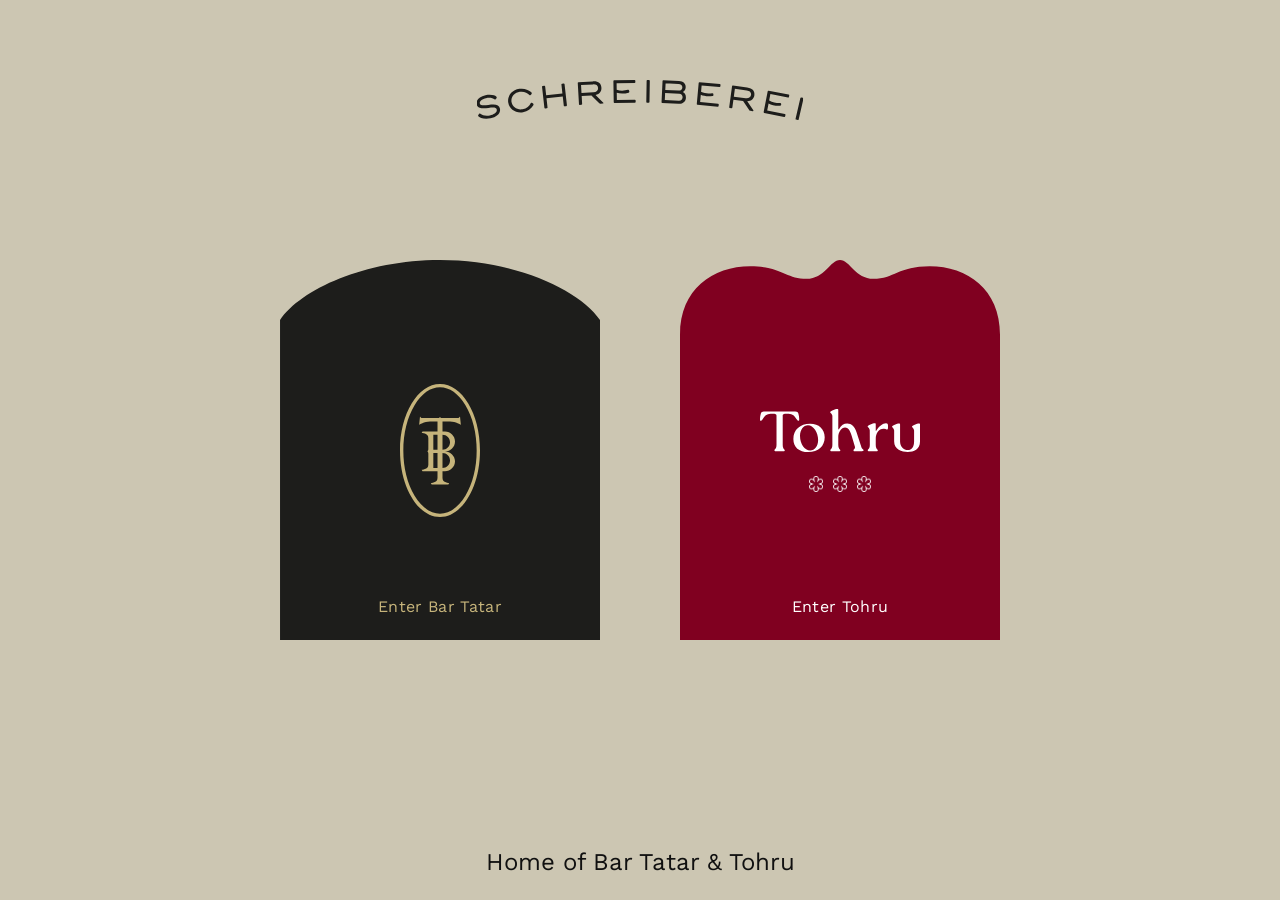
<file: index.html>
<!DOCTYPE html>
<html lang="de" translate="no">
<head>
  <meta charset="UTF-8">
  <meta name="viewport" content="width=device-width, initial-scale=1.0, viewport-fit=cover">
  <meta name="google" content="notranslate">
  <meta name="description" content="Schreiberei München — zwei Konzepte unter einem Dach: Bar Tatar mit Tatar-Variationen & Drinks (Di–Sa) und Tohru, Drei-Sterne-Küche von Tohru Nakamura. Burgstraße 5, Altstadt.">
  <title>Schreiberei München — Bar Tatar & Tohru</title>
  <link rel="canonical" href="https://www.schreiberei-muc.de/">

  <!-- Favicon -->
  <link rel="icon" type="image/svg+xml" href="/favicon.svg">
  <link rel="apple-touch-icon" sizes="180x180" href="/favicon.svg">
  <link rel="manifest" href="/site.webmanifest">

  <!-- Open Graph -->
  <meta property="og:type" content="website">
  <meta property="og:title" content="Schreiberei München — Bar Tatar & Tohru">
  <meta property="og:description" content="Zwei Konzepte unter einem Dach: Bar Tatar — Tatar-Variationen & ehrliche Drinks. Tohru — Drei-Sterne-Küche von Tohru Nakamura. Burgstraße 5, München Altstadt.">
  <meta property="og:url" content="https://www.schreiberei-muc.de/">
  <meta property="og:image" content="https://www.schreiberei-muc.de/images/og-schreiberei.jpg">
  <meta property="og:locale" content="de_DE">

  <!-- Twitter Card -->
  <meta name="twitter:card" content="summary_large_image">
  <meta name="twitter:title" content="Schreiberei München — Bar Tatar &amp; Tohru">
  <meta name="twitter:description" content="Zwei Konzepte unter einem Dach: Bar Tatar — Tatar-Variationen &amp; ehrliche Drinks. Tohru — Drei-Sterne-Küche von Tohru Nakamura. Burgstraße 5, München Altstadt.">
  <meta name="twitter:image" content="https://www.schreiberei-muc.de/images/og-schreiberei.jpg">

  <!-- Structured Data -->
  <script type="application/ld+json">
  {
    "@context": "https://schema.org",
    "@type": "Organization",
    "@id": "https://www.schreiberei-muc.de/#organization",
    "name": "Schreiberei München",
    "description": "Zwei Konzepte unter einem Dach: Bar Tatar und Tohru — Burgstraße 5, München Altstadt.",
    "url": "https://www.schreiberei-muc.de",
    "logo": "https://www.schreiberei-muc.de/images/landing/logo-schreiberei.svg",
    "image": "https://www.schreiberei-muc.de/images/og-schreiberei.jpg",
    "address": {
      "@type": "PostalAddress",
      "streetAddress": "Burgstraße 5",
      "addressLocality": "München",
      "postalCode": "80331",
      "addressCountry": "DE"
    },
    "sameAs": [
      "https://www.instagram.com/schreiberei_muc/",
      "https://www.facebook.com/schreiberei.muc"
    ],
    "subOrganization": [
      {
        "@type": "Restaurant",
        "@id": "https://www.schreiberei-muc.de/bar-tatar",
        "name": "Bar Tatar",
        "url": "https://www.schreiberei-muc.de/bar-tatar",
        "servesCuisine": ["Tatar", "Cocktails"],
        "priceRange": "€€–€€€",
        "openingHoursSpecification": [
          {
            "@type": "OpeningHoursSpecification",
            "dayOfWeek": ["Tuesday", "Wednesday", "Thursday", "Friday"],
            "opens": "17:00",
            "closes": "01:00"
          },
          {
            "@type": "OpeningHoursSpecification",
            "dayOfWeek": "Saturday",
            "opens": "13:00",
            "closes": "01:00"
          }
        ]
      },
      {
        "@type": "Restaurant",
        "@id": "https://www.schreiberei-muc.de/tohru",
        "name": "Tohru",
        "url": "https://www.schreiberei-muc.de/tohru",
        "servesCuisine": ["Japanese", "German", "French", "Fine Dining"],
        "priceRange": "€€€€",
        "award": "3 Michelin stars (Guide Michelin)",
        "openingHoursSpecification": [
          {
            "@type": "OpeningHoursSpecification",
            "dayOfWeek": ["Tuesday", "Wednesday", "Thursday", "Friday", "Saturday"],
            "opens": "19:00",
            "closes": "23:00"
          }
        ]
      }
    ]
  }
  </script>

  <link rel="stylesheet" href="landing-styles.css">
  <meta name="theme-color" content="#ccc6b2">
</head>
<body>
  <div class="page">
    <!-- Logo -->
    <header class="header">
      <h1 class="visually-hidden">Schreiberei München — Bar Tatar &amp; Tohru</h1>
      <img src="images/landing/logo-schreiberei.svg" alt="Schreiberei" class="logo">
    </header>

    <!-- Restaurant Cards -->
    <main class="restaurants">
      <!-- Bar Tatar -->
      <a href="/bar-tatar" class="card">
        <svg class="card__bg" viewBox="0 0 406 480" preserveAspectRatio="none">
          <path d="M0.0442023 480V75.8616C26.5157 37.0692 107.698 0 203.022 0C298.346 0 379.528 37.0692 406 75.8616V480H0H0.0442023Z" fill="#1D1D1B"/>
        </svg>
        <div class="card__content">
          <img src="images/landing/bar-tatar-logo.svg" alt="Bar Tatar" class="card__logo card__logo--bt">
        </div>
        <span class="card__cta card__cta--gold">Enter Bar Tatar</span>
      </a>

      <!-- Tohru -->
      <a href="/tohru" class="card">
        <svg class="card__bg" viewBox="0 0 406 480" preserveAspectRatio="none">
          <path d="M0 94.3828C0 37.0285 41.4926 7.90942 89.1273 7.90942C128.852 7.90942 134.155 23.8166 160.624 23.8166C183.557 23.8166 190.627 0 203 0C215.373 0 222.399 23.8166 245.376 23.8166C271.845 23.8166 277.148 7.90942 316.873 7.90942C364.552 7.90942 406 37.0285 406 94.3828V480H0V94.3828Z" fill="#800020"/>
        </svg>
        <div class="card__content">
          <img src="images/landing/tohru-logo.svg" alt="Tohru" class="card__logo card__logo--tohru">
          <div class="michelin-stars">
            <img src="images/landing/michelin-star.png" alt="Three Michelin Stars" class="michelin-star">
            <img src="images/landing/michelin-star.png" alt="" aria-hidden="true" class="michelin-star">
            <img src="images/landing/michelin-star.png" alt="" aria-hidden="true" class="michelin-star">
          </div>
        </div>
        <span class="card__cta card__cta--white">Enter Tohru</span>
      </a>
    </main>

    <!-- Tagline -->
    <footer class="footer">
      <p class="tagline">Home of Bar Tatar & Tohru</p>
    </footer>
  </div>
</body>
</html>
</file>
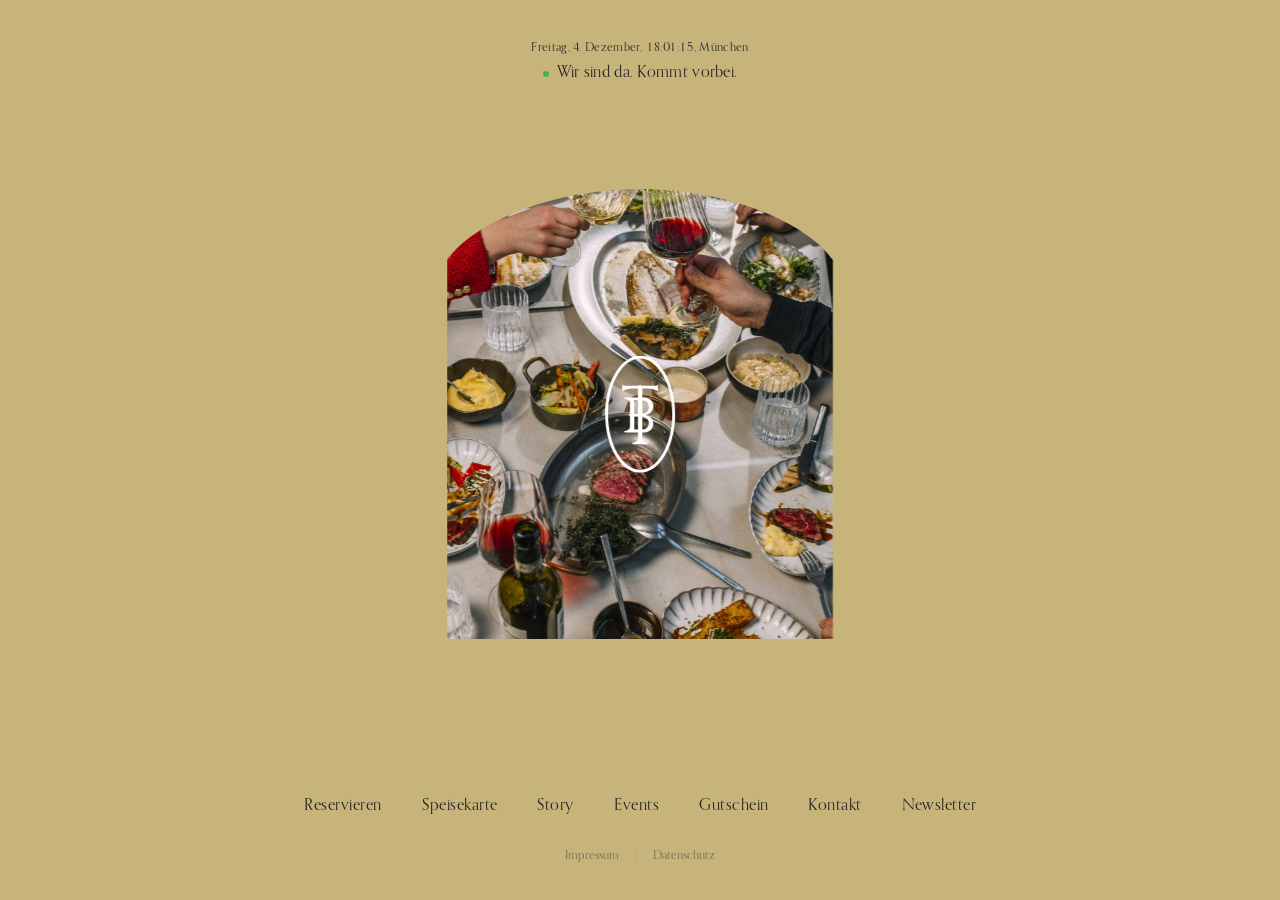
<file: schreiberei.html>
<!DOCTYPE html>
<html lang="de" translate="no">
<head>
    <meta charset="UTF-8">
    <meta name="viewport" content="width=device-width, initial-scale=1.0, viewport-fit=cover">
    <meta name="google" content="notranslate">
    <meta name="description" content="Bar Tatar in der Schreiberei — Tatar-Variationen, ehrliche Drinks und gute Abende. Burgstraße 5, München Altstadt. Di–Fr ab 17 Uhr, Sa ab 13 Uhr.">
    <title>Bar Tatar — Tatar & Drinks in der Schreiberei München</title>

    <!-- Canonical -->
    <link rel="canonical" href="https://www.schreiberei-muc.de/bar-tatar">

    <!-- Favicon (Bar Tatar) -->
    <link rel="icon" type="image/svg+xml" href="/favicon-bt.svg">
    <link rel="apple-touch-icon" sizes="180x180" href="/favicon-bt.svg">
    <link rel="manifest" href="/manifest-bt.webmanifest">
    <meta name="msapplication-TileColor" content="#c6b47b">

    <!-- Preload critical assets -->
    <link rel="preload" href="schreiberei-styles.css" as="style">

    <link rel="stylesheet" href="schreiberei-styles.css">

    <!-- Theme Color -->
    <meta name="theme-color" content="#c6b47b">

    <!-- Open Graph -->
    <meta property="og:type" content="website">
    <meta property="og:title" content="Bar Tatar — Tatar & Drinks in der Münchner Altstadt">
    <meta property="og:description" content="Reinkommen, wohlfühlen, gut essen. Tatar-Variationen, ehrliche Cocktails und das gewisse Etwas — mitten in München.">
    <meta property="og:url" content="https://www.schreiberei-muc.de/bar-tatar">
    <meta property="og:image" content="https://www.schreiberei-muc.de/images/og-bartatar.jpg">
    <meta property="og:locale" content="de_DE">

    <!-- Twitter Card -->
    <meta name="twitter:card" content="summary_large_image">
    <meta name="twitter:title" content="Bar Tatar — Tatar &amp; Drinks in der Münchner Altstadt">
    <meta name="twitter:description" content="Reinkommen, wohlfühlen, gut essen. Tatar-Variationen, ehrliche Cocktails und das gewisse Etwas — mitten in München.">
    <meta name="twitter:image" content="https://www.schreiberei-muc.de/images/og-bartatar.jpg">

    <!-- Structured Data -->
    <script type="application/ld+json">
    {
      "@context": "https://schema.org",
      "@type": "Restaurant",
      "@id": "https://www.schreiberei-muc.de/bar-tatar",
      "name": "Bar Tatar in der Schreiberei",
      "alternateName": "Bar Tatar",
      "image": "https://www.schreiberei-muc.de/images/og-bartatar.jpg",
      "description": "Bar Tatar in der Schreiberei München: Tatar-Variationen, kreative Gerichte und ehrliche Drinks im Erdgeschoss des historischen Hauses an der Burgstraße 5 in der Altstadt. Locker, ungezwungen, kompromisslos beim Genuss.",
      "url": "https://www.schreiberei-muc.de/bar-tatar",
      "telephone": "+49-89-21529173",
      "email": "ml@schreiberei-muc.de",
      "servesCuisine": ["Tatar", "Bar Food", "Cocktails"],
      "priceRange": "€€–€€€",
      "currenciesAccepted": "EUR",
      "acceptsReservations": "https://www.opentable.de/r/schreiberei-reservations-munchen?restref=272529",
      "address": {
        "@type": "PostalAddress",
        "streetAddress": "Burgstraße 5",
        "addressLocality": "München",
        "postalCode": "80331",
        "addressCountry": "DE",
        "addressRegion": "Bayern"
      },
      "geo": {
        "@type": "GeoCoordinates",
        "latitude": 48.137154,
        "longitude": 11.576124
      },
      "openingHoursSpecification": [
        {
          "@type": "OpeningHoursSpecification",
          "dayOfWeek": ["Tuesday", "Wednesday", "Thursday", "Friday"],
          "opens": "17:00",
          "closes": "01:00"
        },
        {
          "@type": "OpeningHoursSpecification",
          "dayOfWeek": "Saturday",
          "opens": "13:00",
          "closes": "01:00"
        }
      ],
      "hasMenu": {
        "@type": "Menu",
        "name": "Speisekarte",
        "url": "https://www.schreiberei-muc.de/bar-tatar#menu",
        "inLanguage": "de"
      },
      "sameAs": [
        "https://www.instagram.com/bartatar_schreiberei/"
      ],
      "parentOrganization": {
        "@type": "Organization",
        "name": "Ensemble Culinaire GmbH"
      }
    }
    </script>
</head>
<body>
    <!-- Global SVG Clip Paths -->
    <svg width="0" height="0" style="position: absolute;" aria-hidden="true">
        <defs>
            <clipPath id="archClipPath" clipPathUnits="objectBoundingBox">
                <path d="M0.000109 1V0.158045C0.065311 0.077228 0.265266 0 0.500054 0C0.734842 0 0.934797 0.077228 1 0.158045V1H0Z"/>
            </clipPath>
        </defs>
    </svg>

    <!-- Zum Inhalt springen -->
    <a href="#main-content" class="skip-link">Zum Inhalt springen</a>

    <main id="main-content">

    <!-- Reserve Section (Bar Tatar) -->
    <section id="reserve" class="reserve-section">
        <button class="back-button" aria-label="Zurück">
            <svg width="24" height="24" viewBox="0 0 24 24" fill="none" xmlns="http://www.w3.org/2000/svg" aria-hidden="true">
                <path d="M19 12H5M5 12L12 19M5 12L12 5" stroke="#1D1D1B" stroke-width="2" stroke-linecap="round" stroke-linejoin="round"/>
            </svg>
        </button>

        <div class="reserve-container">
            <div class="reserve-headline">
                <h1>Reserve</h1>
            </div>

            <div class="reserve-content">
                <div class="reserve-intro">
                    <p>Kein Dresscode, kein Stress. Nur gutes Tatar, ehrliche Drinks und Leute, die sich freuen, euch zu sehen.</p>
                </div>

                <a href="https://www.opentable.de/r/schreiberei-reservations-munchen?restref=272529&lang=de-DE&ot_source=Restaurant%20website" target="_blank" rel="noopener noreferrer" class="reserve-button">Jetzt reservieren</a>

                <div class="reserve-section-block">
                    <h2>Öffnungszeiten</h2>
                    <div class="reserve-text">
                        <p>Dienstag – Freitag: 17:00 – 01:00 Uhr</p>
                        <p>Samstag: 13:00 – 01:00 Uhr</p>
                        <p>Sonntag & Montag: Ruhetag</p>
                    </div>
                    <div class="reserve-text">
                        <p><strong>Küche</strong></p>
                        <p>Dienstag – Freitag: 17:00 – 22:00 Uhr</p>
                        <p>Samstag: 13:00 – 22:00 Uhr</p>
                    </div>
                </div>

                <div class="reserve-section-block">
                    <h2>Größere Runden</h2>
                    <div class="reserve-text">
                        <p>Ihr kommt mit mehr Leuten? Schreibt uns kurz, dann planen wir das gemeinsam: <a href="mailto:ml@schreiberei-muc.de" class="contact-link">ml@schreiberei-muc.de</a></p>
                    </div>
                </div>

                <div class="reserve-section-block">
                    <h2>Barrierefreiheit</h2>
                    <div class="reserve-text">
                        <p>Wir sind im Erdgeschoss eines denkmalgeschützten Hauses — das bringt ein paar bauliche Eigenheiten mit sich.</p>
                        <p>Sagt uns vorher Bescheid, wenn ihr besondere Anforderungen habt. Wir finden eine Lösung.</p>
                    </div>
                </div>
            </div>
        </div>
    </section>

    <!-- Menu Section -->
    <section id="menu" class="page-section">
        <button class="back-button" aria-label="Zurück zur Startseite">
            <svg width="24" height="24" viewBox="0 0 24 24" fill="none" xmlns="http://www.w3.org/2000/svg" aria-hidden="true">
                <path d="M19 12H5M5 12L12 19M5 12L12 5" stroke="#1D1D1B" stroke-width="2" stroke-linecap="round" stroke-linejoin="round"/>
            </svg>
        </button>

        <div class="page-container">
            <div class="page-headline">
                <h1>Speisekarte</h1>
            </div>

            <div class="page-content">
                <div class="page-text">
                    <p>Saisonal wechselnde Tatar-Variationen, ehrliche Küche und eine kuratierte Weinkarte. Schaut rein.</p>
                </div>

                <div class="menu-category">
                    <h2>Starters</h2>
                    <div class="menu-items">
                        <div class="menu-item">
                            <div class="menu-item-header">
                                <span class="menu-item-name">Marinierte Oliven</span>
                                <span class="menu-item-price">8</span>
                            </div>
                            <p class="menu-item-desc">Crispy Chilli Oil</p>
                        </div>
                        <div class="menu-item">
                            <div class="menu-item-header">
                                <span class="menu-item-name">Burrata</span>
                                <span class="menu-item-price">16</span>
                            </div>
                            <p class="menu-item-desc">Feige | Paranuss</p>
                        </div>
                        <div class="menu-item">
                            <div class="menu-item-header">
                                <span class="menu-item-name">Lauchherz</span>
                                <span class="menu-item-price">14</span>
                            </div>
                            <p class="menu-item-desc">Sesam | Trüffel | Shimeji-Pilze</p>
                        </div>
                        <div class="menu-item">
                            <div class="menu-item-header">
                                <span class="menu-item-name">Wilder Brokkoli</span>
                                <span class="menu-item-price">16</span>
                            </div>
                            <p class="menu-item-desc">Onsenei | Kerbel | Butterbrösel</p>
                        </div>
                        <div class="menu-item">
                            <div class="menu-item-header">
                                <span class="menu-item-name">Gebackener Blumenkohl</span>
                                <span class="menu-item-price">15</span>
                            </div>
                            <p class="menu-item-desc">Spicy Mayo | Erdnuss</p>
                        </div>
                        <div class="menu-item">
                            <div class="menu-item-header">
                                <span class="menu-item-name">Japanisches Risotto</span>
                                <span class="menu-item-price">16</span>
                            </div>
                            <p class="menu-item-desc">Acquerello | Hokkaido Kürbis | Hijiki Alge</p>
                        </div>
                        <div class="menu-item">
                            <div class="menu-item-header">
                                <span class="menu-item-name">BBQ Hamachi</span>
                                <span class="menu-item-price">21</span>
                            </div>
                            <p class="menu-item-desc">Kama | Spinatsalat | Sesamdressing</p>
                        </div>
                        <div class="menu-item">
                            <div class="menu-item-header">
                                <span class="menu-item-name">Garnelen Cocktail</span>
                                <span class="menu-item-price">24</span>
                            </div>
                            <p class="menu-item-desc">Salzwasser Garnelen | Chicorée | Cocktailsauce</p>
                        </div>
                        <div class="menu-item">
                            <div class="menu-item-header">
                                <span class="menu-item-name">Oktopus</span>
                                <span class="menu-item-price">28</span>
                            </div>
                            <p class="menu-item-desc">Aubergine | Weiße Zwiebel | Piparras</p>
                        </div>
                        <div class="menu-item">
                            <div class="menu-item-header">
                                <span class="menu-item-name">Hamachi Sashimi</span>
                                <span class="menu-item-price">23</span>
                            </div>
                            <p class="menu-item-desc">Rauchmandel | Traube | Langpfeffer</p>
                        </div>
                        <div class="menu-item">
                            <div class="menu-item-header">
                                <span class="menu-item-name">Schweinefilet</span>
                                <span class="menu-item-price">22</span>
                            </div>
                            <p class="menu-item-desc">geröstete Ricotta | Ndujaespuma | Bittersalate</p>
                        </div>
                        <div class="menu-item">
                            <div class="menu-item-header">
                                <span class="menu-item-name">&bdquo;La Perle&ldquo; Sardinen</span>
                                <span class="menu-item-price">18</span>
                            </div>
                            <p class="menu-item-desc">Senfkörner | Schalotten</p>
                        </div>
                        <div class="menu-item">
                            <div class="menu-item-header">
                                <span class="menu-item-name">Muscheln Marinière</span>
                                <span class="menu-item-price">18</span>
                            </div>
                            <p class="menu-item-desc">Knoblauch Confit | Thymian Öl</p>
                        </div>
                        <div class="menu-item">
                            <div class="menu-item-header">
                                <span class="menu-item-name">Toro Thunfisch Confit</span>
                                <span class="menu-item-price">22</span>
                            </div>
                            <p class="menu-item-desc">Piquillo Lodosa Peperoni | Eingelegtes Gemüse</p>
                        </div>
                    </div>
                </div>

                <div class="menu-category">
                    <h2>Tatar Collection</h2>
                    <div class="menu-items">
                        <div class="menu-item">
                            <div class="menu-item-header">
                                <span class="menu-item-name">Herrmannsdorfer Rind</span>
                                <span class="menu-item-price">23</span>
                            </div>
                            <p class="menu-item-desc">Parmesan | Miso</p>
                        </div>
                        <div class="menu-item">
                            <div class="menu-item-header">
                                <span class="menu-item-name">Simmentaler Rinderfilet</span>
                                <span class="menu-item-price">26</span>
                            </div>
                            <p class="menu-item-desc">Kimchi Marinade | Thai Kräuter | Reis Kroepoek</p>
                        </div>
                        <div class="menu-item">
                            <div class="menu-item-header">
                                <span class="menu-item-name">Tatar Royal</span>
                                <span class="menu-item-price">36</span>
                            </div>
                            <p class="menu-item-desc">Rinderfilet | 10 g UMAI Caviar | Geräucherte Kartoffelkrokette</p>
                        </div>
                        <div class="menu-item">
                            <div class="menu-item-header">
                                <span class="menu-item-name">Balfég&oacute; Tuna</span>
                                <span class="menu-item-price">23</span>
                            </div>
                            <p class="menu-item-desc">Avocado | Limette</p>
                        </div>
                        <div class="menu-item">
                            <div class="menu-item-header">
                                <span class="menu-item-name">Lachsforelle &bdquo;Fischzucht Birnbaum&ldquo;</span>
                                <span class="menu-item-price">22</span>
                            </div>
                            <p class="menu-item-desc">Jalapeños | Kokos</p>
                        </div>
                    </div>
                </div>

                <div class="menu-category">
                    <h2>Specials</h2>
                    <div class="menu-items">
                        <div class="menu-item">
                            <div class="menu-item-header">
                                <span class="menu-item-name">Caviar Pasta</span>
                                <span class="menu-item-price">38</span>
                            </div>
                            <p class="menu-item-desc">Zitronen Beurre Blanc | 10 g UMAI Caviar</p>
                        </div>
                        <div class="menu-item">
                            <div class="menu-item-header">
                                <span class="menu-item-name">Pastrami &ldquo;Reuben&rdquo; Sandwich</span>
                                <span class="menu-item-price">26</span>
                            </div>
                            <p class="menu-item-desc">Sauerkraut | Appenzeller | Pickles</p>
                        </div>
                        <div class="menu-item">
                            <div class="menu-item-header">
                                <span class="menu-item-name">Seezunge für Zwei</span>
                                <span class="menu-item-price">pro Person 50</span>
                            </div>
                            <p class="menu-item-desc">Miesmuschel Beurre Blanc | ca. 400 g</p>
                        </div>
                        <div class="menu-item">
                            <div class="menu-item-header">
                                <span class="menu-item-name">Landei mit Alba Trüffel gereift</span>
                                <span class="menu-item-price">16</span>
                            </div>
                            <p class="menu-item-desc">Spinat | Kartoffel</p>
                        </div>
                        <div class="menu-item">
                            <div class="menu-item-header">
                                <span class="menu-item-name">Steinbutt Frikassee</span>
                                <span class="menu-item-price">24</span>
                            </div>
                            <p class="menu-item-desc">Flower Sprouts | Safran Beurre Blanc</p>
                        </div>
                        <div class="menu-item">
                            <div class="menu-item-header">
                                <span class="menu-item-name">Châteaubriand für Zwei</span>
                                <span class="menu-item-price">pro Person 58</span>
                            </div>
                            <p class="menu-item-desc">Béarnaise | ca. 500 g</p>
                        </div>
                    </div>
                </div>

                <div class="menu-category">
                    <h2>Oysters</h2>
                    <div class="menu-items">
                        <div class="menu-item">
                            <p class="menu-item-desc" style="font-style: italic; margin-bottom: 12px;">Irish Mór Austern in der Schale kurz gedämpft</p>
                        </div>
                        <div class="menu-item">
                            <div class="menu-item-header">
                                <span class="menu-item-name">Ingwer | Shiso | Sojaponzu</span>
                                <span class="menu-item-price">8</span>
                            </div>
                        </div>
                        <div class="menu-item">
                            <div class="menu-item-header">
                                <span class="menu-item-name">Japanische Crème Fraîche | Pinienkerne</span>
                                <span class="menu-item-price">8</span>
                            </div>
                        </div>
                        <div class="menu-item">
                            <div class="menu-item-header">
                                <span class="menu-item-name">Bloody Mary | Sellerie</span>
                                <span class="menu-item-price">8</span>
                            </div>
                        </div>
                    </div>
                </div>

                <div class="menu-category">
                    <h2>Sides</h2>
                    <div class="menu-items">
                        <div class="menu-item">
                            <div class="menu-item-header">
                                <span class="menu-item-name">Pommes Frites 'Sour Cream &amp; Onion'</span>
                                <span class="menu-item-price">7</span>
                            </div>
                            <p class="menu-item-desc">Lauchpulver | Sauerrahm</p>
                        </div>
                        <div class="menu-item">
                            <div class="menu-item-header">
                                <span class="menu-item-name">Caesar Salad</span>
                                <span class="menu-item-price">12</span>
                            </div>
                            <p class="menu-item-desc">Romanasalat | Parmesan | Croûtons</p>
                        </div>
                        <div class="menu-item">
                            <div class="menu-item-header">
                                <span class="menu-item-name">Artischocke</span>
                                <span class="menu-item-price">8</span>
                            </div>
                            <p class="menu-item-desc">Lauwarmer Salat | Kräutermarinade</p>
                        </div>
                        <div class="menu-item">
                            <div class="menu-item-header">
                                <span class="menu-item-name">Prinzessbohnen</span>
                                <span class="menu-item-price">9</span>
                            </div>
                            <p class="menu-item-desc">Chorizo | Ziegenkäse | Walnuss</p>
                        </div>
                        <div class="menu-item">
                            <div class="menu-item-header">
                                <span class="menu-item-name">Pfifferlinge</span>
                                <span class="menu-item-price">12</span>
                            </div>
                            <p class="menu-item-desc">Miso-Espuma</p>
                        </div>
                    </div>
                </div>

                <div class="menu-category">
                    <h2>Brot</h2>
                    <div class="menu-items">
                        <div class="menu-item">
                            <div class="menu-item-header">
                                <span class="menu-item-name">Brot &amp; Topfen</span>
                                <span class="menu-item-price">7</span>
                            </div>
                            <p class="menu-item-desc">Handwerk 25 | Gewürztopfen | Schnittlauch Öl</p>
                        </div>
                        <div class="menu-item">
                            <div class="menu-item-header">
                                <span class="menu-item-name">Pane Carasau</span>
                                <span class="menu-item-price">4</span>
                            </div>
                            <p class="menu-item-desc">Knuspriges sardisches Fladenbrot</p>
                        </div>
                    </div>
                </div>

                <div class="menu-footer">
                    <p>Alle Preise verstehen sich in Euro inklusive der gesetzlichen Mehrwertsteuer</p>
                </div>

                <a href="/Menu-BarTatar.pdf" target="_blank" rel="noopener noreferrer" class="reserve-button">Speisekarte als PDF</a>
            </div>
        </div>
    </section>

    <!-- Origin Section -->
    <section id="origin" class="page-section">
        <button class="back-button" aria-label="Zurück">
            <svg width="24" height="24" viewBox="0 0 24 24" fill="none" xmlns="http://www.w3.org/2000/svg" aria-hidden="true">
                <path d="M19 12H5M5 12L12 19M5 12L12 5" stroke="#1D1D1B" stroke-width="2" stroke-linecap="round" stroke-linejoin="round"/>
            </svg>
        </button>

        <div class="page-container">
            <div class="page-headline">
                <h1>Die Schreiberei</h1>
            </div>

            <div class="page-content">
                <div class="page-section-block">
                    <div class="page-text">
                        <p>Burgstraße 5, mitten in der Münchner Altstadt. Zwei Restaurants, ein Haus — und eine Geschichte, die bis ins 14. Jahrhundert zurückreicht.</p>
                        <p>Nach dem großen Stadtbrand von 1327 wurde hier der Holzbau durch Stein ersetzt. 1550 hat die Stadt das Gebäude erworben und umgebaut. Seitdem ist einiges passiert — aber die Mauern stehen noch. Heute wird in ihnen gekocht, getrunken und gut gegessen. Seit rund 700 Jahren der richtige Ort dafür.</p>
                    </div>
                    <div class="page-image arch-clipped">
                        <img src="images/hero-5.jpg" alt="Historisches Gewölbe der Schreiberei an der Burgstraße 5 in München" loading="lazy">
                    </div>
                </div>

                <div class="page-section-block">
                    <h2>Bar Tatar</h2>
                    <div class="page-text">
                        <p>Bar Tatar ist kein gewöhnliches Restaurant in München — sondern eine Bar, in der Tatar die Hauptrolle spielt. Im Erdgeschoss der historischen Schreiberei an der Burgstraße 5, mitten in der Altstadt.</p>
                        <p>Unsere Küche nimmt Tatar ernst. Richtig ernst. Rindertatar, Lachstatar, vegetarische Variationen — klassisch zubereitet oder in Kombinationen, die man so noch nicht auf dem Teller hatte. Die Karte wechselt regelmäßig, weil wir kochen, was die Saison hergibt.</p>
                        <p>Dazu ehrliche Cocktails, eine handverlesene Weinkarte und eine Atmosphäre, die irgendwo zwischen ungezwungen und besonders liegt. Ein Ort, an dem man auf einen Drink reinkommt und drei Stunden später immer noch da sitzt — freiwillig.</p>
                        <p>Das Team hinter der Bar kennt sich aus, nimmt sich aber nicht zu ernst. Guter Service heißt bei uns: ihr fühlt euch willkommen, nicht beobachtet.</p>
                        <p>Bar Tatar. Dienstag bis Freitag ab 17 Uhr, Samstag ab 13 Uhr. Keine Reservierungspflicht, aber empfohlen.</p>
                    </div>
                    <a href="#reserve" class="reserve-button">Tisch reservieren</a>
                </div>

                <div class="page-section-block">
                    <h2>Tohru</h2>
                    <div class="page-text">
                        <p>Drei Michelin-Sterne, 30 Plätze. Tohru Nakamura verbindet japanische Kaiseki-Philosophie mit den besten lokalen Zutaten — Präzision, Seele und ein Abend, den man nicht so schnell vergisst.</p>
                    </div>
                    <a href="/tohru" class="reserve-button">Tohru entdecken</a>
                </div>
            </div>
        </div>
    </section>

    <!-- Events Section -->
    <section id="events" class="page-section">
        <button class="back-button" aria-label="Zurück">
            <svg width="24" height="24" viewBox="0 0 24 24" fill="none" xmlns="http://www.w3.org/2000/svg" aria-hidden="true">
                <path d="M19 12H5M5 12L12 19M5 12L12 5" stroke="#1D1D1B" stroke-width="2" stroke-linecap="round" stroke-linejoin="round"/>
            </svg>
        </button>

        <div class="page-container">
            <div class="page-headline">
                <h1>Events</h1>
            </div>

            <div class="page-content">
                <div class="page-section-block">
                    <div class="page-text">
                        <p>Geburtstag, Firmenfeier, Hochzeit, oder einfach weil Dienstag ist — wir machen das. Die Schreiberei lässt sich für so ziemlich jeden Anlass bespielen, ob im kleinen Kreis oder mit großem Aufschlag.</p>
                        <p>Schreibt uns, was ihr euch vorstellt. Flying Buffet, gesetztes Menü, Cocktails — wir bauen euch ein Angebot, das passt.</p>
                    </div>
                    <a href="mailto:ml@schreiberei-muc.de?subject=Event%20Anfrage" class="reserve-button">Event anfragen</a>
                </div>
            </div>
        </div>
    </section>

    <!-- Gift Section -->
    <section id="gift" class="page-section">
        <button class="back-button" aria-label="Zurück">
            <svg width="24" height="24" viewBox="0 0 24 24" fill="none" xmlns="http://www.w3.org/2000/svg" aria-hidden="true">
                <path d="M19 12H5M5 12L12 19M5 12L12 5" stroke="#1D1D1B" stroke-width="2" stroke-linecap="round" stroke-linejoin="round"/>
            </svg>
        </button>

        <div class="page-container">
            <div class="page-headline">
                <h1>Gutschein</h1>
            </div>

            <div class="page-content">
                <div class="page-text">
                    <p>Besser als Socken. Unser Gutschein gilt für Bar Tatar und Tohru — ob Tatar und Cocktails oder drei Michelin-Sterne, das entscheidet der Beschenkte.</p>
                    <p>Einfach unten Betrag auswählen und direkt online bestellen.</p>
                </div>

                <div class="gift-widget">
                    <script type="text/javascript" src="https://services.gastronovi.com/restaurants/138042/scripts/reservation" async></script>
                </div>
            </div>
        </div>
    </section>

    <!-- Contact Section -->
    <section id="contact" class="page-section">
        <button class="back-button" aria-label="Zurück">
            <svg width="24" height="24" viewBox="0 0 24 24" fill="none" xmlns="http://www.w3.org/2000/svg" aria-hidden="true">
                <path d="M19 12H5M5 12L12 19M5 12L12 5" stroke="#1D1D1B" stroke-width="2" stroke-linecap="round" stroke-linejoin="round"/>
            </svg>
        </button>

        <div class="page-container">
            <div class="page-headline">
                <h1>Kontakt</h1>
            </div>

            <div class="page-content">
                <div class="contact-section-block">
                    <h2>Adresse</h2>
                    <a href="https://maps.google.com/?q=Dienerstraße+20,+80331+München" target="_blank" rel="noopener noreferrer" class="contact-link">Dienerstraße 20, 80331 München</a>
                </div>

                <div class="contact-section-block">
                    <h2>Telefon</h2>
                    <a href="tel:+498921529173" class="contact-link">+49 89 21529173</a>
                    <p class="contact-subheadline">Telefonische Erreichbarkeit</p>
                    <div class="page-text contact-hours">
                        <p>Dienstag – Freitag: 15:00 – 23:00 Uhr</p>
                        <p>Samstag: 12:00 – 23:00 Uhr</p>
                    </div>
                </div>

                <div class="contact-section-block">
                    <h2>E-Mail</h2>
                    <a href="mailto:ml@schreiberei-muc.de" class="contact-link">ml@schreiberei-muc.de</a>
                </div>

                <div class="contact-section-block">
                    <h2>Öffnungszeiten</h2>
                    <div class="page-text">
                        <p>Dienstag – Freitag: 17:00 – 01:00 Uhr</p>
                        <p>Samstag: 13:00 – 01:00 Uhr</p>
                        <p>Sonntag & Montag: Ruhetag</p>
                    </div>
                    <div class="page-text">
                        <p><strong>Küche</strong></p>
                        <p>Dienstag – Freitag: 17:00 – 22:00 Uhr</p>
                        <p>Samstag: 13:00 – 22:00 Uhr</p>
                    </div>
                </div>

                <div class="section-footer">
                    <a href="#impressum">Impressum</a>
                    <span>|</span>
                    <a href="#datenschutz">Datenschutz</a>
                </div>
            </div>
        </div>
    </section>

    <!-- Newsletter Section -->
    <section id="newsletter" class="page-section">
        <button class="back-button" aria-label="Zurück">
            <svg width="24" height="24" viewBox="0 0 24 24" fill="none" xmlns="http://www.w3.org/2000/svg" aria-hidden="true">
                <path d="M19 12H5M5 12L12 19M5 12L12 5" stroke="#1D1D1B" stroke-width="2" stroke-linecap="round" stroke-linejoin="round"/>
            </svg>
        </button>

        <div class="page-container">
            <div class="page-headline">
                <h1>Newsletter</h1>
            </div>

            <div class="page-content">
                <div class="page-section-block">
                    <div class="page-text">
                        <p><strong>Was bei uns passiert — direkt ins Postfach.</strong></p>
                        <p>Neue Gerichte, Events, saisonale Specials und ab und zu eine Geschichte aus der Küche. Kein Spam, versprochen.</p>
                    </div>

                    <form class="newsletter-form" id="newsletter-form-bt" novalidate>
                        <div class="newsletter-input-group">
                            <input type="email" name="email" class="newsletter-input" placeholder="E-Mail-Adresse" required>
                            <button type="submit" class="newsletter-button">Anmelden</button>
                        </div>
                        <label class="newsletter-consent">
                            <input type="checkbox" name="gdpr" required>
                            <span>Ich stimme zu, E-Mails zu erhalten und akzeptiere die <a href="#datenschutz">Datenschutzerklärung</a>.</span>
                        </label>
                        <div class="newsletter-status" id="newsletter-status-bt"></div>
                    </form>
                </div>

                <div class="section-footer">
                    <a href="#impressum">Impressum</a>
                    <span>|</span>
                    <a href="#datenschutz">Datenschutz</a>
                </div>
            </div>
        </div>
    </section>

    <!-- Impressum Section -->
    <section id="impressum" class="page-section">
        <button class="back-button" aria-label="Zurück">
            <svg width="24" height="24" viewBox="0 0 24 24" fill="none" xmlns="http://www.w3.org/2000/svg" aria-hidden="true">
                <path d="M19 12H5M5 12L12 19M5 12L12 5" stroke="#1D1D1B" stroke-width="2" stroke-linecap="round" stroke-linejoin="round"/>
            </svg>
        </button>

        <div class="page-container">
            <div class="page-headline">
                <h1>Impressum</h1>
            </div>

            <div class="page-content legal-content">
                <div class="page-text">
                    <h2>Angaben gemäß § 5 DDG</h2>
                    <p>
                        <strong>Ensemble Culinaire GmbH</strong><br>
                        Geschäftsführer: Tohru Nakamura und Marc Uebelherr<br>
                        Burgstraße 5<br>
                        80331 München
                    </p>
                </div>

                <div class="page-text">
                    <h2>Kontakt</h2>
                    <p>
                        Telefon: <a href="tel:+498921529172" class="contact-link">+49 (0) 89-215 291 72</a><br>
                        E-Mail: <a href="mailto:kontakt@schreiberei-muc.de" class="contact-link">kontakt@schreiberei-muc.de</a>
                    </p>
                </div>

                <div class="page-text">
                    <h2>Inhaltlich Verantwortlicher</h2>
                    <p>
                        Ensemble Culinaire GmbH<br>
                        Burgstraße 5<br>
                        80331 München
                    </p>
                </div>

                <div class="page-text">
                    <h2>Handelsregister</h2>
                    <p>
                        Amtsgericht München<br>
                        HRB 260 070<br>
                        USt-IdNr.: DE334631486
                    </p>
                </div>

                <div class="page-text">
                    <h2>Urheberrecht</h2>
                    <p>
                        © Copyright 2026, Ensemble Culinaire GmbH<br>
                        Burgstraße 5<br>
                        80331 München
                    </p>
                    <p>
                        Alle Rechte vorbehalten. Texte, Bilder, Grafiken, Ton, Animationen und Videos sowie deren Anordnung auf den Websites der Ensemble Culinaire GmbH unterliegen dem Schutz des Urheberrechts und anderer Schutzgesetze. Der Inhalt dieser Websites darf nicht zu kommerziellen Zwecken kopiert, verbreitet, verändert oder Dritten zugänglich gemacht werden. Einige Websites der Ensemble Culinaire GmbH enthalten zudem Bilder, die dem Copyright Dritter unterliegen.
                    </p>
                </div>

                <div class="page-text">
                    <h2>Haftungshinweis</h2>
                    <p>
                        Die Geschäftsführer Tohru Nakamura und Marc Uebelherr überprüfen und aktualisieren die Informationen auf ihren Websites ständig. Trotz aller Sorgfalt können sich Daten inzwischen verändert haben. Eine Garantie für die Aktualität, Richtigkeit und Vollständigkeit der bereitgestellten Informationen kann daher nicht übernommen werden. Gleiches gilt für alle anderen Websites, auf die mittels Hyperlinks verwiesen wird. Tohru Nakamura und Marc Uebelherr sind für den Inhalt von Websites, die infolge einer solchen Verbindung erreicht werden, nicht verantwortlich. Jegliche Haftung, insbesondere für eventuelle Schäden oder Konsequenzen, die durch die Nutzung des Angebots entstehen, ist ausgeschlossen.
                    </p>
                </div>

                <div class="page-text">
                    <h2>Kontaktdaten</h2>
                    <p>
                        <strong>Schreiberei — Bar Tatar</strong><br>
                        Burgstraße 5<br>
                        80331 München<br>
                        Telefon: <a href="tel:+498921529173" class="contact-link">+49 (0) 89-215 291 73</a><br>
                        E-Mail: <a href="mailto:kontakt@schreiberei-muc.de" class="contact-link">kontakt@schreiberei-muc.de</a>
                    </p>
                </div>

                <div class="page-text">
                    <h2>Tohru in der Schreiberei</h2>
                    <p>
                        Burgstraße 5<br>
                        80331 München<br>
                        Telefon: <a href="tel:+498921529172" class="contact-link">+49 (0) 89-215 291 72</a><br>
                        E-Mail: <a href="mailto:kontakt@schreiberei-muc.de" class="contact-link">kontakt@schreiberei-muc.de</a>
                    </p>
                </div>
            </div>
        </div>
    </section>

    <!-- Datenschutz Section -->
    <section id="datenschutz" class="page-section">
        <button class="back-button" aria-label="Zurück">
            <svg width="24" height="24" viewBox="0 0 24 24" fill="none" xmlns="http://www.w3.org/2000/svg" aria-hidden="true">
                <path d="M19 12H5M5 12L12 19M5 12L12 5" stroke="#1D1D1B" stroke-width="2" stroke-linecap="round" stroke-linejoin="round"/>
            </svg>
        </button>

        <div class="page-container">
            <div class="page-headline">
                <h1>Datenschutzerklärung</h1>
            </div>

            <div class="page-content legal-content">
                <div class="page-text">
                    <h2>1. Verantwortlicher</h2>
                    <p>
                        Verantwortlich für die Datenverarbeitung auf dieser Website:<br><br>
                        <strong>Ensemble Culinaire GmbH</strong><br>
                        Geschäftsführer: Tohru Nakamura und Marc Uebelherr<br>
                        Burgstraße 5<br>
                        80331 München<br>
                        Telefon: <a href="tel:+498921529172" class="contact-link">+49 (0) 89-215 291 72</a><br>
                        E-Mail: <a href="mailto:kontakt@schreiberei-muc.de" class="contact-link">kontakt@schreiberei-muc.de</a>
                    </p>
                </div>

                <div class="page-text">
                    <h2>2. Allgemeine Hinweise</h2>
                    <p>
                        Die folgenden Hinweise geben einen einfachen Überblick darüber, was mit Ihren personenbezogenen Daten passiert, wenn Sie diese Website besuchen. Personenbezogene Daten sind alle Daten, mit denen Sie persönlich identifiziert werden können. Ausführliche Informationen zum Thema Datenschutz entnehmen Sie unserer unter diesem Text aufgeführten Datenschutzerklärung.
                    </p>
                </div>

                <div class="page-text">
                    <h2>3. Datenerfassung auf dieser Website</h2>
                    <h3>Server-Log-Dateien</h3>
                    <p>
                        Der Provider der Seiten erhebt und speichert automatisch Informationen in sogenannten Server-Log-Dateien, die Ihr Browser automatisch an uns übermittelt. Dies sind:
                    </p>
                    <ul>
                        <li>Browsertyp und Browserversion</li>
                        <li>Verwendetes Betriebssystem</li>
                        <li>Referrer URL</li>
                        <li>Hostname des zugreifenden Rechners</li>
                        <li>Uhrzeit der Serveranfrage</li>
                        <li>IP-Adresse</li>
                    </ul>
                    <p>
                        Eine Zusammenführung dieser Daten mit anderen Datenquellen wird nicht vorgenommen. Die Erfassung dieser Daten erfolgt auf Grundlage von Art. 6 Abs. 1 lit. f DSGVO. Der Websitebetreiber hat ein berechtigtes Interesse an der technisch fehlerfreien Darstellung und der Optimierung seiner Website — hierzu müssen die Server-Log-Dateien erfasst werden.
                    </p>
                </div>

                <div class="page-text">
                    <h2>4. Kontaktaufnahme</h2>
                    <p>
                        Wenn Sie uns per E-Mail oder Telefon kontaktieren, wird Ihre Anfrage inklusive aller daraus hervorgehenden personenbezogenen Daten (Name, Anfrage) zum Zwecke der Bearbeitung Ihres Anliegens bei uns gespeichert und verarbeitet. Diese Daten geben wir nicht ohne Ihre Einwilligung weiter.
                    </p>
                    <p>
                        Die Verarbeitung dieser Daten erfolgt auf Grundlage von Art. 6 Abs. 1 lit. b DSGVO, sofern Ihre Anfrage mit der Erfüllung eines Vertrags zusammenhängt oder zur Durchführung vorvertraglicher Maßnahmen erforderlich ist. In allen übrigen Fällen beruht die Verarbeitung auf unserem berechtigten Interesse an der effektiven Bearbeitung der an uns gerichteten Anfragen (Art. 6 Abs. 1 lit. f DSGVO) oder auf Ihrer Einwilligung (Art. 6 Abs. 1 lit. a DSGVO), sofern diese abgefragt wurde.
                    </p>
                    <p>
                        Die von Ihnen an uns per Kontaktanfragen übersandten Daten verbleiben bei uns, bis Sie uns zur Löschung auffordern, Ihre Einwilligung zur Speicherung widerrufen oder der Zweck für die Datenspeicherung entfällt (z. B. nach abgeschlossener Bearbeitung Ihres Anliegens). Zwingende gesetzliche Bestimmungen — insbesondere gesetzliche Aufbewahrungsfristen — bleiben unberührt.
                    </p>
                </div>

                <div class="page-text">
                    <h2>5. Cookies</h2>
                    <p>
                        Unsere Website verwendet sogenannte „Cookies". Cookies sind kleine Textdateien und richten auf Ihrem Endgerät keinen Schaden an. Sie werden entweder vorübergehend für die Dauer einer Sitzung (Session-Cookies) oder dauerhaft (permanente Cookies) auf Ihrem Endgerät gespeichert. Session-Cookies werden nach Ende Ihres Besuchs automatisch gelöscht. Permanente Cookies bleiben auf Ihrem Endgerät gespeichert, bis Sie diese selbst löschen oder eine automatische Löschung durch Ihren Webbrowser erfolgt.
                    </p>
                    <p>
                        Cookies haben verschiedene Funktionen. Zahlreiche Cookies sind technisch notwendig, da bestimmte Webseitefunktionen ohne diese nicht funktionieren würden (z. B. die Reservierungsfunktion). Andere Cookies dienen dazu, das Nutzerverhalten auszuwerten oder Werbung anzuzeigen.
                    </p>
                    <p>
                        Sie können Ihren Browser so einstellen, dass Sie über das Setzen von Cookies informiert werden und Cookies nur im Einzelfall erlauben, die Annahme von Cookies für bestimmte Fälle oder generell ausschließen sowie das automatische Löschen der Cookies beim Schließen des Browsers aktivieren. Bei der Deaktivierung von Cookies kann die Funktionalität dieser Website eingeschränkt sein.
                    </p>
                    <p>
                        Soweit Cookies von Drittunternehmen oder zu Analysezwecken eingesetzt werden, werden wir Sie hierüber im Rahmen dieser Datenschutzerklärung gesondert informieren und ggf. eine Einwilligung abfragen.
                    </p>
                </div>

                <div class="page-text">
                    <h2>6. Reservierungssystem (OpenTable)</h2>
                    <p>
                        Auf dieser Website nutzen wir das Reservierungssystem von OpenTable. Anbieter ist OpenTable, Inc., 1 Montgomery St, Suite 500, San Francisco, CA 94104, USA.
                    </p>
                    <p>
                        Wenn Sie über unser Widget eine Reservierung vornehmen, werden Ihre eingegebenen Daten (Name, E-Mail-Adresse, Telefonnummer, Datum, Uhrzeit, Personenanzahl) zur Bearbeitung der Reservierung an OpenTable übermittelt und dort gespeichert. Die Datenverarbeitung erfolgt auf Grundlage von Art. 6 Abs. 1 lit. b DSGVO zur Erfüllung des Reservierungsvertrags.
                    </p>
                    <p>
                        Weitere Informationen zum Umgang mit Nutzerdaten finden Sie in der Datenschutzerklärung von OpenTable unter: <a href="https://www.opentable.de/legal/privacy-policy" target="_blank" rel="noopener noreferrer" class="contact-link">opentable.de/legal/privacy-policy</a>
                    </p>
                </div>

                <div class="page-text">
                    <h2>7. Newsletter (Flodesk)</h2>
                    <p>
                        Wenn Sie unseren Newsletter abonnieren, verarbeiten wir Ihre E-Mail-Adresse, Ihre Einwilligung sowie den Zeitpunkt und die IP-Adresse der Anmeldung, um Ihnen den Newsletter zuzusenden und die Anmeldung nachweisen zu können. Rechtsgrundlage ist Ihre Einwilligung (Art. 6 Abs. 1 lit. a DSGVO).
                    </p>
                    <p>
                        Für den Versand nutzen wir den Dienst Flodesk der Flodesk, Inc., USA. Ihre Daten werden dabei an Flodesk übermittelt und dort gespeichert. Mit Flodesk besteht ein Auftragsverarbeitungsvertrag. Die Übermittlung in die USA erfolgt auf Grundlage der EU-Standardvertragsklauseln (Art. 46 Abs. 2 lit. c DSGVO).
                    </p>
                    <p>
                        Sie können Ihre Einwilligung jederzeit widerrufen — über den Abmeldelink in jedem Newsletter oder per E-Mail an <a href="mailto:kontakt@schreiberei-muc.de" class="contact-link">kontakt@schreiberei-muc.de</a>. Ihre Daten werden nach der Abmeldung gelöscht, soweit keine gesetzlichen Aufbewahrungspflichten bestehen. Weitere Informationen: <a href="https://flodesk.com/privacy-policy" target="_blank" rel="noopener noreferrer" class="contact-link">flodesk.com/privacy-policy</a>
                    </p>
                </div>

                <div class="page-text">
                    <h2>8. Gutscheine (gastronovi)</h2>
                    <p>
                        Für den Verkauf von Gutscheinen binden wir ein Widget der gastronovi GmbH, Buschhöhe 2, 28357 Bremen, ein. Beim Aufruf der Gutschein-Seite wird dazu eine Verbindung zu den Servern von gastronovi hergestellt, wobei technische Daten wie Ihre IP-Adresse übertragen werden.
                    </p>
                    <p>
                        Wenn Sie einen Gutschein bestellen, werden die von Ihnen eingegebenen Daten (z. B. Name, E-Mail-Adresse, Rechnungsdaten) zur Abwicklung der Bestellung an gastronovi übermittelt. Die Verarbeitung erfolgt auf Grundlage von Art. 6 Abs. 1 lit. b DSGVO (Vertragserfüllung) sowie für die Einbindung des Widgets auf Grundlage unseres berechtigten Interesses an einem komfortablen Bestellprozess (Art. 6 Abs. 1 lit. f DSGVO). Weitere Informationen: <a href="https://www.gastronovi.com" target="_blank" rel="noopener noreferrer" class="contact-link">gastronovi.com</a>
                    </p>
                </div>

                <div class="page-text">
                    <h2>9. Hosting</h2>
                    <p>
                        Diese Website wird bei einem externen Dienstleister gehostet (Hoster): Vercel Inc., USA. Die Übermittlung in die USA erfolgt auf Grundlage der EU-Standardvertragsklauseln (Art. 46 Abs. 2 lit. c DSGVO). Die personenbezogenen Daten, die auf dieser Website erfasst werden, werden auf den Servern des Hosters gespeichert. Hierbei kann es sich v. a. um IP-Adressen, Kontaktanfragen, Meta- und Kommunikationsdaten, Vertragsdaten, Kontaktdaten, Namen, Websitezugriffe und sonstige Daten, die über eine Website generiert werden, handeln.
                    </p>
                    <p>
                        Der Einsatz des Hosters erfolgt zum Zwecke der Vertragserfüllung gegenüber unseren potenziellen und bestehenden Kunden (Art. 6 Abs. 1 lit. b DSGVO) und im Interesse einer sicheren, schnellen und effizienten Bereitstellung unseres Online-Angebots durch einen professionellen Anbieter (Art. 6 Abs. 1 lit. f DSGVO).
                    </p>
                    <p>
                        Unser Hoster wird Ihre Daten nur insoweit verarbeiten, wie dies zur Erfüllung seiner Leistungspflichten erforderlich ist, und unsere Weisungen in Bezug auf diese Daten befolgen.
                    </p>
                </div>

                <div class="page-text">
                    <h2>10. Ihre Rechte als Betroffener</h2>
                    <p>Sie haben das Recht:</p>
                    <ul>
                        <li>gemäß Art. 15 DSGVO Auskunft über Ihre von uns verarbeiteten personenbezogenen Daten zu verlangen;</li>
                        <li>gemäß Art. 16 DSGVO unverzüglich die Berichtigung unrichtiger oder Vervollständigung Ihrer bei uns gespeicherten personenbezogenen Daten zu verlangen;</li>
                        <li>gemäß Art. 17 DSGVO die Löschung Ihrer bei uns gespeicherten personenbezogenen Daten zu verlangen;</li>
                        <li>gemäß Art. 18 DSGVO die Einschränkung der Verarbeitung Ihrer personenbezogenen Daten zu verlangen;</li>
                        <li>gemäß Art. 20 DSGVO Ihre personenbezogenen Daten, die Sie uns bereitgestellt haben, in einem strukturierten, gängigen und maschinenlesbaren Format zu erhalten oder die Übermittlung an einen anderen Verantwortlichen zu verlangen;</li>
                        <li>gemäß Art. 7 Abs. 3 DSGVO Ihre einmal erteilte Einwilligung jederzeit gegenüber uns zu widerrufen;</li>
                        <li>gemäß Art. 77 DSGVO sich bei einer Aufsichtsbehörde zu beschweren.</li>
                    </ul>
                </div>

                <div class="page-text">
                    <h2>11. Widerspruchsrecht</h2>
                    <p>
                        Sofern Ihre personenbezogenen Daten auf Grundlage von berechtigten Interessen gemäß Art. 6 Abs. 1 S. 1 lit. f DSGVO verarbeitet werden, haben Sie das Recht, gemäß Art. 21 DSGVO Widerspruch gegen die Verarbeitung Ihrer personenbezogenen Daten einzulegen, soweit dafür Gründe vorliegen, die sich aus Ihrer besonderen Situation ergeben.
                    </p>
                    <p>
                        Möchten Sie von Ihrem Widerspruchsrecht Gebrauch machen, genügt eine E-Mail an: <a href="mailto:kontakt@schreiberei-muc.de" class="contact-link">kontakt@schreiberei-muc.de</a>
                    </p>
                </div>

                <div class="page-text">
                    <h2>12. Datensicherheit</h2>
                    <p>
                        Diese Website nutzt aus Sicherheitsgründen eine TLS-Verschlüsselung (HTTPS). Eine verschlüsselte Verbindung erkennen Sie daran, dass die Adresszeile des Browsers mit „https://" beginnt und ein Schloss-Symbol angezeigt wird. Daten, die Sie an uns übermitteln, können so nicht von Dritten mitgelesen werden.
                    </p>
                    <p>
                        Wir bedienen uns zudem geeigneter technischer und organisatorischer Sicherheitsmaßnahmen, um Ihre Daten gegen zufällige oder vorsätzliche Manipulationen, teilweisen oder vollständigen Verlust, Zerstörung oder gegen den unbefugten Zugriff Dritter zu schützen. Unsere Sicherheitsmaßnahmen werden entsprechend der technologischen Entwicklung fortlaufend verbessert.
                    </p>
                </div>

                <div class="page-text">
                    <h2>13. Aktualität und Änderung dieser Datenschutzerklärung</h2>
                    <p>
                        Diese Datenschutzerklärung ist aktuell gültig und hat den Stand September 2026.
                    </p>
                    <p>
                        Durch die Weiterentwicklung unserer Website und Angebote oder aufgrund geänderter gesetzlicher beziehungsweise behördlicher Vorgaben kann es notwendig werden, diese Datenschutzerklärung zu ändern. Die jeweils aktuelle Datenschutzerklärung kann jederzeit auf der Website von Ihnen abgerufen und ausgedruckt werden.
                    </p>
                </div>
            </div>
        </div>
    </section>

    </main>

    <!-- Home Section -->
    <section id="home" class="home-section">
        <h1 class="visually-hidden">Bar Tatar — Tatar &amp; Drinks in der Schreiberei München</h1>
        <div class="home-tagline">
            <p class="location-time" id="datetime-display">München</p>
            <div role="status" aria-live="polite" aria-atomic="true">
                <p id="countdown-display" class="countdown">Laden...</p>
            </div>
        </div>

        <div class="home-hero-image">
            <!-- SVG Definition for Arch Clip Path -->
            <svg width="0" height="0" style="position: absolute;" aria-hidden="true">
                <defs>
                    <clipPath id="heroClipPath" clipPathUnits="objectBoundingBox">
                        <path d="M0.000109 1V0.158045C0.065311 0.077228 0.265266 0 0.500054 0C0.734842 0 0.934797 0.077228 1 0.158045V1H0Z"/>
                    </clipPath>
                </defs>
            </svg>

            <!-- Hero Images Container with Clip Path -->
            <div class="hero-images-container" role="region" aria-label="Bar Tatar Bildergalerie">
                <img src="images/hero-1.jpg" alt="Bar Tatar in der Schreiberei — Tatar-Variationen und Cocktails in München" class="hero-image-slide active">
                <img src="images/hero-2.jpg" alt="Historisches Gewölbe der Schreiberei an der Burgstraße München" class="hero-image-slide">
                <img src="images/hero-3.jpg" alt="Abendstimmung in der Bar Tatar München Altstadt" class="hero-image-slide">
                <img src="images/hero-4.jpg" alt="Gastraum der Schreiberei mit Blick auf die offene Küche" class="hero-image-slide">
                <img src="images/hero-5.jpg" alt="Cocktails und Drinks an der Bar Tatar München" class="hero-image-slide">
            </div>

            <img src="images/bar-tatar-logo-hero.svg" alt="Bar Tatar" class="hero-logo" />
        </div>

        <!-- Navigation -->
        <nav class="home-navigation" aria-label="Main navigation">
            <a href="#reserve" class="nav-item">Reservieren</a>
            <a href="#menu" class="nav-item">Speisekarte</a>
            <a href="#origin" class="nav-item">Story</a>
            <a href="#events" class="nav-item">Events</a>
            <a href="#gift" class="nav-item">Gutschein</a>
            <a href="#contact" class="nav-item">Kontakt</a>
            <a href="#newsletter" class="nav-item">Newsletter</a>
        </nav>

        <!-- Footer -->
        <div class="home-footer">
            <a href="#impressum">Impressum</a>
            <span>|</span>
            <a href="#datenschutz">Datenschutz</a>
        </div>
    </section>

    <script src="schreiberei-script.js"></script>
    <script>
    /* Newsletter: submit to /api/subscribe */
    (function() {
      function setup(formId, segment) {
        var form = document.getElementById(formId);
        var status = document.getElementById(formId.replace('newsletter-form', 'newsletter-status'));
        if (!form) return;

        form.addEventListener('submit', function(e) {
          e.preventDefault();
          var email = form.querySelector('input[name="email"]');
          var gdpr = form.querySelector('input[name="gdpr"]');
          var btn = form.querySelector('.newsletter-button');
          var original = btn.textContent;

          status.textContent = '';
          status.className = 'newsletter-status';

          if (!email.value || !email.validity.valid) {
            status.textContent = 'Bitte gib eine gültige E-Mail-Adresse ein.';
            status.classList.add('newsletter-error');
            return;
          }
          if (gdpr && !gdpr.checked) {
            status.textContent = 'Bitte stimme der Datenschutzerklärung zu.';
            status.classList.add('newsletter-error');
            return;
          }

          btn.disabled = true;
          btn.textContent = 'Wird gesendet…';

          fetch('/api/subscribe', {
            method: 'POST',
            headers: { 'Content-Type': 'application/json' },
            body: JSON.stringify({ email: email.value, segment: segment, gdpr: gdpr ? gdpr.checked : false })
          })
          .then(function(r) { return r.json().then(function(d) { return { ok: r.ok, data: d }; }); })
          .then(function(res) {
            if (res.ok) {
              status.textContent = 'Vielen Dank! Du bist jetzt angemeldet.';
              status.classList.add('newsletter-success');
              email.value = '';
              if (gdpr) gdpr.checked = false;
            } else {
              status.textContent = 'Ein Fehler ist aufgetreten. Bitte versuche es erneut.';
              status.classList.add('newsletter-error');
            }
          })
          .catch(function() {
            status.textContent = 'Ein Fehler ist aufgetreten. Bitte versuche es erneut.';
            status.classList.add('newsletter-error');
          })
          .finally(function() {
            btn.disabled = false;
            btn.textContent = original;
          });
        });
      }

      setup('newsletter-form-bt', 'bartatar');
    })();
    </script>
</body>
</html>
</file>
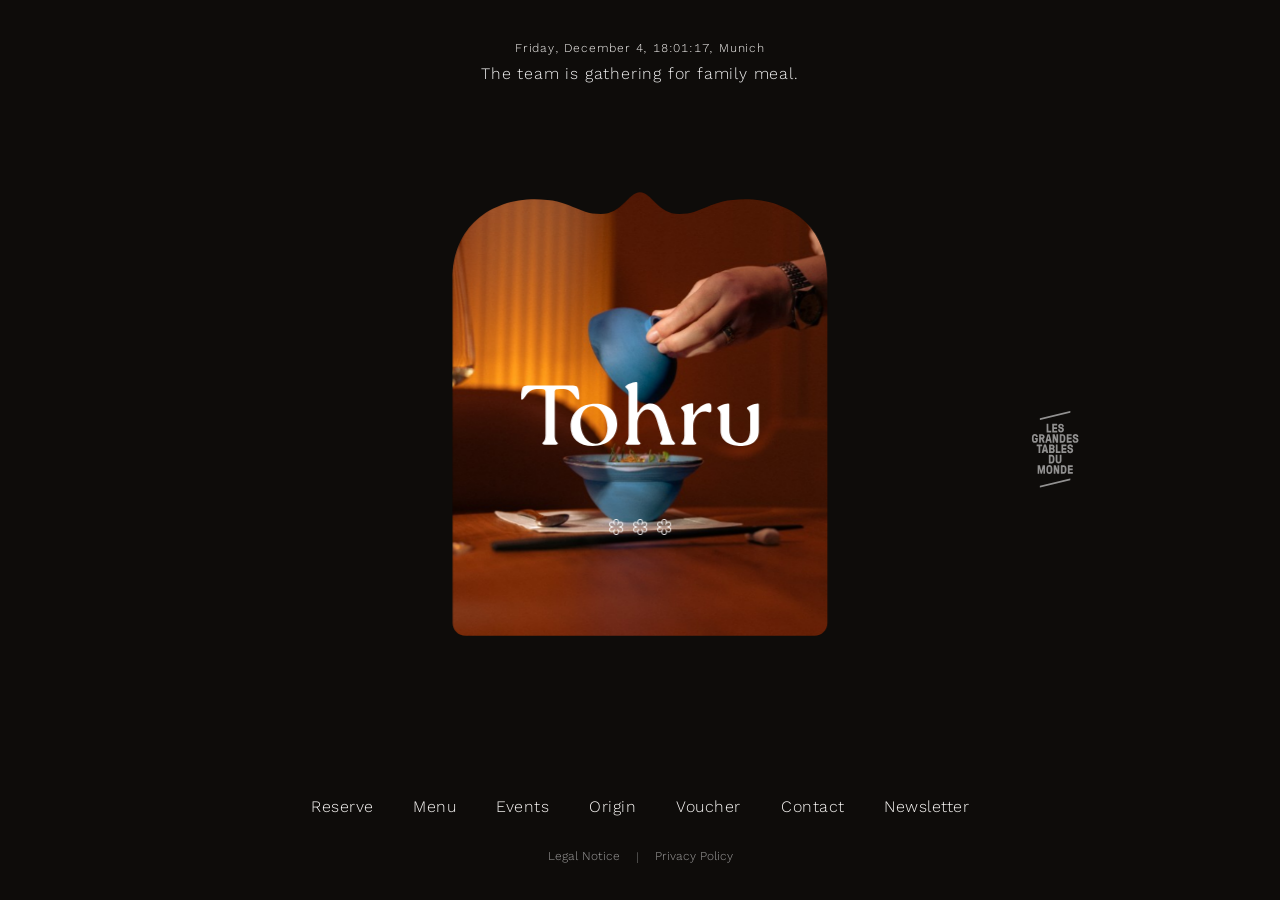
<file: tohru.html>
<!DOCTYPE html>
<html lang="en" translate="no">
<head>
    <meta charset="UTF-8">
    <meta name="viewport" content="width=device-width, initial-scale=1.0, viewport-fit=cover">
    <meta name="google" content="notranslate">
    <meta name="description" content="Tohru — 3-starred Michelin Restaurant by Tohru Nakamura. Japanese precision meets European soul. Schreiberei München, Burgstraße 5.">
    <title>Tohru — 3-starred Michelin Restaurant in Munich by Tohru Nakamura</title>
    
    <!-- Favicon -->
    <link rel="icon" type="image/svg+xml" href="/favicon-tohru.svg">
    <link rel="apple-touch-icon" sizes="180x180" href="/favicon-tohru.svg">
    <link rel="manifest" href="/manifest-tohru.webmanifest">
    <meta name="msapplication-TileColor" content="#0e0c0a">
    <link rel="canonical" href="https://www.schreiberei-muc.de/tohru">
    
    <!-- Open Graph / Social Media Meta Tags -->
    <meta property="og:type" content="website">
    <meta property="og:title" content="Tohru — 3-starred Michelin Restaurant in Munich by Tohru Nakamura">
    <meta property="og:description" content="Japanese precision meets European soul. Fine dining in the heart of Munich.">
    <meta property="og:image" content="https://www.schreiberei-muc.de/images/og-tohru.jpg">
    <meta property="og:url" content="https://www.schreiberei-muc.de/tohru">
    <meta property="og:locale" content="en_GB">
    
    <!-- Twitter Card Meta Tags -->
    <meta name="twitter:card" content="summary_large_image">
    <meta name="twitter:title" content="Tohru — 3-starred Michelin Restaurant in Munich by Tohru Nakamura">
    <meta name="twitter:description" content="Japanese precision meets European soul. Fine dining in the heart of Munich.">
    <meta name="twitter:image" content="https://www.schreiberei-muc.de/images/og-tohru.jpg">
    
    <!-- Theme Color -->
    <meta name="theme-color" content="#0e0c0a">
    
    <!-- Structured Data (Schema.org) -->
    <script type="application/ld+json">
    {
      "@context": "https://schema.org",
      "@type": "Restaurant",
      "@id": "https://www.schreiberei-muc.de/tohru",
      "name": "Tohru in der Schreiberei",
      "alternateName": "Tohru",
      "image": "https://www.schreiberei-muc.de/images/og-tohru.jpg",
      "description": "Three-Michelin-star restaurant by chef Tohru Nakamura in Munich's old town. Japanese precision meets European soul: a seasonal tasting menu blending Japanese, German and French cuisines, served to 30 guests each evening.",
      "url": "https://www.schreiberei-muc.de/tohru",
      "telephone": "+49-89-21529172",
      "email": "kontakt@schreiberei-muc.de",
      "priceRange": "€€€€",
      "currenciesAccepted": "EUR",
      "servesCuisine": ["Japanese", "German", "French", "Fine Dining"],
      "acceptsReservations": "https://www.opentable.de/r/tohru-fine-dining-reservations-munchen?restref=216039",
      "award": "3 Michelin stars (Guide Michelin)",
      "memberOf": {
        "@type": "Organization",
        "name": "Les Grandes Tables du Monde",
        "url": "https://lesgrandestablesdumonde.com/restaurant/tohru-in-der-schreiberei/"
      },
      "employee": {
        "@type": "Person",
        "name": "Tohru Nakamura",
        "jobTitle": "Chef"
      },
      "address": {
        "@type": "PostalAddress",
        "streetAddress": "Burgstraße 5",
        "addressLocality": "München",
        "postalCode": "80331",
        "addressCountry": "DE",
        "addressRegion": "Bavaria"
      },
      "geo": {
        "@type": "GeoCoordinates",
        "latitude": 48.137154,
        "longitude": 11.576124
      },
      "openingHoursSpecification": [
        {
          "@type": "OpeningHoursSpecification",
          "dayOfWeek": ["Tuesday", "Wednesday", "Thursday", "Friday", "Saturday"],
          "opens": "19:00",
          "closes": "23:00"
        }
      ],
      "specialOpeningHoursSpecification": [
        {
          "@type": "OpeningHoursSpecification",
          "validFrom": "2026-12-21",
          "validThrough": "2026-12-21",
          "opens": "19:00",
          "closes": "23:00"
        },
        {
          "@type": "OpeningHoursSpecification",
          "validFrom": "2026-12-23",
          "validThrough": "2026-12-23",
          "opens": "12:30",
          "closes": "16:00"
        },
        {
          "@type": "OpeningHoursSpecification",
          "validFrom": "2026-12-24",
          "validThrough": "2026-12-27",
          "opens": "00:00",
          "closes": "00:00"
        },
        {
          "@type": "OpeningHoursSpecification",
          "validFrom": "2026-12-28",
          "validThrough": "2026-12-28",
          "opens": "19:00",
          "closes": "23:00"
        },
        {
          "@type": "OpeningHoursSpecification",
          "validFrom": "2026-12-31",
          "validThrough": "2026-12-31",
          "opens": "12:30",
          "closes": "16:00"
        }
      ],
      "hasMenu": {
        "@type": "Menu",
        "name": "Tasting menu",
        "url": "https://www.schreiberei-muc.de/tohru#menu",
        "inLanguage": "en",
        "offers": {
          "@type": "Offer",
          "price": "380",
          "priceCurrency": "EUR"
        }
      },
      "sameAs": [
        "https://www.instagram.com/tohrunakamura",
        "https://www.facebook.com/tohrunakamura",
        "https://guide.michelin.com/en/bayern/mnchen/restaurant/tohru-in-der-schreiberei",
        "https://lesgrandestablesdumonde.com/restaurant/tohru-in-der-schreiberei/"
      ],
      "parentOrganization": {
        "@type": "Organization",
        "name": "Ensemble Culinaire GmbH"
      }
    }
    </script>
    
    <!-- Preload critical assets -->
    <link rel="preload" href="images/hero-image.png" as="image">
    <link rel="preload" href="styles.css" as="style">

    <link rel="stylesheet" href="styles.css">

</head>
<body>
    <!-- Skip to main content link for accessibility -->
    <a href="#main-content" class="skip-link">Skip to main content</a>
    
    <main id="main-content">
    
    <!-- Reserve Section -->
    <section id="reserve" class="reserve-section">
        <button class="back-button" aria-label="Back to home">
            <svg width="24" height="24" viewBox="0 0 24 24" fill="none" xmlns="http://www.w3.org/2000/svg" aria-hidden="true">
                <path d="M19 12H5M5 12L12 19M5 12L12 5" stroke="white" stroke-width="2" stroke-linecap="round" stroke-linejoin="round"/>
            </svg>
        </button>
        
        <div class="reserve-container">
            <div class="reserve-headline">
                <h1>Reserve</h1>
            </div>
            
            <div class="reserve-content">
                <div class="reserve-intro">
                    <p>A unique blend of Japanese, German and French cuisines, reflecting Chef Tohru Nakamura's diverse heritage.</p>
                    <p>Each evening, we welcome just 30 guests to ensure every detail is perfect. The experience takes about 3.5 hours.</p>
                </div>
                
                <a href="https://www.opentable.de/r/tohru-fine-dining-reservations-munchen?restref=216039&lang=de-DE&ot_source=Restaurant%20website" target="_blank" rel="noopener noreferrer" class="reserve-button">Reserve a Table</a>

                <div class="reserve-section-block">
                    <h2>Special Occasions</h2>
                    <div class="reserve-text">
                        <p>Make it personal — a signed cookbook by Tohru or a bespoke bouquet arranged by our florists.</p>
                    </div>
                </div>
                
                <div class="reserve-section-block">
                    <h2>Group Bookings</h2>
                    <div class="reserve-text">
                        <p>Reservations for groups of more than six and up to 35 people can be made by emailing: <a href="mailto:kontakt@schreiberei-muc.de" class="contact-link">kontakt@schreiberei-muc.de</a></p>
                    </div>
                </div>
                
                <div class="reserve-section-block">
                    <h2>Availability</h2>
                    <div class="reserve-text">
                        <p>New reservations are released every Monday, three months in advance.</p>
                        <p>Due to varying table capacities, it is possible that tables for two people are no longer available, but tables for four people can still be booked. We thank you for your flexibility and ask for your understanding that our general conditions do not allow for any other arrangement.</p>
                        <p>Please indicate any food intolerances or allergies when making your reservation.</p>
                        <p>If you cancel less than 48 hours prior to your reserved date, we reserve the right to charge a cancellation fee of 450€ per person. This also applies to no-shows despite a confirmed reservation.</p>
                    </div>
                </div>
                
                <div class="reserve-section-block">
                    <h2>Accessibility</h2>
                    <div class="reserve-text">
                        <p>Please note that our restaurant is located on the first floor of a heritage-listed building.</p>
                        <p>If you or any of your guests have accessibility requirements, please let us know in advance so we can assist you.</p>
                    </div>
                </div>
                
                <div class="reserve-section-block">
                    <h2>Dogs</h2>
                    <div class="reserve-text">
                        <p>As animal lovers ourselves — our restaurant isn't ideal for dogs, given the 3.5-hour experience.</p>
                        <p>We also want every guest to feel comfortable, including those with allergies. Several dog sitters in Munich will happily look after your four-legged friend during your visit.</p>
                    </div>
                </div>
                
                <div class="reserve-section-block">
                    <h2>Holiday Hours</h2>
                    <div class="reserve-text">
                        <p>Around the turn of the year, the restaurant – Tohru*** in der Schreiberei welcomes you at the following times:</p>
                        <ul class="closure-dates">
                            <li>Monday, December 21 – from 7 p.m.</li>
                            <li>Tuesday, December 22 – from 7 p.m.</li>
                            <li>Wednesday, December 23 – lunch from 12:30 p.m.</li>
                            <li>December 24–27 – closed</li>
                            <li>Monday, December 28 – from 7 p.m.</li>
                            <li>Tuesday, December 29 – from 7 p.m.</li>
                            <li>Wednesday, December 30 – New Year's Eve menu from 7 p.m.</li>
                            <li>Thursday, December 31 – New Year's Eve menu, lunch from 12:30 p.m.</li>
                        </ul>
                        <p>New Year's Eve menu 2026: €450 per person.</p>
                    </div>
                </div>
            </div>
        </div>
    </section>

    <!-- Menu Section -->
    <section id="menu" class="page-section">
        <button class="back-button" aria-label="Back to home">
            <svg width="24" height="24" viewBox="0 0 24 24" fill="none" xmlns="http://www.w3.org/2000/svg" aria-hidden="true">
                <path d="M19 12H5M5 12L12 19M5 12L12 5" stroke="white" stroke-width="2" stroke-linecap="round" stroke-linejoin="round"/>
            </svg>
        </button>

        <div class="page-container">
            <div class="page-headline">
                <h1>Menu</h1>
            </div>

            <div class="page-content">
                <div class="page-text">
                    <p>Our seasonally changing tasting menu features fish and meat. If you have any allergies or dietary requirements, please let us know in advance.</p>
                    <p>We offer wine, sake and non-alcoholic pairings.</p>
                </div>

                <div class="menu-course-list">
                    <div class="menu-course">
                        <h3>Koshihikari</h3>
                        <p>White Truffle, aged Balsamico &amp; Shiokoji</p>
                    </div>
                    <div class="menu-course">
                        <h3>Dim Sum</h3>
                        <p>Ozaki Wagyu, Pumpkin &amp; Whiskey-Shoyu</p>
                    </div>
                    <div class="menu-course">
                        <h3>Pan Cristal</h3>
                        <p>Encornet, Anchovy &amp; XO</p>
                    </div>
                    <div class="menu-course">
                        <h3>Tuna Toro</h3>
                        <p>Hazelnut, Kinzanji Miso &amp; Ajo Blanco</p>
                    </div>
                    <div class="menu-course">
                        <h3>Scallop</h3>
                        <p>Artichoke, Kimizu &amp; Truffle Ponzu</p>
                    </div>
                    <div class="menu-course">
                        <h3>Chawanmushi</h3>
                        <p>Red Prawn, Alb Lentils &amp; Saffron</p>
                    </div>
                    <div class="menu-course">
                        <h3>Turbot &ldquo;Yuanyaki&rdquo;</h3>
                        <p>Irish M&oacute;r, N25 Caviar, Kombu &amp; Soy Tomato</p>
                    </div>
                    <div class="menu-course">
                        <h3>Char Siu Lamb</h3>
                        <p>Savoy Cabbage Kimchi, Carrot, Umeboshi &amp; Lovage</p>
                    </div>
                    <div class="menu-course">
                        <h3>Menchi Katsu</h3>
                        <p>Smoked Eel, Shiitake &amp; Sauce Albufera</p>
                    </div>
                    <div class="menu-course">
                        <h3>&ldquo;Okashi&rdquo;</h3>
                    </div>
                </div>

                <div class="menu-price">
                    <p>Menu 380&euro;</p>
                </div>

                <div class="menu-buttons">
                    <a href="/Menu-Tohru-EN.pdf" target="_blank" rel="noopener noreferrer" class="reserve-button">Menu — English</a>
                    <a href="/Menu-Tohru-DE.pdf" target="_blank" rel="noopener noreferrer" class="reserve-button">Menü — Deutsch</a>
                </div>
            </div>
        </div>
    </section>

    <!-- Events Section -->
    <section id="events" class="page-section">
        <button class="back-button" aria-label="Back to home">
            <svg width="24" height="24" viewBox="0 0 24 24" fill="none" xmlns="http://www.w3.org/2000/svg" aria-hidden="true">
                <path d="M19 12H5M5 12L12 19M5 12L12 5" stroke="white" stroke-width="2" stroke-linecap="round" stroke-linejoin="round"/>
            </svg>
        </button>
        
        <div class="page-container">
            <div class="page-headline">
                <h1>Events</h1>
            </div>
            
            <div class="page-content">
                <div class="page-section-block">
                    <h2>Cooking with Tohru</h2>
                    <div class="page-text">
                        <p>Look forward to a culinary Sunday with us, where we'll do more than just cook together.</p>
                        <p>In small groups, join our team at five stations to prepare and finish one dish at each station.</p>
                        <p>At station six, you'll work with Chris to find the perfect wine to pair with your meal.</p>
                        <p>11:30 a.m. to 6:30 p.m. | €495 per person</p>
                    </div>

                    <div class="page-text season-label">
                        <p><strong>Winter</strong></p>
                    </div>

                    <div class="event-date" data-date="2027-01-24">
                        <p>Sunday, 24. January 2027</p>
                        <a href="https://www.opentable.de/booking/experiences-availability?rid=216039&restref=216039&experienceId=767800" target="_blank" rel="noopener noreferrer" class="button-outline">Reserve</a>
                    </div>
                </div>

                <div class="page-section-block">
                    <h2>Lunch Before Vacation</h2>
                    <div class="page-text">
                        <p>The last day before our vacation will be all about lunch!</p>
                        <p>Since we want this day to be special not only for us but also for you, we're fulfilling one of your most frequently expressed wishes:</p>
                        <p>We're serving our set menu for lunch!</p>
                        <p>Starting at 12:30 p.m.</p>
                    </div>
                </div>

                <div class="page-section-block">
                    <h2>Don't miss any upcoming events</h2>
                    <div class="page-text">
                        <p>The Tohru Newsletter shares stories from behind the scenes, seasonal inspirations and early access to upcoming events.</p>
                        <p>Stay connected – receive our newsletter and be part of the journey.</p>
                    </div>
                    
                    <form class="newsletter-form" id="newsletter-form-events" novalidate>
                        <div class="newsletter-input-group">
                            <input type="email" name="email" class="newsletter-input" placeholder="Email address" required>
                            <button type="submit" class="newsletter-button">Sign up</button>
                        </div>
                        <label class="newsletter-consent">
                            <input type="checkbox" name="gdpr" required>
                            <span>I agree to receive emails and accept the <a href="#datenschutz">Privacy Policy</a>.</span>
                        </label>
                        <div class="newsletter-status" id="newsletter-status-events"></div>
                    </form>
                </div>

                <div class="section-footer">
                    <a href="#impressum">Legal Notice</a>
                    <span>|</span>
                    <a href="#datenschutz">Privacy Policy</a>
                </div>
            </div>
        </div>
    </section>

    <!-- Origin Section -->
    <section id="origin" class="page-section">
        <button class="back-button" aria-label="Back to home">
            <svg width="24" height="24" viewBox="0 0 24 24" fill="none" xmlns="http://www.w3.org/2000/svg" aria-hidden="true">
                <path d="M19 12H5M5 12L12 19M5 12L12 5" stroke="white" stroke-width="2" stroke-linecap="round" stroke-linejoin="round"/>
            </svg>
        </button>
        
        <div class="page-container">
            <div class="page-headline">
                <h1>Origin</h1>
            </div>
            
            <div class="page-content">
                <div class="page-section-block">
                    <div class="page-text">
                        <p>The building at Burgstraße 5 dates back to the 14th century — rebuilt in stone after Munich's great fire of 1327, acquired by the city in 1550. Step through the red wooden door and you feel every one of those 700 years.</p>
                        <p>Chef Tohru Nakamura's cooking is shaped by his German-Japanese heritage. Trained in Europe's finest kitchens and in Japan, he brings together European flavours and the philosophy of kaiseki — with meticulous attention to local, seasonal ingredients.</p>
                        <p>The result is neither strictly Japanese nor German, but something entirely its own — a cuisine built on precision, curiosity and respect for what each season offers.</p>
                        <p>Tohru in der Schreiberei holds three Michelin stars and is a member of Les Grandes Tables du Monde.</p>
                    </div>
                    <div class="page-image">
                        <img src="images/origin-image-1-optimized.jpg" alt="Tohru in der Schreiberei Restaurant Interior - Historic building in Munich's Altstadt" loading="lazy">
                    </div>
                </div>
                
                <div class="page-section-block">
                    <h2>The Team</h2>
                    <div class="team-portraits">
                        <div class="portrait-card">
                            <div class="portrait-image">
                                <img src="images/portrait-smitty.jpg" alt="Dominik Schmid - Head Chef" loading="lazy">
                            </div>
                            <div class="portrait-info">
                                <span class="portrait-name">Dominik Schmid</span>
                                <span class="portrait-role">Head Chef</span>
                                <span class="portrait-desc">Leads the kitchen with precision and creativity.</span>
                            </div>
                        </div>
                        <div class="portrait-card">
                            <div class="portrait-image">
                                <img src="images/portrait-stefan.jpg" alt="Stefan Fluch - Sous Chef" loading="lazy">
                            </div>
                            <div class="portrait-info">
                                <span class="portrait-name">Stefan Fluch</span>
                                <span class="portrait-role">Sous Chef</span>
                                <span class="portrait-desc">Brings depth and finesse to every plate.</span>
                            </div>
                        </div>
                        <div class="portrait-card">
                            <div class="portrait-image">
                                <img src="images/portrait-chris.jpg" alt="Christian Rainer - Maître Sommelier" loading="lazy">
                            </div>
                            <div class="portrait-info">
                                <span class="portrait-name">Christian Rainer</span>
                                <span class="portrait-role">Maître Sommelier</span>
                                <span class="portrait-desc">Curates wine and sake pairings from around the world.</span>
                            </div>
                        </div>
                        <div class="portrait-card">
                            <div class="portrait-image">
                                <img src="images/portrait-bern.jpg" alt="Bernd Großschädl - Restaurant Manager" loading="lazy">
                            </div>
                            <div class="portrait-info">
                                <span class="portrait-name">Bernd Großschädl</span>
                                <span class="portrait-role">Restaurant Manager</span>
                                <span class="portrait-desc">Ensures every evening runs seamlessly.</span>
                            </div>
                        </div>
                    </div>
                </div>
            </div>
        </div>
    </section>

    <!-- Gift Section -->
    <section id="gift" class="page-section">
        <button class="back-button" aria-label="Back to home">
            <svg width="24" height="24" viewBox="0 0 24 24" fill="none" xmlns="http://www.w3.org/2000/svg" aria-hidden="true">
                <path d="M19 12H5M5 12L12 19M5 12L12 5" stroke="white" stroke-width="2" stroke-linecap="round" stroke-linejoin="round"/>
            </svg>
        </button>
        
        <div class="page-container">
            <div class="page-headline">
                <h1>Gift Voucher</h1>
            </div>
            
            <div class="page-content">
                <div class="page-text">
                    <p>Gifting an evening at Tohru is more than a gesture, it is an invitation to an unforgettable fine dining experience.</p>
                    <p>Our Gift Vouchers are valid for the dining experience or upcoming events at our restaurant.</p>
                </div>
                
                <div class="gift-widget">
                    <script type="text/javascript" src="https://services.gastronovi.com/restaurants/138042/scripts/reservation" async></script>
                </div>
            </div>
        </div>
    </section>

    <!-- Contact Section -->
    <section id="contact" class="page-section">
        <button class="back-button" aria-label="Back to home">
            <svg width="24" height="24" viewBox="0 0 24 24" fill="none" xmlns="http://www.w3.org/2000/svg" aria-hidden="true">
                <path d="M19 12H5M5 12L12 19M5 12L12 5" stroke="white" stroke-width="2" stroke-linecap="round" stroke-linejoin="round"/>
            </svg>
        </button>
        
        <div class="page-container">
            <div class="page-headline">
                <h1>Contact</h1>
            </div>
            
            <div class="page-content">
                <div class="contact-section-block">
                    <h2>Address</h2>
                    <a href="https://maps.google.com/?q=Burgstraße+5,+80331+München" target="_blank" rel="noopener noreferrer" class="contact-link">Burgstraße 5, 80331 München</a>
                </div>
                
                <div class="contact-section-block">
                    <h2>Delivery address for suppliers</h2>
                    <a href="https://maps.google.com/?q=Dienerstraße+20,+80331+München" target="_blank" rel="noopener noreferrer" class="contact-link">Dienerstraße 20, 80331 München</a>
                </div>
                
                <div class="contact-section-block">
                    <h2>Phone</h2>
                    <a href="tel:+498921529172" class="contact-link">+49 89 21529172</a>
                    <div class="page-text">
                        <p>Tuesday – Saturday, 2 – 6 pm</p>
                    </div>
                </div>
                
                <div class="contact-section-block">
                    <h2>E-Mail</h2>
                    <a href="mailto:kontakt@schreiberei-muc.de" class="contact-link">kontakt@schreiberei-muc.de</a>
                </div>
                
                <div class="contact-section-block">
                    <h2>Opening Hours</h2>
                    <div class="page-text">
                        <p>Tuesday – Saturday from 7 pm | Last arrival 8 pm</p>
                        <p>Closed on Sundays and Mondays</p>
                        <p>Our team will be pleased to assist you with any questions regarding your visit.</p>
                    </div>
                </div>
                
                <!-- Footer in Contact Section -->
                <div class="section-footer">
                    <a href="#impressum">Legal Notice</a>
                    <span>|</span>
                    <a href="#datenschutz">Privacy Policy</a>
                </div>
            </div>
        </div>
    </section>

    <!-- Newsletter Section -->
    <section id="newsletter" class="page-section">
        <button class="back-button" aria-label="Back to home">
            <svg width="24" height="24" viewBox="0 0 24 24" fill="none" xmlns="http://www.w3.org/2000/svg" aria-hidden="true">
                <path d="M19 12H5M5 12L12 19M5 12L12 5" stroke="white" stroke-width="2" stroke-linecap="round" stroke-linejoin="round"/>
            </svg>
        </button>
        
        <div class="page-container">
            <div class="page-headline">
                <h1>Newsletter</h1>
            </div>
            
            <div class="page-content">
                <div class="page-section-block">
                    <div class="page-text">
                        <p><strong>Join our Circle!</strong></p>
                        <p>The Tohru Newsletter shares stories from behind the scenes, seasonal inspirations and early access to upcoming events.</p>
                        <p>Stay connected – receive our newsletter and be part of the journey.</p>
                    </div>

                    <form class="newsletter-form" id="newsletter-form-tohru" novalidate>
                        <div class="newsletter-input-group">
                            <input type="email" name="email" class="newsletter-input" placeholder="Email address" required>
                            <button type="submit" class="newsletter-button">Sign up</button>
                        </div>
                        <label class="newsletter-consent">
                            <input type="checkbox" name="gdpr" required>
                            <span>I agree to receive emails and accept the <a href="#datenschutz">Privacy Policy</a>.</span>
                        </label>
                        <div class="newsletter-status" id="newsletter-status-tohru"></div>
                    </form>
                </div>

                <!-- Footer in Newsletter Section -->
                <div class="section-footer">
                    <a href="#impressum">Legal Notice</a>
                    <span>|</span>
                    <a href="#datenschutz">Privacy Policy</a>
                </div>
            </div>
        </div>
    </section>

    <!-- Legal Notice Section -->
    <section id="impressum" class="page-section">
        <button class="back-button" aria-label="Back to home">
            <svg width="24" height="24" viewBox="0 0 24 24" fill="none" xmlns="http://www.w3.org/2000/svg" aria-hidden="true">
                <path d="M19 12H5M5 12L12 19M5 12L12 5" stroke="white" stroke-width="2" stroke-linecap="round" stroke-linejoin="round"/>
            </svg>
        </button>
        
        <div class="page-container">
            <div class="page-headline">
                <h1>Legal Notice</h1>
            </div>
            
            <div class="page-content legal-content">
                <div class="page-text">
                    <h2>Information according to § 5 DDG</h2>
                    <p>
                        <strong>Ensemble Culinaire GmbH</strong><br>
                        Managing Directors: Tohru Nakamura and Marc Uebelherr<br>
                        Burgstraße 5<br>
                        80331 Munich, Germany
                    </p>
                </div>

                <div class="page-text">
                    <h2>Contact</h2>
                    <p>
                        Phone: <a href="tel:+498921529172" class="contact-link">+49 (0) 89-215 291 72</a><br>
                        Email: <a href="mailto:kontakt@schreiberei-muc.de" class="contact-link">kontakt@schreiberei-muc.de</a>
                    </p>
                </div>

                <div class="page-text">
                    <h2>Responsible for Content</h2>
                    <p>
                        Ensemble Culinaire GmbH<br>
                        Burgstraße 5<br>
                        80331 Munich, Germany
                    </p>
                </div>

                <div class="page-text">
                    <h2>Commercial Register</h2>
                    <p>
                        District Court Munich<br>
                        HRB 260 070<br>
                        VAT ID: DE334631486
                    </p>
                </div>

                <div class="page-text">
                    <h2>Copyright</h2>
                    <p>
                        © Copyright 2026, Ensemble Culinaire GmbH<br>
                        Burgstraße 5<br>
                        80331 Munich, Germany
                    </p>
                    <p>
                        All rights reserved. Texts, images, graphics, sound, animations, and videos as well as their arrangement on the websites of Ensemble Culinaire GmbH are protected by copyright and other protective laws. The content of these websites may not be copied, distributed, modified, or made accessible to third parties for commercial purposes. Some websites of Ensemble Culinaire GmbH also contain images that are subject to third-party copyright.
                    </p>
                </div>

                <div class="page-text">
                    <h2>Disclaimer</h2>
                    <p>
                        The managing directors Tohru Nakamura and Marc Uebelherr constantly review and update the information on their websites. Despite all care, data may have changed in the meantime. Therefore, no guarantee can be given for the timeliness, accuracy, and completeness of the information provided. The same applies to all other websites that are referred to via hyperlinks. Tohru Nakamura and Marc Uebelherr are not responsible for the content of websites that are accessed as a result of such a connection. Any liability, in particular for any damage or consequences arising from the use of the offer, is excluded.
                    </p>
                </div>

                <div class="page-text">
                    <h2>Contact Details</h2>
                    <p>
                        <strong>Tohru in der Schreiberei</strong><br>
                        Burgstraße 5<br>
                        80331 Munich, Germany<br>
                        Phone: <a href="tel:+498921529172" class="contact-link">+49 89 21529172</a><br>
                        Email: <a href="mailto:kontakt@schreiberei-muc.de" class="contact-link">kontakt@schreiberei-muc.de</a>
                    </p>
                </div>

                <div class="page-text">
                    <h2>Bar Tatar</h2>
                    <p>
                        Dienerstraße 20<br>
                        80331 Munich, Germany<br>
                        Phone: <a href="tel:+498921529173" class="contact-link">+49 89 21529173</a><br>
                        Email: <a href="mailto:kontakt@schreiberei-muc.de" class="contact-link">kontakt@schreiberei-muc.de</a>
                    </p>
                </div>
            </div>
        </div>
    </section>

    <!-- Privacy Policy Section -->
    <section id="datenschutz" class="page-section">
        <button class="back-button" aria-label="Back to home">
            <svg width="24" height="24" viewBox="0 0 24 24" fill="none" xmlns="http://www.w3.org/2000/svg" aria-hidden="true">
                <path d="M19 12H5M5 12L12 19M5 12L12 5" stroke="white" stroke-width="2" stroke-linecap="round" stroke-linejoin="round"/>
            </svg>
        </button>
        
        <div class="page-container">
            <div class="page-headline">
                <h1>Privacy Policy</h1>
            </div>
            
            <div class="page-content legal-content">
                <div class="page-text">
                    <h2>1. Data Controller</h2>
                    <p>
                        Responsible for data processing on this website:<br><br>
                        <strong>Ensemble Culinaire GmbH</strong><br>
                        Managing Directors: Tohru Nakamura and Marc Uebelherr<br>
                        Burgstraße 5<br>
                        80331 Munich, Germany<br>
                        Phone: <a href="tel:+498921529172" class="contact-link">+49 (0) 89-215 291 72</a><br>
                        Email: <a href="mailto:kontakt@schreiberei-muc.de" class="contact-link">kontakt@schreiberei-muc.de</a>
                    </p>
                </div>

                <div class="page-text">
                    <h2>2. General Information</h2>
                    <p>
                        The following information provides a simple overview of what happens to your personal data when you visit this website. Personal data is any data with which you can be personally identified. Detailed information on the subject of data protection can be found in our privacy policy listed below this text.
                    </p>
                </div>

                <div class="page-text">
                    <h2>3. Data Collection on This Website</h2>
                    <h3>Server Log Files</h3>
                    <p>
                        The page provider automatically collects and stores information in so-called server log files, which your browser automatically transmits to us. These are:
                    </p>
                    <ul>
                        <li>Browser type and version</li>
                        <li>Operating system used</li>
                        <li>Referrer URL</li>
                        <li>Hostname of the accessing computer</li>
                        <li>Time of the server request</li>
                        <li>IP address</li>
                    </ul>
                    <p>
                        This data is not combined with other data sources. The collection of this data is based on Art. 6 para. 1 lit. f GDPR. The website operator has a legitimate interest in the technically error-free presentation and optimization of its website - for this purpose, server log files must be recorded.
                    </p>
                </div>

                <div class="page-text">
                    <h2>4. Contact</h2>
                    <p>
                        If you contact us by email or telephone, your inquiry including all resulting personal data (name, inquiry) will be stored and processed by us for the purpose of handling your request. We do not pass on this data without your consent.
                    </p>
                    <p>
                        The processing of this data is based on Art. 6 para. 1 lit. b GDPR if your request is related to the fulfillment of a contract or is necessary for the implementation of pre-contractual measures. In all other cases, the processing is based on our legitimate interest in the effective processing of requests addressed to us (Art. 6 para. 1 lit. f GDPR) or on your consent (Art. 6 para. 1 lit. a GDPR) if this has been requested.
                    </p>
                    <p>
                        The data sent by you to us via contact requests remain with us until you request us to delete them, revoke your consent to storage or the purpose for data storage no longer applies (e.g. after completion of your request). Mandatory statutory provisions - in particular statutory retention periods - remain unaffected.
                    </p>
                </div>

                <div class="page-text">
                    <h2>5. Cookies</h2>
                    <p>
                        Our website uses so-called "cookies". Cookies are small text files and do not cause any damage to your device. They are stored either temporarily for the duration of a session (session cookies) or permanently (permanent cookies) on your device. Session cookies are automatically deleted after your visit. Permanent cookies remain stored on your device until you delete them yourself or until they are automatically deleted by your web browser.
                    </p>
                    <p>
                        Cookies have various functions. Many cookies are technically necessary, as certain website functions would not work without them (e.g. the reservation function). Other cookies are used to evaluate user behavior or display advertising.
                    </p>
                    <p>
                        You can set your browser so that you are informed about the setting of cookies and only allow cookies in individual cases, exclude the acceptance of cookies for certain cases or in general, and activate the automatic deletion of cookies when closing the browser. If cookies are deactivated, the functionality of this website may be limited.
                    </p>
                    <p>
                        If cookies are used by third-party companies or for analysis purposes, we will inform you separately about this in the context of this privacy policy and, if necessary, request consent.
                    </p>
                </div>

                <div class="page-text">
                    <h2>6. Reservation System (OpenTable)</h2>
                    <p>
                        On this website we use the reservation system of OpenTable. The provider is OpenTable, Inc., 1 Montgomery St, Suite 500, San Francisco, CA 94104, USA.
                    </p>
                    <p>
                        When you make a reservation via our widget, your entered data (name, email address, phone number, date, time, number of people) will be transmitted to OpenTable for processing the reservation and stored there. Data processing is based on Art. 6 para. 1 lit. b GDPR to fulfill the reservation contract.
                    </p>
                    <p>
                        Further information on the handling of user data can be found in the privacy policy of OpenTable at: <a href="https://www.opentable.de/legal/privacy-policy" target="_blank" rel="noopener noreferrer" class="contact-link">opentable.de/legal/privacy-policy</a>
                    </p>
                </div>

                <div class="page-text">
                    <h2>7. Newsletter (Flodesk)</h2>
                    <p>
                        If you subscribe to our newsletter, we process your email address, your consent, and the time and IP address of your sign-up in order to send you the newsletter and to be able to prove your consent. The legal basis is your consent (Art. 6 para. 1 lit. a GDPR).
                    </p>
                    <p>
                        We use the service Flodesk, provided by Flodesk, Inc., USA, to send the newsletter. Your data is transmitted to and stored by Flodesk. A data processing agreement is in place with Flodesk. The transfer to the USA is based on the EU Standard Contractual Clauses (Art. 46 para. 2 lit. c GDPR).
                    </p>
                    <p>
                        You can withdraw your consent at any time — via the unsubscribe link in every newsletter or by email to <a href="mailto:kontakt@schreiberei-muc.de" class="contact-link">kontakt@schreiberei-muc.de</a>. Your data will be deleted after you unsubscribe unless statutory retention obligations apply. Further information: <a href="https://flodesk.com/privacy-policy" target="_blank" rel="noopener noreferrer" class="contact-link">flodesk.com/privacy-policy</a>
                    </p>
                </div>

                <div class="page-text">
                    <h2>8. Gift Vouchers (gastronovi)</h2>
                    <p>
                        To sell gift vouchers, we embed a widget provided by gastronovi GmbH, Buschhöhe 2, 28357 Bremen, Germany. When you open the voucher page, a connection to gastronovi's servers is established and technical data such as your IP address is transmitted.
                    </p>
                    <p>
                        If you order a voucher, the data you enter (e.g. name, email address, billing details) is transmitted to gastronovi to process your order. Processing is based on Art. 6 para. 1 lit. b GDPR (performance of a contract) and, for embedding the widget, on our legitimate interest in a convenient ordering process (Art. 6 para. 1 lit. f GDPR). Further information: <a href="https://www.gastronovi.com" target="_blank" rel="noopener noreferrer" class="contact-link">gastronovi.com</a>
                    </p>
                </div>

                <div class="page-text">
                    <h2>9. Hosting</h2>
                    <p>
                        This website is hosted by an external service provider (host): Vercel Inc., USA. The transfer to the USA is based on the EU Standard Contractual Clauses (Art. 46 para. 2 lit. c GDPR). The personal data collected on this website is stored on the servers of the host. This may primarily include IP addresses, contact requests, meta and communication data, contract data, contact details, names, website accesses and other data generated via a website.
                    </p>
                    <p>
                        The use of the host is for the purpose of contract fulfillment towards our potential and existing customers (Art. 6 para. 1 lit. b GDPR) and in the interest of a secure, fast and efficient provision of our online offer by a professional provider (Art. 6 para. 1 lit. f GDPR).
                    </p>
                    <p>
                        Our host will only process your data to the extent necessary to fulfill its service obligations and follow our instructions regarding this data.
                    </p>
                </div>

                <div class="page-text">
                    <h2>10. Your Rights as a Data Subject</h2>
                    <p>
                        You have the right:
                    </p>
                    <ul>
                        <li>according to Art. 15 GDPR to request information about your personal data processed by us;</li>
                        <li>according to Art. 16 GDPR to immediately request the correction of incorrect or completion of your personal data stored with us;</li>
                        <li>according to Art. 17 GDPR to request the deletion of your personal data stored with us;</li>
                        <li>according to Art. 18 GDPR to request the restriction of the processing of your personal data;</li>
                        <li>according to Art. 20 GDPR to receive your personal data that you have provided to us in a structured, common and machine-readable format or to request the transfer to another controller;</li>
                        <li>according to Art. 7 para. 3 GDPR to revoke your once given consent to us at any time;</li>
                        <li>according to Art. 77 GDPR to complain to a supervisory authority.</li>
                    </ul>
                </div>

                <div class="page-text">
                    <h2>11. Right to Object</h2>
                    <p>
                        If your personal data is processed on the basis of legitimate interests according to Art. 6 para. 1 sentence 1 lit. f GDPR, you have the right to object to the processing of your personal data according to Art. 21 GDPR, provided that there are reasons for this that arise from your particular situation.
                    </p>
                    <p>
                        If you wish to exercise your right to object, an email to: <a href="mailto:kontakt@schreiberei-muc.de" class="contact-link">kontakt@schreiberei-muc.de</a> is sufficient.
                    </p>
                </div>

                <div class="page-text">
                    <h2>12. Data Security</h2>
                    <p>
                        For security reasons, this website uses TLS encryption (HTTPS). You can recognise an encrypted connection by the browser's address bar starting with "https://" and showing a lock symbol. Data you transmit to us cannot be read by third parties.
                    </p>
                    <p>
                        We also use suitable technical and organizational security measures to protect your data against accidental or intentional manipulation, partial or complete loss, destruction or against unauthorized access by third parties. Our security measures are continuously improved in accordance with technological development.
                    </p>
                </div>

                <div class="page-text">
                    <h2>13. Currency and Amendment of this Privacy Policy</h2>
                    <p>
                        This privacy policy is currently valid and has the status of September 2026.
                    </p>
                    <p>
                        Due to the further development of our website and offers or due to changed legal or official requirements, it may become necessary to change this privacy policy. The current privacy policy can be retrieved and printed by you at any time on the website.
                    </p>
                </div>
            </div>
        </div>
    </section>

    </main>

    <!-- Home Section -->
    <section id="home" class="home-section">
        <h1 class="visually-hidden">Tohru in der Schreiberei — three-Michelin-star restaurant in Munich by Tohru Nakamura</h1>
        <div class="home-tagline">
            <p class="location-time" id="datetime-display">Munich</p>
            <div role="status" aria-live="polite" aria-atomic="true">
                <p id="countdown-display" class="countdown">Loading...</p>
            </div>
        </div>
            <div class="home-hero-image">
                <!-- SVG Definition for Clip Path -->
                <svg width="0" height="0" style="position: absolute;" aria-hidden="true">
                    <defs>
                        <clipPath id="heroClipPath" clipPathUnits="objectBoundingBox" transform="scale(0.00833333, 0.00714286)">
                            <path d="M1.7,28.1c0-16.5,11.9-24.9,25.6-24.9c11.4,0,12.9,4.6,20.5,4.6C54.4,7.8,56.4,1,60,1s5.6,6.8,12.2,6.8c7.6,0,9.1-4.6,20.5-4.6c13.7,0,25.6,8.4,25.6,24.9V135c0,2.2-1.8,4-4,4H5.7c-2.2,0-4-1.8-4-4V28.1z"/>
                        </clipPath>
                    </defs>
                </svg>
                
                <!-- Hero Images Container with Clip Path -->
                <div class="hero-images-container" role="region" aria-label="Restaurant image gallery">
                    <img src="images/hero-image.png" alt="Tohru Restaurant Fine Dining" class="hero-image-slide active" data-slide="0" />
                    <img src="images/hero-image-1.png" alt="Michelin Star Restaurant Interior" class="hero-image-slide" data-slide="1" />
                    <img src="images/hero-image-2.png" alt="Japanese German Fine Dining" class="hero-image-slide" data-slide="2" />
                    <img src="images/hero-image-3.png" alt="Carabinero with Yuzukosho" class="hero-image-slide" data-slide="3" />
                    <img src="images/hero-image-4.png" alt="Chef's Table Premium Dining" class="hero-image-slide" data-slide="4" />
                </div>
                
                <img src="images/tohru-logo.svg" alt="Tohru" class="hero-logo" />
                <div class="michelin-stars">
                    <img src="images/michelin-star.png" alt="Three Michelin Stars" class="michelin-star" />
                    <img src="images/michelin-star.png" alt="" aria-hidden="true" class="michelin-star" />
                    <img src="images/michelin-star.png" alt="" aria-hidden="true" class="michelin-star" />
                </div>
            </div>
        
        <nav class="home-navigation" aria-label="Main navigation">
            <a href="#reserve" class="nav-item">Reserve</a>
            <a href="#menu" class="nav-item">Menu</a>
            <a href="#events" class="nav-item">Events</a>
            <a href="#origin" class="nav-item">Origin</a>
            <a href="#gift" class="nav-item">Voucher</a>
            <a href="#contact" class="nav-item">Contact</a>
            <a href="#newsletter" class="nav-item">Newsletter</a>
        </nav>
        
        <!-- LGTDM Membership Logo -->
        <a href="https://lesgrandestablesdumonde.com/restaurant/tohru-in-der-schreiberei/" target="_blank" rel="noopener noreferrer" class="lgtdm-link">
            <img src="images/lgtdm-logo.svg" alt="Les Grandes Tables du Monde" class="lgtdm-logo" />
        </a>
        
        <!-- Footer Links in Home -->
        <div class="home-footer">
            <a href="#impressum">Legal Notice</a>
            <span>|</span>
            <a href="#datenschutz">Privacy Policy</a>
        </div>
    </section>

    <script src="script.js"></script>
    <script>
    /* Newsletter: submit to /api/subscribe */
    (function() {
      function setup(formId, segment) {
        var form = document.getElementById(formId);
        if (!form) return;
        var statusId = formId.replace('newsletter-form-', 'newsletter-status-');
        var status = document.getElementById(statusId);
        form.addEventListener('submit', function(e) {
          e.preventDefault();
          var email = form.querySelector('input[name="email"]');
          var gdpr = form.querySelector('input[name="gdpr"]');
          var btn = form.querySelector('.newsletter-button');
          var original = btn.textContent;
          status.textContent = '';
          status.className = 'newsletter-status';
          if (!email.value || !email.validity.valid) {
            status.textContent = 'Please enter a valid email address.';
            status.classList.add('newsletter-error');
            return;
          }
          if (gdpr && !gdpr.checked) {
            status.textContent = 'Please accept the Privacy Policy.';
            status.classList.add('newsletter-error');
            return;
          }
          btn.disabled = true;
          btn.textContent = 'Sending…';
          fetch('/api/subscribe', {
            method: 'POST',
            headers: { 'Content-Type': 'application/json' },
            body: JSON.stringify({ email: email.value, segment: segment, gdpr: gdpr ? gdpr.checked : false })
          })
          .then(function(r) { return r.json().then(function(d) { return { ok: r.ok, data: d }; }); })
          .then(function(res) {
            if (res.ok) {
              status.textContent = 'Thank you! You are now subscribed.';
              status.classList.add('newsletter-success');
              email.value = '';
              if (gdpr) gdpr.checked = false;
            } else {
              status.textContent = 'Something went wrong. Please try again.';
              status.classList.add('newsletter-error');
            }
          })
          .catch(function() {
            status.textContent = 'Something went wrong. Please try again.';
            status.classList.add('newsletter-error');
          })
          .finally(function() {
            btn.disabled = false;
            btn.textContent = original;
          });
        });
      }
      setup('newsletter-form-events', 'tohru');
      setup('newsletter-form-tohru', 'tohru');
    })();
    </script>

    <!-- OpenTable Widget Integration handled inline -->

    <!-- Footer - Hidden, using home-footer and section-footer instead -->
    <!-- <footer class="footer">
        <div class="footer-container">
            <p class="footer-copyright">&copy; 2026 Ensemble Culinaire GmbH. Alle Rechte vorbehalten.</p>
            <div class="footer-links">
                <a href="#impressum">Impressum</a>
                <span class="footer-separator">|</span>
                <a href="#datenschutz">Datenschutzerklärung</a>
            </div>
        </div>
    </footer> -->
</body>
</html>
</file>
<file: landing-styles.css>
/* ========================================
   Schreiberei - Landing Page
   Viewport-locked, no scroll
   ======================================== */

/* Self-hosted Work Sans */
@font-face {
  font-family: 'Work Sans';
  src: url('fonts/work-sans-latin-300-normal.woff2') format('woff2'),
       url('fonts/work-sans-latin-300-normal.woff') format('woff');
  font-weight: 300;
  font-style: normal;
  font-display: swap;
}

@font-face {
  font-family: 'Work Sans';
  src: url('fonts/work-sans-latin-400-normal.woff2') format('woff2'),
       url('fonts/work-sans-latin-400-normal.woff') format('woff');
  font-weight: 400;
  font-style: normal;
  font-display: swap;
}

@font-face {
  font-family: 'Work Sans';
  src: url('fonts/work-sans-latin-500-normal.woff2') format('woff2'),
       url('fonts/work-sans-latin-500-normal.woff') format('woff');
  font-weight: 500;
  font-style: normal;
  font-display: swap;
}

/* Reset */
*, *::before, *::after {
  box-sizing: border-box;
  margin: 0;
  padding: 0;
}

/* Prevent scroll */
html, body {
  height: 100%;
  overflow: hidden;
}

body {
  font-family: 'Work Sans', -apple-system, BlinkMacSystemFont, 'Segoe UI', Roboto, sans-serif;
  background-color: #ccc6b2;
  color: #101010;
}

/* ========================================
   Page Container - Viewport locked
   ======================================== */
.page {
  width: 100vw;
  height: 100dvh;
  overflow: hidden;
  display: flex;
  flex-direction: column;
  align-items: center;
  justify-content: center;
  position: relative;
}

/* ========================================
   Header / Logo
   ======================================== */
.header {
  position: absolute;
  top: 80px;
  left: 50%;
  transform: translateX(-50%);
}

.logo {
  height: 40px;
  width: auto;
}

/* ========================================
   Restaurants Section
   ======================================== */
.restaurants {
  display: flex;
  gap: 80px;
  align-items: center;
  justify-content: center;
}

/* ========================================
   Card Component
   ======================================== */
.card {
  position: relative;
  width: 320px;
  height: 380px;
  display: flex;
  align-items: center;
  justify-content: center;
  text-decoration: none;
  transition: transform 0.3s ease;
}

.card:hover {
  transform: translateY(-8px);
}

/* Card Background SVG */
.card__bg {
  position: absolute;
  inset: 0;
  width: 100%;
  height: 100%;
  z-index: 0;
}

/* Card Content */
.card__content {
  position: relative;
  z-index: 1;
  display: flex;
  flex-direction: column;
  align-items: center;
  justify-content: center;
}

/* Card Logos */
.card__logo {
  display: block;
}

.card__logo--bt {
  width: 80px;
  height: 133px;
}

.card__logo--tohru {
  width: 160px;
  height: 43px;
}

/* Michelin Stars - like Tohru Website */
.michelin-stars {
  display: flex;
  gap: 8px;
  align-items: center;
  justify-content: center;
  margin-top: 24px;
}

.michelin-star {
  width: 16px;
  height: 16px;
  object-fit: contain;
  /* Invert red to white for dark background */
  filter: brightness(0) invert(1);
}

/* Card CTA */
.card__cta {
  position: absolute;
  bottom: 24px;
  left: 50%;
  transform: translateX(-50%);
  font-size: 16px;
  font-weight: 400;
  letter-spacing: 0.02em;
  white-space: nowrap;
  transition: opacity 0.3s ease;
}

.card:hover .card__cta {
  opacity: 0.7;
}

.card__cta--gold {
  color: #c6b47b;
}

.card__cta--white {
  color: #ffffff;
}

/* ========================================
   Footer / Tagline
   ======================================== */
.footer {
  position: absolute;
  bottom: 24px;
  left: 50%;
  transform: translateX(-50%);
}

.tagline {
  font-size: 24px;
  font-weight: 400;
  text-align: center;
  color: #101010;
  white-space: nowrap;
}

/* ========================================
   Responsive - Tablet
   ======================================== */
@media (max-width: 960px) {
  .restaurants {
    gap: 40px;
  }

  .card {
    width: 280px;
    height: 340px;
  }

  .card__logo--bt {
    width: 70px;
    height: 117px;
  }

  .card__logo--tohru {
    width: 140px;
    height: 38px;
  }

  .header {
    top: 60px;
  }

  .footer {
    bottom: 60px;
  }

  .tagline {
    font-size: 20px;
  }
}

/* ========================================
   Responsive - Mobile Portrait
   ======================================== */
@media (max-width: 768px) and (orientation: portrait) {
  .page {
    justify-content: flex-start;
    padding-top: 72px;
    padding-bottom: calc(48px + env(safe-area-inset-bottom, 0px));
  }

  .header {
    position: absolute;
    top: 24px;
    left: 0;
    right: 0;
    transform: none;
    display: flex;
    justify-content: center;
  }

  .logo {
    height: 28px;
  }

  .restaurants {
    flex-direction: column;
    gap: 48px;
    padding: 0 48px;
    width: 100%;
    flex: 1;
    min-height: 0;
  }

  .card {
    width: 100%;
    max-width: none;
    flex: 1;
    height: auto;
    min-height: 0;
  }

  .card__logo--bt {
    width: 50px;
    height: 83px;
  }

  .card__logo--tohru {
    width: 100px;
    height: 27px;
  }

  .michelin-stars {
    margin-top: 12px;
  }

  .michelin-star {
    width: 12px;
    height: 12px;
  }

  .card__cta {
    bottom: 12px;
    font-size: 12px;
  }

  .footer {
    position: absolute;
    bottom: calc(24px + env(safe-area-inset-bottom, 0px));
    left: 50%;
    transform: translateX(-50%);
    padding-top: 0;
    flex-shrink: 0;
  }

  .tagline {
    font-size: 16px;
  }
}

/* ========================================
   Responsive - Mobile Landscape
   ======================================== */
@media (max-width: 960px) and (orientation: landscape) and (max-height: 500px) {
  .header {
    top: 16px;
  }

  .logo {
    height: 24px;
  }

  .restaurants {
    flex-direction: row;
    gap: 24px;
  }

  .card {
    width: 40vw;
    height: 70vh;
    min-height: 200px;
  }

  .card__logo--bt {
    width: 50px;
    height: 83px;
  }

  .card__logo--tohru {
    width: 100px;
    height: 27px;
  }

  .michelin-stars {
    margin-top: 12px;
  }

  .michelin-star {
    width: 12px;
    height: 12px;
  }

  .card__cta {
    bottom: 12px;
    font-size: 11px;
  }

  .footer {
    bottom: 16px;
  }

  .tagline {
    font-size: 14px;
  }
}

/* Text for screen readers and search engines only */
.visually-hidden {
  position: absolute;
  width: 1px;
  height: 1px;
  margin: -1px;
  padding: 0;
  overflow: hidden;
  clip: rect(0, 0, 0, 0);
  clip-path: inset(50%);
  white-space: nowrap;
  border: 0;
}
</file>
<file: schreiberei-styles.css>
/* Self-hosted Orpheus Pro */
@font-face {
    font-family: "orpheuspro";
    src: url("fonts/orpheuspro-regular.woff2") format("woff2"),
         url("fonts/orpheuspro-regular.woff") format("woff");
    font-weight: 400;
    font-style: normal;
    font-display: swap;
}

@font-face {
    font-family: "orpheuspro";
    src: url("fonts/orpheuspro-medium.woff2") format("woff2"),
         url("fonts/orpheuspro-medium.woff") format("woff");
    font-weight: 500;
    font-style: normal;
    font-display: swap;
}

@font-face {
    font-family: "orpheuspro";
    src: url("fonts/orpheuspro-bold.woff2") format("woff2"),
         url("fonts/orpheuspro-bold.woff") format("woff");
    font-weight: 700;
    font-style: normal;
    font-display: swap;
}

@font-face {
    font-family: "orpheuspro";
    src: url("fonts/orpheuspro-italic.woff2") format("woff2"),
         url("fonts/orpheuspro-italic.woff") format("woff");
    font-weight: 400;
    font-style: italic;
    font-display: swap;
}

/* Reset & Base Styles */
* {
    margin: 0;
    padding: 0;
    box-sizing: border-box;
}

:root {
    --primary-color: #1a1a1a;
    --secondary-color: #c6b47b;
    --accent-color: #8b7355;
    --text-light: #242423;
    --text-dark: #242423;
    --bg-light: #ffffff;
    --bg-dark: #c6b47b;
    --bg-section: #c6b47b; /* Warm Gold - Bar Tatar */
    --bg-home: #c6b47b; /* Warm Gold - Bar Tatar */
    --burgundy: #1D1D1B; /* Dark, matching Bar Tatar's card */
    --burgundy-hover: #2a2a28; /* Darker on hover */
    --transition: all 0.3s ease;

    /* 8px Baseline Grid System */
    --spacing-xs: 8px;      /* 1x */
    --spacing-sm: 16px;     /* 2x */
    --spacing-md: 24px;     /* 3x */
    --spacing-lg: 32px;     /* 4x */
    --spacing-xl: 40px;     /* 5x */
    --spacing-2xl: 48px;    /* 6x */
    --spacing-3xl: 64px;    /* 8x */
    --spacing-4xl: 80px;    /* 10x */
}

html {
    scroll-behavior: smooth;
    height: 100%;
}

/* Respect user's motion preferences */
@media (prefers-reduced-motion: reduce) {
    *,
    *::before,
    *::after {
        animation-duration: 0.01ms !important;
        animation-delay: 0s !important;
        animation-iteration-count: 1 !important;
        transition-duration: 0.01ms !important;
        transition-delay: 0s !important;
        scroll-behavior: auto !important;
    }
}

/* Performance optimizations - Remove will-change after animations */
.home-section:not(.slide-up):not(.slide-in-from-top) {
    will-change: auto;
}

.reserve-section:not(.active):not(.slide-down) {
    will-change: auto;
}

.page-section:not(.active):not(.slide-down) {
    will-change: auto;
}

/* Section content reveal: entrance animations only run while a section is
   being opened (JS adds .animate-in), so the stagger is visible every time */
.reserve-section:not(.animate-in) *,
.page-section:not(.animate-in) * {
    animation-name: none !important;
}

/* Optimize animations to use GPU */
.home-section,
.reserve-section,
.page-section,
.hero-images-container,
.home-hero-image,
.home-navigation .nav-item {
    transform: translateZ(0);
    -webkit-transform: translateZ(0);
}

body {
    font-family: "orpheuspro", serif;
    line-height: 1.6;
    color: var(--text-dark);
    background-color: var(--bg-dark);
    margin: 0;
    padding: 0;
    min-height: 100vh;
    cursor: default;
    overscroll-behavior: none;
}

/* Formitable Widget Styling */
.formitable-widget {
    display: none;
}

#ft-0b624972 {
    z-index: 10001 !important;
}

/* Override Formitable default styles if needed */
.formitable-widget iframe {
    border: none !important;
}

/* Text for screen readers and search engines only */
.visually-hidden {
    position: absolute;
    width: 1px;
    height: 1px;
    margin: -1px;
    padding: 0;
    overflow: hidden;
    clip: rect(0, 0, 0, 0);
    clip-path: inset(50%);
    white-space: nowrap;
    border: 0;
}

/* Skip Link for Accessibility */
.skip-link {
    position: absolute;
    top: -100px;
    left: 20px;
    z-index: 10000;
    background-color: white;
    color: black;
    padding: 12px 24px;
    text-decoration: none;
    font-weight: 700;
    border-radius: 4px;
    box-shadow: 0 4px 12px rgba(0, 0, 0, 0.3);
    transition: top 0.3s ease;
}

.skip-link:focus {
    top: 20px;
    outline: 3px solid #c6b47b;
    outline-offset: 2px;
}

/* Premium cursor for interactive elements */
a, button {
    cursor: pointer;
    transition: transform 0.2s ease;
}

a:active, button:active {
    transform: scale(0.98);
}

/* Accessibility - Focus States */
a:focus-visible,
button:focus-visible {
    outline: 2px solid white;
    outline-offset: 4px;
    border-radius: 2px;
}

.nav-item:focus-visible {
    outline-color: white;
}

.reserve-button:focus-visible,
.page-button:focus-visible {
    outline-color: white;
    outline-offset: 2px;
}

.back-button:focus-visible {
    outline: 2px solid white;
    outline-offset: 4px;
    border-radius: 4px;
}

/* Home page specific body styling */
body:has(.home-section) {
    background-color: var(--bg-home);
    color: var(--text-light);
}

h1, h2, h3 {
    font-family: "orpheuspro", serif;
    font-weight: 700;
}

.container {
    max-width: 1200px;
    margin: 0 auto;
    padding: 0 20px;
}

/* Navigation */
.navbar {
    position: fixed;
    top: 0;
    width: 100%;
    background-color: rgba(26, 26, 26, 0.95);
    backdrop-filter: blur(10px);
    z-index: 1000;
    padding: 1rem 0;
    transition: var(--transition);
}

/* Hide navbar when home section is visible */
body:has(.home-section) .navbar {
    display: none;
}

.navbar.scrolled {
    background-color: rgba(26, 26, 26, 0.98);
    box-shadow: 0 2px 10px rgba(0, 0, 0, 0.1);
}

.navbar .container {
    display: flex;
    justify-content: space-between;
    align-items: center;
}

.nav-brand h1 {
    color: var(--secondary-color);
    font-size: 1.25rem;
    font-weight: 700;
}

.nav-menu {
    display: flex;
    list-style: none;
    gap: 2rem;
}

.nav-link {
    color: var(--text-light);
    text-decoration: none;
    font-weight: 400;
    position: relative;
    display: inline-block;
    padding-bottom: 5px;
}

.nav-link::before {
    content: '';
    position: absolute;
    width: 100%;
    height: 2px;
    bottom: 0;
    left: 0;
    background-color: var(--secondary-color);
    visibility: hidden;
    transform: scaleX(0);
    transform-origin: left;
    transition: all 0.3s ease-in-out 0s;
}

.nav-link:hover {
    color: var(--secondary-color);
}

.nav-link:hover::before {
    visibility: visible;
    transform: scaleX(1);
}

.nav-toggle {
    display: none;
    flex-direction: column;
    background: none;
    border: none;
    cursor: pointer;
    gap: 4px;
}

.nav-toggle span {
    width: 25px;
    height: 2px;
    background-color: var(--text-light);
    transition: var(--transition);
}

/* Home Section - New Design */
.home-section {
    position: fixed;
    top: 0;
    left: 0;
    width: 100%;
    min-height: 100vh;
    height: 100vh;
    background-color: var(--bg-home);
    display: flex;
    flex-direction: column;
    justify-content: center;
    padding: 0;
    overflow: hidden;
    z-index: 100;
    transition: transform 1s cubic-bezier(0.77, 0, 0.175, 1);
    transform: translate3d(0, 0, 0);
    will-change: transform;
    backface-visibility: hidden;
    -webkit-backface-visibility: hidden;
}

.home-section::before {
    content: '';
    position: absolute;
    top: 0;
    left: 0;
    width: 100%;
    height: 100%;
    background: var(--bg-home);
    z-index: 999;
    animation: curtainUp 1.2s cubic-bezier(0.77, 0, 0.175, 1) 0.2s forwards;
    pointer-events: none;
}

@keyframes curtainUp {
    to {
        transform: translateY(-100%);
        opacity: 0;
    }
}

/* Home slides up when a section opens */
.home-section.slide-up {
    transform: translate3d(0, -100%, 0);
}

/* Home slides in from top */
.home-section.slide-in-from-top {
    transform: translate3d(0, -100%, 0);
    animation: slideInFromTop 1s cubic-bezier(0.77, 0, 0.175, 1) forwards;
}

@keyframes slideInFromTop {
    to {
        transform: translate3d(0, 0, 0);
    }
}

.home-tagline {
    position: absolute;
    top: var(--spacing-xl);
    left: 0;
    right: 0;
    text-align: center;
    z-index: 10;
}

.home-tagline p {
    margin: 0;
    color: var(--text-light);
    font-family: "orpheuspro", serif;
    font-size: 1rem;
    font-weight: 400;
    letter-spacing: 1px;
    text-transform: uppercase;
    opacity: 0;
    animation: fadeIn 0.8s ease forwards;
}

.home-tagline #datetime-display {
    animation-delay: 0.8s;
    color: #242423;
    font-size: 12px;
    font-variant-numeric: tabular-nums;
    min-height: 1.4em;
    line-height: 1.4;
    text-transform: none;
    letter-spacing: 0.3px;
}

.home-tagline #datetime-display .digit {
    display: inline-block;
    width: 0.6em;
    text-align: center;
}

.home-tagline #countdown-display {
    animation-delay: 1s;
    font-variant-numeric: tabular-nums;
}

.home-tagline .countdown {
    margin-top: 4px;
    color: #242423;
    font-size: 1rem;
    font-weight: 400;
    font-variant-numeric: tabular-nums;
    text-transform: none;
    letter-spacing: 0.3px;
    min-height: 1.6em;
}

.home-tagline .location-time {
    font-size: 0.75rem;
    opacity: 0.6;
    font-weight: 400;
    color: rgba(36, 36, 35, 0.6);
    animation-delay: 0.8s;
}

.open-status {
    display: inline-flex;
    align-items: center;
    gap: 8px;
}

.open-dot {
    width: 6px;
    height: 6px;
    border-radius: 50%;
    background-color: #4caf50;
    display: inline-block;
    animation: pulse 2s ease-in-out infinite;
}

@keyframes pulse {
    0%, 100% { opacity: 1; }
    50% { opacity: 0.4; }
}

/* Home Hero Image Area — same structure as Tohru */
.home-hero-image {
    position: absolute;
    left: 50%;
    top: 46%;
    transform: translate3d(-50%, -50%, 0);
    width: auto;
    height: 50vh;
    display: flex;
    align-items: center;
    justify-content: center;
    z-index: 10;
    will-change: transform;
    backface-visibility: hidden;
    -webkit-backface-visibility: hidden;
}

.hero-images-container {
    position: relative;
    width: auto;
    height: 50vh;
    aspect-ratio: 120 / 140;
    margin: 0 auto;
    overflow: hidden;
    clip-path: url(#heroClipPath);
    -webkit-clip-path: url(#heroClipPath);
}

.hero-logo {
    position: absolute;
    top: 50%;
    left: 50%;
    transform: translate(-50%, -50%);
    width: 70px;
    height: auto;
    z-index: 20;
    opacity: 0;
    animation: logoFadeIn 1s ease 1.5s forwards;
    pointer-events: none;
}

/* Hero Image Slider */
.hero-image-slide {
    position: absolute;
    top: 0;
    left: 0;
    width: 100%;
    height: 100%;
    object-fit: cover;
    object-position: center;
    opacity: 0;
    transform: translateZ(0) scale(1.03);
    transform-origin: center center;
    backface-visibility: hidden;
    -webkit-backface-visibility: hidden;
    transition: opacity 1.8s cubic-bezier(0.76, 0, 0.24, 1);
}

.hero-image-slide.active,
.hero-image-slide.prev {
    opacity: 1;
    will-change: transform, opacity;
    /* 6s on screen + 1.8s crossfade: zoom keeps moving until fully covered */
    animation: heroKenBurns 7.8s cubic-bezier(0.25, 0.46, 0.45, 0.94) forwards;
}

.hero-image-slide.active {
    z-index: 2;
}

.hero-image-slide.prev {
    z-index: 1;
}

.hero-image-slide:not(.active):not(.prev) {
    will-change: auto;
    transition: none;
}

@keyframes heroKenBurns {
    0% {
        transform: translateZ(0) scale(1.03);
    }
    100% {
        transform: translateZ(0) scale(1.1);
    }
}

.michelin-stars {
    position: absolute;
    left: 50%;
    top: 50%;
    transform: translate(-50%, calc(-50% + 82px));
    display: flex;
    align-items: center;
    z-index: 25;
    opacity: 0;
    animation: starsFadeIn 1s cubic-bezier(0.25, 0.46, 0.45, 0.94) 1.5s forwards;
    pointer-events: none;
}

.michelin-star {
    width: 16px;
    height: 16px;
    object-fit: contain;
    filter: brightness(0) invert(1);
}

@keyframes logoFadeIn {
    from {
        opacity: 0;
        transform: translate(-50%, -50%) scale(0.95);
    }
    to {
        opacity: 1;
        transform: translate(-50%, -50%) scale(1);
    }
}

@keyframes starsFadeIn {
    from {
        opacity: 0;
        transform: translateX(-50%) translateY(10px);
    }
    to {
        opacity: 1;
        transform: translateX(-50%) translateY(0);
    }
}

@keyframes heroReveal {
    to {
        opacity: 1;
        transform: scale(1);
    }
}

/* LGTDM Logo Link */
.lgtdm-link {
    position: fixed;
    left: calc(75vw + (50vh * 120 / 140) / 4);
    top: 50%;
    transform: translate(-50%, -50%);
    z-index: 10;
    opacity: 0;
    animation: fadeIn 0.8s ease 2s forwards;
    will-change: opacity;
    -webkit-tap-highlight-color: transparent;
}

.lgtdm-link:active {
    transform: translate(-50%, -50%);
    opacity: 1;
}

.lgtdm-link .lgtdm-logo {
    width: 100px;
    height: auto;
    filter: brightness(0) saturate(100%) invert(100%) sepia(0%) saturate(0%) hue-rotate(0deg) brightness(96%) contrast(92%);
    opacity: 0.6;
    transition: opacity 0.3s ease;
    display: block;
}

.lgtdm-link:hover .lgtdm-logo {
    opacity: 0.9;
}

/* Home Navigation */
.home-navigation {
    position: absolute;
    bottom: var(--spacing-4xl);
    left: 0;
    right: 0;
    display: flex;
    justify-content: center;
    align-items: center;
    gap: var(--spacing-xl);
    padding: 0;
    flex-wrap: wrap;
    z-index: 10;
}

.home-navigation .nav-item {
    color: var(--text-light);
    font-family: "orpheuspro", serif;
    font-size: 1rem;
    font-weight: 400;
    text-decoration: none;
    letter-spacing: 0.5px;
    transition: opacity 0.3s ease;
    position: relative;
    overflow: hidden;
    opacity: 0;
    transform: translate3d(0, 10px, 0);
    animation: fadeInUp 0.6s cubic-bezier(0.25, 0.46, 0.45, 0.94) forwards;
    will-change: transform, opacity;
    backface-visibility: hidden;
}

.home-navigation .nav-item:nth-child(1) {
    animation-delay: 1.2s;
}

.home-navigation .nav-item:nth-child(2) {
    animation-delay: 1.3s;
}

.home-navigation .nav-item:nth-child(3) {
    animation-delay: 1.4s;
}

.home-navigation .nav-item:nth-child(4) {
    animation-delay: 1.5s;
}

.home-navigation .nav-item:nth-child(5) {
    animation-delay: 1.6s;
}

.home-navigation .nav-item:nth-child(6) {
    animation-delay: 1.7s;
}

.home-navigation .nav-item:nth-child(7) {
    animation-delay: 1.8s;
}

.home-navigation .nav-item::before {
    content: '';
    position: absolute;
    width: 100%;
    height: 1px;
    bottom: 0;
    left: 0;
    background-color: var(--text-light);
    visibility: hidden;
    transform: scaleX(0);
    transform-origin: left;
    transition: all 0.4s cubic-bezier(0.4, 0, 0.2, 1);
}

.home-navigation .nav-item:hover {
    opacity: 1;
}

.home-navigation .nav-item:hover::before {
    visibility: visible;
    transform: scaleX(1);
}

/* Hide top navbar on home section */
#home ~ * .navbar {
    display: none;
}

/* Animations */
@keyframes bgDrift {
    0%, 100% { background-position: center, 48% 48%; }
    33% { background-position: center, 52% 48%; }
    66% { background-position: center, 50% 52%; }
}

/* Same as fadeInUp but via `translate`, leaving `transform` free for hover */
@keyframes fadeInUpTranslate {
    from {
        opacity: 0;
        translate: 0 20px;
    }
    to {
        opacity: 1;
        translate: none;
    }
}

@keyframes fadeInUp {
    from {
        opacity: 0;
        transform: translate3d(0, 30px, 0);
    }
    to {
        opacity: 1;
        transform: none;
    }
}

@keyframes fadeIn {
    from {
        opacity: 0;
    }
    to {
        opacity: 1;
    }
}

/* Home Section Responsive */
@media (max-width: 768px) {
    .home-tagline {
        top: var(--spacing-lg);
    }

    .home-tagline p {
        font-size: 0.75rem;
    }

    .home-tagline .hero-headline {
        font-size: 1.75rem;
    }

    .home-tagline .hero-subline {
        font-size: 1rem;
    }

    .home-hero-image {
        padding: 0 var(--spacing-sm);
    }

    .lgtdm-link {
        left: calc(75vw + (50vh * 120 / 140) / 4);
    }

    .lgtdm-link .lgtdm-logo {
        width: 80px;
    }

    .home-navigation {
        bottom: 72px;
        gap: var(--spacing-md);
    }

    .home-navigation .nav-item {
        font-size: 1rem;
    }

    .home-footer {
        bottom: var(--spacing-md);
    }
}

@media (max-width: 480px) {
    .home-section {
        display: flex;
        flex-direction: column;
        justify-content: flex-start;
        align-items: center;
        padding: var(--spacing-lg) var(--spacing-sm) 120px var(--spacing-sm);
        gap: 0;
        overflow-y: auto;
        overflow-x: hidden;
        height: 100vh;
        min-height: 100vh;
    }

    .home-tagline {
        position: relative;
        top: auto;
        left: auto;
        right: auto;
        margin-top: 0;
        order: 1;
        transform: none;
    }

    .home-tagline p {
        font-size: 0.75rem;
        letter-spacing: 0.5px;
    }

    .home-tagline .countdown {
        font-size: 0.75rem;
    }

    .home-hero-image {
        position: relative;
        top: auto;
        left: auto;
        transform: none;
        margin-top: var(--spacing-lg);
        width: 80%;
        max-width: 300px;
        height: auto;
        order: 2;
        padding: 0;
    }

    .hero-images-container {
        position: relative;
        width: 100%;
        height: auto;
        aspect-ratio: 120 / 140;
    }

    .hero-logo {
        width: 50px;
    }

    .home-navigation {
        position: relative;
        bottom: auto;
        left: auto;
        right: auto;
        margin-top: var(--spacing-xl);
        margin-bottom: var(--spacing-lg);
        gap: var(--spacing-md);
        flex-direction: column;
        align-items: center;
        order: 3;
    }

    .home-navigation .nav-item {
        font-size: 1rem;
    }

    .home-footer {
        position: relative;
        bottom: auto;
        margin-top: var(--spacing-xl);
        order: 4;
    }
}

/* Responsive Design */
@media (max-width: 768px) {
    .nav-menu {
        position: fixed;
        left: -100%;
        top: 70px;
        flex-direction: column;
        background-color: var(--bg-dark);
        width: 100%;
        text-align: center;
        transition: var(--transition);
        padding: 2rem 0;
        box-shadow: 0 10px 27px rgba(0, 0, 0, 0.05);
    }

    .nav-menu.active {
        left: 0;
    }

    .nav-toggle {
        display: flex;
    }

    .nav-toggle.active span:nth-child(1) {
        transform: rotate(45deg) translate(5px, 5px);
    }

    .nav-toggle.active span:nth-child(2) {
        opacity: 0;
    }

    .nav-toggle.active span:nth-child(3) {
        transform: rotate(-45deg) translate(7px, -6px);
    }

    .footer-content {
        flex-direction: column;
        gap: 1rem;
    }

    .footer-links {
        flex-wrap: wrap;
        justify-content: center;
    }
}

/* Reserve Section */
.reserve-section {
    position: fixed;
    top: 0;
    left: 0;
    width: 100%;
    height: 100dvh;
    background-image:
        linear-gradient(rgba(198, 180, 123, 0.82), rgba(198, 180, 123, 0.82)),
        url('images/hero-5-blur.jpg');
    background-size: cover, 120%;
    background-position: center, 50% 50%;
    background-repeat: no-repeat, no-repeat;
    color: var(--text-light);
    overflow-y: auto;
    overflow-x: hidden;
    z-index: 200;
    transform: translate3d(0, 100%, 0);
    visibility: hidden;
    transition: transform 1s cubic-bezier(0.77, 0, 0.175, 1), visibility 0s linear 1s;
    display: flex;
    flex-direction: column;
    -webkit-overflow-scrolling: touch;
    scroll-behavior: smooth;
    will-change: transform;
    backface-visibility: hidden;
    -webkit-backface-visibility: hidden;
}

/* Reserve slides up when active */
.reserve-section.active {
    transform: none;
    visibility: visible;
    transition: transform 1s cubic-bezier(0.77, 0, 0.175, 1), visibility 0s;
    will-change: auto;
    animation: bgDrift 25s ease-in-out 1s infinite;
}

/* Reserve slides down when closing */
.reserve-section.slide-down {
    transform: translate3d(0, 100%, 0);
}

.back-button {
    position: fixed;
    top: var(--spacing-4xl);
    left: var(--spacing-4xl);
    width: 48px;
    height: 48px;
    background: none;
    border: none;
    cursor: pointer;
    z-index: 1001;
    padding: 12px;
    transition: transform 0.3s cubic-bezier(0.34, 1.56, 0.64, 1), opacity 0.3s ease, background-color 0.3s ease;
    opacity: 1;
    border-radius: 50%;
    display: flex;
    align-items: center;
    justify-content: center;
}

.back-button:hover {
    opacity: 1;
    transform: translateX(-4px);
    background-color: rgba(0, 0, 0, 0.05);
}

.back-button:active {
    transform: translateX(-6px) scale(0.95);
}

.back-button svg {
    display: block;
    width: 100%;
    height: 100%;
}

.reserve-container {
    max-width: 1440px;
    margin: 0 auto;
    padding: var(--spacing-4xl) 0 120px 0;
    display: flex;
    flex-direction: column;
    align-items: center;
    gap: var(--spacing-4xl);
}

.reserve-headline {
    text-align: center;
}

.reserve-headline h1 {
    font-family: "orpheuspro", serif;
    font-size: 28px;
    font-weight: 700;
    letter-spacing: 0.5px;
    margin: 0;
    opacity: 0;
    transform: translate3d(0, 20px, 0);
    animation: fadeInUp 0.8s cubic-bezier(0.25, 0.46, 0.45, 0.94) 0.1s forwards;
}

.reserve-content {
    width: 640px;
    max-width: 90%;
    display: flex;
    flex-direction: column;
    gap: var(--spacing-lg);
}

.reserve-intro {
    font-family: "orpheuspro", serif;
    font-size: 16px;
    font-weight: 400;
    line-height: 1.6;
}

.reserve-intro p {
    opacity: 0;
    transform: translate3d(0, 20px, 0);
    animation: fadeInUp 0.8s cubic-bezier(0.25, 0.46, 0.45, 0.94) forwards;
}

.reserve-intro p:nth-child(1) {
    animation-delay: 0.1s;
}

.reserve-intro p:nth-child(2) {
    animation-delay: 0.2s;
}

/* Menu items (Bar Tatar à la carte menu) */
.menu-category {
    margin-bottom: 40px;
}

.menu-category h2 {
    font-family: 'orpheuspro', serif;
    font-size: 24px;
    font-weight: 500;
    color: #1D1D1B;
    letter-spacing: 0.05em;
    text-transform: uppercase;
    margin-bottom: 20px;
    padding-bottom: 8px;
    border-bottom: 1px solid rgba(29, 29, 27, 0.15);
}

.menu-items {
    display: flex;
    flex-direction: column;
    gap: 16px;
}

.menu-item-header {
    display: flex;
    justify-content: space-between;
    align-items: baseline;
    gap: 12px;
}

.menu-item-name {
    font-family: 'orpheuspro', serif;
    font-size: 17px;
    font-weight: 500;
    color: #1D1D1B;
}

.menu-item-price {
    font-family: 'orpheuspro', serif;
    font-size: 16px;
    font-weight: 400;
    color: rgba(29, 29, 27, 0.6);
    white-space: nowrap;
}

.menu-item-desc {
    font-family: 'Work Sans', sans-serif;
    font-size: 14px;
    font-weight: 300;
    color: rgba(29, 29, 27, 0.6);
    margin: 2px 0 0 0;
}

.menu-footer {
    margin: 32px 0;
    text-align: center;
}

.menu-footer p {
    font-family: 'Work Sans', sans-serif;
    font-size: 13px;
    font-weight: 300;
    font-style: italic;
    color: rgba(29, 29, 27, 0.5);
    margin: 0;
}

.reserve-button {
    display: inline-flex;
    align-items: center;
    justify-content: center;
    background-color: #1D1D1B;
    color: #ffffff;
    font-family: "orpheuspro", serif;
    font-size: 16px;
    font-weight: 400;
    text-decoration: none;
    padding: var(--spacing-sm) var(--spacing-md);
    transition: transform 0.4s cubic-bezier(0.23, 1, 0.32, 1), background-color 0.4s cubic-bezier(0.23, 1, 0.32, 1), box-shadow 0.4s cubic-bezier(0.23, 1, 0.32, 1);
    align-self: flex-start;
    position: relative;
    overflow: hidden;
    opacity: 0;
    translate: 0 20px;
    animation: fadeInUpTranslate 0.8s cubic-bezier(0.25, 0.46, 0.45, 0.94) 0.25s forwards;
    backface-visibility: hidden;
}

.reserve-button::before {
    content: '';
    position: absolute;
    top: 0;
    left: -100%;
    width: 100%;
    height: 100%;
    background: linear-gradient(90deg, transparent, rgba(255, 255, 255, 0.2), transparent);
    transition: left 0.6s;
    pointer-events: none;
}

.reserve-button:hover {
    background-color: #2a2a28;
    transform: translate3d(0, -2px, 0);
    box-shadow: 0 8px 20px rgba(0, 0, 0, 0.2);
}

.reserve-button:hover::before {
    left: 100%;
}

.reserve-section-block {
    display: flex;
    flex-direction: column;
    gap: var(--spacing-sm);
    margin-top: var(--spacing-xl);
    opacity: 0;
    transform: translate3d(0, 20px, 0);
    animation: fadeInUp 0.8s cubic-bezier(0.25, 0.46, 0.45, 0.94) forwards;
}

.reserve-content > .reserve-section-block:nth-of-type(1) {
    animation-delay: 0.35s;
}

.reserve-content > .reserve-section-block:nth-of-type(2) {
    animation-delay: 0.45s;
}

.reserve-content > .reserve-section-block:nth-of-type(3) {
    animation-delay: 0.55s;
}

.reserve-content > .reserve-section-block:nth-of-type(4) {
    animation-delay: 0.65s;
}

.reserve-section-block h2 {
    font-family: "orpheuspro", serif;
    font-size: 20px;
    font-weight: 700;
    margin: 0;
}

.event-date {
    display: flex;
    flex-direction: column;
    gap: 6px;
    margin-bottom: var(--spacing-xs);
}

.event-date p {
    font-family: "orpheuspro", serif;
    font-size: 16px;
    font-weight: 400;
    color: rgba(36, 36, 35, 0.9);
    margin: 0;
}

/* Outline button (small) */
a.button-outline,
a.button-outline:link,
a.button-outline:visited {
    display: inline-flex;
    align-items: center;
    justify-content: center;
    background-color: transparent;
    color: #1D1D1B;
    font-family: "orpheuspro", serif;
    font-size: 12px;
    font-weight: 400;
    text-decoration: none;
    padding: 8px 20px;
    border: 1px solid rgba(36, 36, 35, 0.4);
    transition: all 0.3s ease;
    align-self: flex-start;
    letter-spacing: 0.02em;
}

a.button-outline:hover {
    background-color: #1D1D1B;
    color: #ffffff;
    border-color: #1D1D1B;
    text-decoration: none;
}

.reserve-text {
    font-family: "orpheuspro", serif;
    font-size: 16px;
    font-weight: 400;
    line-height: 1.6;
}

.reserve-text p {
    margin-bottom: 16px;
}

.reserve-text p:last-child {
    margin-bottom: 0;
}

/* Closure Dates List */
.closure-dates {
    list-style: none;
    padding: 0;
    margin: 1rem 0;
}

.closure-dates li {
    padding: 0.5rem 0;
    border-bottom: 1px solid rgba(255, 255, 255, 0.2);
    font-family: "orpheuspro", serif;
    font-size: 16px;
    font-weight: 400;
}

.closure-dates li:last-child {
    border-bottom: none;
}

/* Reserve Section Responsive */
@media (max-width: 1024px) {
    .back-button {
        top: var(--spacing-xl);
        left: var(--spacing-xl);
    }

    .reserve-container {
        padding: var(--spacing-3xl) var(--spacing-md);
        gap: var(--spacing-3xl);
    }
}

@media (max-width: 768px) {
    .reserve-section,
    .page-section {
        background: none;
    }
    .reserve-section::before,
    .page-section::before {
        content: '';
        position: fixed;
        inset: 0;
        background-image:
            linear-gradient(rgba(198, 180, 123, 0.82), rgba(198, 180, 123, 0.82)),
            url('images/hero-5-blur.jpg');
        background-size: cover, cover;
        background-position: center, center;
        background-repeat: no-repeat, no-repeat;
        z-index: -1;
        pointer-events: none;
    }
    .reserve-section.active,
    .page-section.active {
        animation: none;
    }

    .back-button {
        top: var(--spacing-md);
        left: var(--spacing-md);
        width: 40px;
        height: 40px;
        padding: 10px;
    }

    .reserve-container {
        padding: 100px var(--spacing-md) calc(80px + env(safe-area-inset-bottom, 0px)) var(--spacing-md);
        gap: var(--spacing-xl);
    }

    .reserve-headline h1 {
        font-size: 28px;
    }

    .reserve-content {
        width: 100%;
    }

    .reserve-section-block h2 {
        font-size: 20px;
    }
}

@media (max-width: 480px) {
    .back-button {
        top: var(--spacing-sm);
        left: var(--spacing-sm);
        width: 36px;
        height: 36px;
        padding: 8px;
    }

    .reserve-container {
        padding-top: 80px;
        padding-bottom: calc(100px + env(safe-area-inset-bottom, 0px));
    }

    .reserve-headline h1 {
        font-size: 28px;
    }

    .reserve-intro,
    .reserve-text {
        font-size: 16px;
    }

    .reserve-button {
        font-size: 16px;
        padding: 16px 28px;
    }

    .reserve-section-block h2 {
        font-size: 20px;
    }
}

/* Generic Page Section Styles (Origin, Gift, Contact, Newsletter) */
.page-section {
    position: fixed;
    top: 0;
    left: 0;
    width: 100%;
    height: 100dvh;
    background-image:
        linear-gradient(rgba(198, 180, 123, 0.82), rgba(198, 180, 123, 0.82)),
        url('images/hero-5-blur.jpg');
    background-size: cover, 120%;
    background-position: center, 50% 50%;
    background-repeat: no-repeat, no-repeat;
    color: var(--text-light);
    overflow-y: auto;
    overflow-x: hidden;
    z-index: 200;
    transform: translate3d(0, 100%, 0);
    visibility: hidden;
    transition: transform 1s cubic-bezier(0.77, 0, 0.175, 1), visibility 0s linear 1s;
    -webkit-overflow-scrolling: touch;
    scroll-behavior: smooth;
    will-change: transform;
    backface-visibility: hidden;
    -webkit-backface-visibility: hidden;
}

.page-section .page-container {
    position: relative;
    z-index: 1;
    min-height: 100dvh;
    padding-bottom: calc(80px + env(safe-area-inset-bottom, 0px));
    display: flex;
    flex-direction: column;
}

.page-section.active {
    transform: none;
    visibility: visible;
    transition: transform 1s cubic-bezier(0.77, 0, 0.175, 1), visibility 0s;
    will-change: auto;
    animation: bgDrift 25s ease-in-out 1s infinite;
}

.page-section.slide-down {
    transform: translate3d(0, 100%, 0);
}

.page-container {
    max-width: 1440px;
    margin: 0 auto;
    padding: var(--spacing-4xl) 0;
    display: flex;
    flex-direction: column;
    align-items: center;
    gap: var(--spacing-4xl);
    flex: 1;
}

.page-headline {
    text-align: center;
}

.page-headline h1 {
    font-family: "orpheuspro", serif;
    font-size: 28px;
    font-weight: 700;
    letter-spacing: 0.5px;
    margin: 0;
    opacity: 0;
    transform: translate3d(0, 20px, 0);
    animation: fadeInUp 0.8s cubic-bezier(0.25, 0.46, 0.45, 0.94) 0.1s forwards;
}

.page-content {
    width: 640px;
    max-width: 90%;
    display: flex;
    flex-direction: column;
    gap: var(--spacing-lg);
    flex: 1;
    overflow: visible;
}

.page-text {
    font-family: "orpheuspro", serif;
    font-size: 16px;
    font-weight: 400;
    line-height: 1.6;
    opacity: 0;
    transform: translate3d(0, 20px, 0);
    animation: fadeInUp 0.8s cubic-bezier(0.25, 0.46, 0.45, 0.94) 0.2s forwards;
}

.page-text p {
    margin-bottom: 16px;
}

.page-text p:last-child {
    margin-bottom: 0;
}

.page-button {
    display: inline-flex;
    align-items: center;
    justify-content: center;
    background-color: rgba(29, 29, 27, 0.12);
    color: var(--text-light);
    font-family: "orpheuspro", serif;
    font-size: 16px;
    font-weight: 400;
    text-decoration: none;
    padding: var(--spacing-sm) var(--spacing-md);
    border: 1px solid rgba(29, 29, 27, 0.25);
    transition: background-color 0.3s ease, border-color 0.3s ease;
    align-self: flex-start;
    opacity: 0;
    transform: translate3d(0, 20px, 0);
    animation: fadeInUp 0.8s cubic-bezier(0.25, 0.46, 0.45, 0.94) 0.3s forwards;
    backface-visibility: hidden;
}

.page-button:hover {
    background-color: rgba(29, 29, 27, 0.2);
    border-color: rgba(29, 29, 27, 0.4);
}

.page-section-block {
    display: flex;
    flex-direction: column;
    gap: var(--spacing-sm);
    margin-top: var(--spacing-xl);
    opacity: 0;
    transform: translate3d(0, 20px, 0);
    animation: fadeInUp 0.8s cubic-bezier(0.25, 0.46, 0.45, 0.94) forwards;
}

.page-section-block:first-child {
    margin-top: 0;
}

.page-section-block:nth-of-type(1) {
    animation-delay: 0.3s;
}

.page-section-block:nth-of-type(2) {
    animation-delay: 0.4s;
}

.page-section-block:nth-of-type(3) {
    animation-delay: 0.5s;
}

.page-section-block:nth-of-type(4) {
    animation-delay: 0.6s;
}

.page-section-block h2 {
    font-family: "orpheuspro", serif;
    font-size: 20px;
    font-weight: 700;
    margin: 0;
}

/* Team Portrait Grid */
.team-portraits {
    display: grid;
    grid-template-columns: repeat(3, 1fr);
    gap: var(--spacing-md);
    width: 100%;
    max-width: 100%;
    overflow: hidden;
    margin-bottom: var(--spacing-lg);
}

.portrait-card {
    display: flex;
    flex-direction: column;
}

.portrait-image {
    width: 100%;
    aspect-ratio: 3 / 4;
    overflow: hidden;
}

.portrait-image img {
    width: 100%;
    height: 100%;
    object-fit: cover;
    transition: transform 0.6s cubic-bezier(0.23, 1, 0.32, 1);
}

.portrait-image:hover img {
    transform: scale(1.05);
}

.portrait-info {
    display: flex;
    flex-direction: column;
}

.portrait-name {
    font-family: "orpheuspro", serif;
    font-size: 16px;
    font-weight: 400;
    color: var(--text-light);
    margin-top: 8px;
    margin-bottom: 0;
}

.portrait-role {
    font-family: "orpheuspro", serif;
    font-size: 12px;
    font-weight: 400;
    color: rgba(36, 36, 35, 0.4);
    margin-bottom: 8px;
}

.portrait-desc {
    font-family: "orpheuspro", serif;
    font-size: 12px;
    font-weight: 400;
    color: rgba(36, 36, 35, 0.4);
}

@media (max-width: 768px) {
    .team-portraits {
        grid-template-columns: repeat(3, 1fr);
        gap: var(--spacing-sm);
    }

    .portrait-name {
        font-size: 12px;
    }

    .portrait-role,
    .portrait-desc {
        font-size: 12px;
    }
}

@media (max-width: 480px) {
    .team-portraits {
        grid-template-columns: 1fr;
        gap: var(--spacing-xl);
        max-width: 100%;
        box-sizing: border-box;
    }

    .portrait-card {
        max-width: 100%;
    }

    .portrait-image {
        max-width: 100%;
    }

    .portrait-image img {
        max-width: 100%;
    }

    .portrait-name {
        font-size: 16px;
    }

    .portrait-role,
    .portrait-desc {
        font-size: 12px;
    }
}

.page-image {
    width: 100%;
    overflow: hidden;
    border-radius: 0;
    background-color: transparent;
    aspect-ratio: 406 / 480;
    position: relative;
    opacity: 0;
    transform: translate3d(0, 20px, 0);
    animation: fadeInUp 0.8s cubic-bezier(0.25, 0.46, 0.45, 0.94) 0.5s forwards;
}

.page-image.arch-clipped {
    clip-path: url(#archClipPath);
    -webkit-clip-path: url(#archClipPath);
}

.page-image img {
    width: 100%;
    height: 100%;
    display: block;
    object-fit: cover;
    opacity: 1;
}

.page-image img.loaded ~ .page-image::before {
    display: none;
}

/* Contact Section Specific Styles */
.contact-section-block {
    display: flex;
    flex-direction: column;
    gap: var(--spacing-sm);
    opacity: 0;
    transform: translate3d(0, 20px, 0);
    animation: fadeInUp 0.8s cubic-bezier(0.25, 0.46, 0.45, 0.94) forwards;
}

.contact-section-block:nth-of-type(1) {
    animation-delay: 0.3s;
}

.contact-section-block:nth-of-type(2) {
    animation-delay: 0.4s;
}

.contact-section-block:nth-of-type(3) {
    animation-delay: 0.5s;
}

.contact-section-block:nth-of-type(4) {
    animation-delay: 0.6s;
}

.contact-section-block h2 {
    font-family: "orpheuspro", serif;
    font-size: 20px;
    font-weight: 400;
    margin: 0;
}

.contact-link {
    font-family: "orpheuspro", serif;
    font-size: 16px;
    font-weight: 400;
    color: var(--text-light);
    display: inline-block;
    align-self: flex-start;
    position: relative;
    /* Underline sits right under the text (was a border with padding, too far away) */
    text-decoration: underline;
    text-decoration-thickness: 1px;
    text-decoration-color: rgba(36, 36, 35, 0.3);
    text-underline-offset: 4px;
    transition: text-decoration-color 0.3s ease;
}

/* Voucher widget container: plain block so the widget's own margin:auto
   only centres horizontally and doesn't push it down */
.gift-widget {
    display: block;
    width: 100%;
}

.contact-link:hover {
    text-decoration-color: var(--text-light);
}

.contact-subheadline {
    font-family: "orpheuspro", serif;
    font-size: 12px;
    font-weight: 400;
    color: var(--text-light);
    opacity: 0.7;
    margin: 8px 0 2px 0;
}

.contact-hours p {
    font-size: 12px;
}

/* Page Section Responsive */
@media (max-width: 1024px) {
    .page-container {
        padding: 60px 20px;
        gap: 60px;
    }
}

@media (max-width: 768px) {
    .page-container {
        padding: 100px 20px 40px 20px;
        gap: 40px;
    }

    .page-headline h1 {
        font-size: 28px;
    }

    .page-content {
        width: 100%;
    }

    .page-section-block h2,
    .contact-section-block h2 {
        font-size: 20px;
    }
}

@media (max-width: 480px) {
    .page-headline h1 {
        font-size: 28px;
    }

    .page-text {
        font-size: 16px;
    }

    .page-button {
        font-size: 16px;
        padding: 16px 28px;
    }

    .page-section-block h2,
    .contact-section-block h2 {
        font-size: 20px;
    }

    .contact-link {
        font-size: 16px;
    }
}

/* Home Footer - Visible on Home Section */
.home-footer {
    position: absolute;
    bottom: var(--spacing-lg);
    left: 0;
    right: 0;
    width: 100%;
    text-align: center;
    padding: 0;
    display: flex;
    justify-content: center;
    align-items: center;
    gap: var(--spacing-sm);
    opacity: 0;
    animation: fadeIn 0.8s ease 1.8s forwards;
    z-index: 15;
}

.home-footer a {
    font-family: "orpheuspro", serif;
    font-size: 12px;
    font-weight: 400;
    color: rgba(36, 36, 35, 0.5);
    text-decoration: none;
    display: inline-block;
    position: relative;
    padding-bottom: 2px;
    transition: color 0.3s ease;
}

.home-footer a::before {
    content: '';
    position: absolute;
    width: 100%;
    height: 1px;
    bottom: 0;
    left: 0;
    background-color: rgba(36, 36, 35, 0.6);
    visibility: hidden;
    transform: scaleX(0);
    transform-origin: center;
    transition: all 0.3s cubic-bezier(0.4, 0, 0.2, 1);
}

.home-footer a:hover {
    color: rgba(36, 36, 35, 0.9);
}

.home-footer a:hover::before {
    visibility: visible;
    transform: scaleX(1);
}

.home-footer span {
    color: rgba(36, 36, 35, 0.2);
    font-size: 12px;
}

/* ── Newsletter Form ── */
.newsletter-form {
    width: 100%;
}

.newsletter-input-group {
    display: flex;
    gap: 12px;
}

.newsletter-input {
    flex: 1;
    padding: 16px 20px;
    font-family: "orpheuspro", serif;
    font-size: 16px;
    font-weight: 400;
    color: #242423;
    background-color: rgba(0, 0, 0, 0.1);
    border: 1px solid rgba(36, 36, 35, 0.2);
    border-radius: 0;
    outline: none;
    -webkit-appearance: none;
    transition: all 0.3s ease;
}

.newsletter-input::placeholder {
    color: rgba(36, 36, 35, 0.4);
}

.newsletter-input:focus {
    background-color: rgba(0, 0, 0, 0.15);
    border-color: rgba(36, 36, 35, 0.4);
}

.newsletter-button {
    padding: 16px 28px;
    font-family: "orpheuspro", serif;
    font-size: 16px;
    font-weight: 400;
    color: #ffffff;
    background-color: #1D1D1B;
    border: none;
    border-radius: 0;
    cursor: pointer;
    white-space: nowrap;
    transition: all 0.4s cubic-bezier(0.23, 1, 0.32, 1);
}

.newsletter-button:hover {
    background-color: #2a2a28;
    transform: translateY(-2px);
    box-shadow: 0 8px 20px rgba(0, 0, 0, 0.2);
}

.newsletter-consent {
    display: flex;
    align-items: center;
    gap: 8px;
    margin-top: 12px;
    cursor: pointer;
    font-family: "orpheuspro", serif;
    font-size: 12px;
    font-weight: 400;
    color: rgba(36, 36, 35, 0.8);
    line-height: 1.3;
}

.newsletter-consent input[type="checkbox"] {
    width: 16px;
    height: 16px;
    accent-color: #1D1D1B;
    flex-shrink: 0;
}

.newsletter-consent a {
    color: rgba(36, 36, 35, 0.8);
    text-decoration: underline;
}

.newsletter-status {
    margin-top: 8px;
    font-family: "orpheuspro", serif;
    font-size: 14px;
}

.newsletter-success {
    color: rgba(36, 36, 35, 0.8);
}

.newsletter-error {
    color: #ff5252;
}

/* Responsive */
@media (max-width: 768px) {
    .newsletter-input-group {
        flex-direction: column;
    }

    .newsletter-button {
        width: 100%;
    }
}

/* Section Footer - Visible in scrollable sections */
.section-footer {
    position: relative;
    bottom: auto;
    left: 0;
    right: 0;
    width: 100%;
    text-align: center;
    padding: 0;
    margin-top: auto;
    padding-top: var(--spacing-xl);
    padding-bottom: calc(40px + env(safe-area-inset-bottom, 0px));
    display: flex;
    justify-content: center;
    align-items: center;
    gap: var(--spacing-sm);
    opacity: 0;
    animation: fadeInUp 0.8s cubic-bezier(0.25, 0.46, 0.45, 0.94) 0.8s forwards;
    flex-shrink: 0;
}

.section-footer a {
    font-family: "orpheuspro", serif;
    font-size: 12px;
    font-weight: 400;
    color: rgba(36, 36, 35, 0.5);
    text-decoration: none;
    display: inline-block;
    position: relative;
    padding-bottom: 2px;
    transition: color 0.3s ease;
}

.section-footer a::before {
    content: '';
    position: absolute;
    width: 100%;
    height: 1px;
    bottom: 0;
    left: 0;
    background-color: rgba(36, 36, 35, 0.6);
    visibility: hidden;
    transform: scaleX(0);
    transform-origin: center;
    transition: all 0.3s cubic-bezier(0.4, 0, 0.2, 1);
}

.section-footer a:hover {
    color: rgba(36, 36, 35, 0.9);
}

.section-footer a:hover::before {
    visibility: visible;
    transform: scaleX(1);
}

.section-footer span {
    color: rgba(36, 36, 35, 0.2);
    font-size: 12px;
}

/* Footer Styles (Old - Keep for backwards compatibility) */
.footer {
    position: relative;
    width: 100%;
    background-color: var(--bg-home);
    padding: 24px 20px;
    z-index: 50;
    text-align: center;
    display: none; /* Hidden since we use home-footer and section-footer now */
}

.footer-container {
    max-width: 1440px;
    margin: 0 auto;
    display: flex;
    flex-direction: column;
    align-items: center;
    gap: 8px;
}

.footer-copyright {
    font-family: "orpheuspro", serif;
    font-size: 12px;
    font-weight: 400;
    margin: 0;
    color: rgba(36, 36, 35, 0.5);
}

.footer-links {
    display: flex;
    align-items: center;
    gap: 12px;
}

.footer-links a {
    font-family: "orpheuspro", serif;
    font-size: 12px;
    font-weight: 400;
    color: rgba(36, 36, 35, 0.5);
    text-decoration: none;
    position: relative;
    transition: color 0.3s ease;
}

.footer-links a::before {
    content: '';
    position: absolute;
    width: 100%;
    height: 1px;
    bottom: -2px;
    left: 0;
    background-color: rgba(36, 36, 35, 0.5);
    visibility: hidden;
    transform: scaleX(0);
    transform-origin: left;
    transition: all 0.3s ease-in-out 0s;
}

.footer-links a:hover {
    color: rgba(36, 36, 35, 0.8);
}

.footer-links a:hover::before {
    visibility: visible;
    transform: scaleX(1);
}

.footer-separator {
    color: rgba(36, 36, 35, 0.2);
    font-weight: 400;
    font-size: 12px;
}

/* Legal Content Styles */
.legal-content {
    gap: 48px;
}

.legal-content .page-text {
    font-size: 16px;
}

.legal-content h2 {
    font-family: "orpheuspro", serif;
    font-size: 20px;
    font-weight: 700;
    margin: 0 0 16px 0;
    color: var(--text-light);
}

.legal-content h3 {
    font-family: "orpheuspro", serif;
    font-size: 16px;
    font-weight: 400;
    margin: 24px 0 12px 0;
    color: var(--text-light);
}

.legal-content ul {
    margin-left: 20px;
    margin-bottom: 16px;
}

.legal-content ul li {
    margin-bottom: 8px;
    line-height: 1.6;
    font-size: 16px;
}

/* Placeholder Image Styles */
.placeholder-image {
    width: 100%;
    min-height: 400px;
    background-color: rgba(0, 0, 0, 0.1);
    display: flex;
    align-items: center;
    justify-content: center;
    color: #666;
    font-size: 12px;
    border-radius: 4px;
}

.hero-placeholder {
    min-height: 100%;
    width: 100%;
}

/* Footer Responsive */
@media (max-width: 768px) {
    .home-footer,
    .section-footer {
        gap: 10px;
        padding: 16px 0 0 0;
    }

    .home-footer a,
    .section-footer a {
        font-size: 12px;
    }

    .home-footer span,
    .section-footer span {
        font-size: 12px;
    }
}

@media (max-width: 480px) {
    .home-footer {
        position: relative;
        bottom: auto;
        padding: 0;
        margin-top: var(--spacing-xl);
        margin-bottom: var(--spacing-md);
    }

    .section-footer {
        padding-bottom: calc(40px + env(safe-area-inset-bottom, 0px));
    }

    .page-section .page-container {
        padding-top: 80px;
        padding-bottom: calc(100px + env(safe-area-inset-bottom, 0px));
    }

    .home-footer a,
    .section-footer a {
        font-size: 12px;
    }

    .home-footer span,
    .section-footer span {
        font-size: 12px;
    }

    .legal-content h2 {
        font-size: 20px;
    }

    .legal-content h3 {
        font-size: 16px;
    }
}
</file>
<file: styles.css>
/* Self-hosted Work Sans — no external Google Fonts dependency */
@font-face {
    font-family: 'Work Sans';
    font-style: normal;
    font-weight: 300;
    font-display: swap;
    src: url('fonts/work-sans-latin-300-normal.woff2') format('woff2'),
         url('fonts/work-sans-latin-300-normal.woff') format('woff');
}
@font-face {
    font-family: 'Work Sans';
    font-style: normal;
    font-weight: 400;
    font-display: swap;
    src: url('fonts/work-sans-latin-400-normal.woff2') format('woff2'),
         url('fonts/work-sans-latin-400-normal.woff') format('woff');
}
@font-face {
    font-family: 'Work Sans';
    font-style: normal;
    font-weight: 500;
    font-display: swap;
    src: url('fonts/work-sans-latin-500-normal.woff2') format('woff2'),
         url('fonts/work-sans-latin-500-normal.woff') format('woff');
}
@font-face {
    font-family: 'Work Sans';
    font-style: normal;
    font-weight: 600;
    font-display: swap;
    src: url('fonts/work-sans-latin-600-normal.woff2') format('woff2'),
         url('fonts/work-sans-latin-600-normal.woff') format('woff');
}

/* Reset & Base Styles */
* {
    margin: 0;
    padding: 0;
    box-sizing: border-box;
}

:root {
    --primary-color: #1a1a1a;
    --secondary-color: #d4af37;
    --accent-color: #8b7355;
    --text-light: #faf8f6; /* Warm White - Soft & Luxurious */
    --text-dark: #333;
    --bg-light: #ffffff;
    --bg-dark: #0e0c0a;
    --bg-section: #0e0c0a; /* Warm Black - Same as homepage */
    --bg-home: #0e0c0a; /* Warm Black - Premium Fine Dining */
    --burgundy: #b8252c; /* Warm Crimson - Vibrant Fine Dining Red */
    --burgundy-hover: #d32f37; /* Warm Crimson Hover State */
    --transition: all 0.3s ease;
    
    /* 8px Baseline Grid System */
    --spacing-xs: 8px;      /* 1x */
    --spacing-sm: 16px;     /* 2x */
    --spacing-md: 24px;     /* 3x */
    --spacing-lg: 32px;     /* 4x */
    --spacing-xl: 40px;     /* 5x */
    --spacing-2xl: 48px;    /* 6x */
    --spacing-3xl: 64px;    /* 8x */
    --spacing-4xl: 80px;    /* 10x */
}

html {
    scroll-behavior: smooth;
    height: 100%;
}

/* Respect user's motion preferences */
@media (prefers-reduced-motion: reduce) {
    *,
    *::before,
    *::after {
        animation-duration: 0.01ms !important;
        animation-delay: 0s !important;
        animation-iteration-count: 1 !important;
        transition-duration: 0.01ms !important;
        transition-delay: 0s !important;
        scroll-behavior: auto !important;
    }
}

/* Performance optimizations - Remove will-change after animations */
.home-section:not(.slide-up):not(.slide-in-from-top) {
    will-change: auto;
}

.reserve-section:not(.active):not(.slide-down) {
    will-change: auto;
}

.page-section:not(.active):not(.slide-down) {
    will-change: auto;
}

/* Section content reveal: entrance animations only run while a section is
   being opened (JS adds .animate-in), so the stagger is visible every time */
.reserve-section:not(.animate-in) *,
.page-section:not(.animate-in) * {
    animation-name: none !important;
}

/* Optimize animations to use GPU */
.home-section,
.reserve-section,
.page-section,
.hero-images-container,
.home-hero-image,
.home-navigation .nav-item {
    transform: translateZ(0);
    -webkit-transform: translateZ(0);
}

body {
    font-family: 'Work Sans', sans-serif;
    line-height: 1.6;
    color: var(--text-dark);
    background-color: var(--bg-dark);
    margin: 0;
    padding: 0;
    min-height: 100vh;
    cursor: default;
    overscroll-behavior: none;
}

/* Formitable Widget Styling */
.formitable-widget {
    display: none;
}

#ft-0b624972 {
    z-index: 10001 !important;
}

/* Override Formitable default styles if needed */
.formitable-widget iframe {
    border: none !important;
}

/* Text for screen readers and search engines only */
.visually-hidden {
    position: absolute;
    width: 1px;
    height: 1px;
    margin: -1px;
    padding: 0;
    overflow: hidden;
    clip: rect(0, 0, 0, 0);
    clip-path: inset(50%);
    white-space: nowrap;
    border: 0;
}

/* Skip Link for Accessibility */
.skip-link {
    position: absolute;
    top: -100px;
    left: 20px;
    z-index: 10000;
    background-color: white;
    color: black;
    padding: 12px 24px;
    text-decoration: none;
    font-weight: 600;
    border-radius: 4px;
    box-shadow: 0 4px 12px rgba(0, 0, 0, 0.3);
    transition: top 0.3s ease;
}

.skip-link:focus {
    top: 20px;
    outline: 3px solid #d4af37;
    outline-offset: 2px;
}

/* Premium cursor for interactive elements */
a, button {
    cursor: pointer;
    transition: transform 0.2s ease;
}

a:active, button:active {
    transform: scale(0.98);
}

/* Accessibility - Focus States */
a:focus-visible, 
button:focus-visible {
    outline: 2px solid white;
    outline-offset: 4px;
    border-radius: 2px;
}

.nav-item:focus-visible {
    outline-color: white;
}

.reserve-button:focus-visible,
.page-button:focus-visible {
    outline-color: white;
    outline-offset: 2px;
}

.back-button:focus-visible {
    outline: 2px solid white;
    outline-offset: 4px;
    border-radius: 4px;
}

/* Home page specific body styling */
body:has(.home-section) {
    background-color: var(--bg-home);
    color: var(--text-light);
}

h1, h2, h3 {
    font-family: 'Work Sans', sans-serif;
    font-weight: 600;
}

.container {
    max-width: 1200px;
    margin: 0 auto;
    padding: 0 20px;
}

/* Navigation */
.navbar {
    position: fixed;
    top: 0;
    width: 100%;
    background-color: rgba(26, 26, 26, 0.95);
    backdrop-filter: blur(10px);
    z-index: 1000;
    padding: 1rem 0;
    transition: var(--transition);
}

/* Hide navbar when home section is visible */
body:has(.home-section) .navbar {
    display: none;
}

.navbar.scrolled {
    background-color: rgba(26, 26, 26, 0.98);
    box-shadow: 0 2px 10px rgba(0, 0, 0, 0.1);
}

.navbar .container {
    display: flex;
    justify-content: space-between;
    align-items: center;
}

.nav-brand h1 {
    color: var(--secondary-color);
    font-size: 1.25rem;
    font-weight: 700;
}

.nav-menu {
    display: flex;
    list-style: none;
    gap: 2rem;
}

.nav-link {
    color: var(--text-light);
    text-decoration: none;
    font-weight: 400;
    position: relative;
    display: inline-block;
    padding-bottom: 5px;
}

.nav-link::before {
    content: '';
    position: absolute;
    width: 100%;
    height: 2px;
    bottom: 0;
    left: 0;
    background-color: var(--secondary-color);
    visibility: hidden;
    transform: scaleX(0);
    transform-origin: left;
    transition: all 0.3s ease-in-out 0s;
}

.nav-link:hover {
    color: var(--secondary-color);
}

.nav-link:hover::before {
    visibility: visible;
    transform: scaleX(1);
}

.nav-toggle {
    display: none;
    flex-direction: column;
    background: none;
    border: none;
    cursor: pointer;
    gap: 4px;
}

.nav-toggle span {
    width: 25px;
    height: 2px;
    background-color: var(--text-light);
    transition: var(--transition);
}

/* Home Section - New Design */
.home-section {
    position: fixed;
    top: 0;
    left: 0;
    width: 100%;
    min-height: 100vh;
    height: 100vh;
    background-color: var(--bg-home);
    display: flex;
    flex-direction: column;
    justify-content: center;
    padding: 0;
    overflow: hidden;
    z-index: 100;
    transition: transform 1s cubic-bezier(0.77, 0, 0.175, 1);
    transform: translate3d(0, 0, 0);
    will-change: transform;
    backface-visibility: hidden;
    -webkit-backface-visibility: hidden;
}

.home-section::before {
    content: '';
    position: absolute;
    top: 0;
    left: 0;
    width: 100%;
    height: 100%;
    background: var(--bg-home);
    z-index: 999;
    animation: curtainUp 1.2s cubic-bezier(0.77, 0, 0.175, 1) 0.2s forwards;
    pointer-events: none;
}

@keyframes curtainUp {
    to {
        transform: translateY(-100%);
        opacity: 0;
    }
}

/* Home slides up when reserve is active */
.home-section.slide-up {
    transform: translate3d(0, -100%, 0);
}

/* Home slides in from top */
.home-section.slide-in-from-top {
    transform: translate3d(0, -100%, 0);
    animation: slideInFromTop 1s cubic-bezier(0.77, 0, 0.175, 1) forwards;
}

@keyframes slideInFromTop {
    to {
        transform: translate3d(0, 0, 0);
    }
}

.home-tagline {
    position: absolute;
    top: var(--spacing-xl);
    left: 0;
    right: 0;
    text-align: center;
    z-index: 10;
}

.home-tagline p {
    font-family: 'Work Sans', sans-serif;
    font-weight: 300;
    letter-spacing: 0.8px;
    margin: 0;
    text-transform: none;
    opacity: 0;
    animation: fadeIn 0.8s ease forwards;
}

.home-tagline #datetime-display {
    animation-delay: 0.8s;
}

.home-tagline #countdown-display {
    animation-delay: 1s;
}

@keyframes fadeIn {
    to {
        opacity: 1;
    }
}

.home-tagline #datetime-display {
    color: #faf8f6;
    font-size: 12px;
    animation-delay: 0.8s;
    font-variant-numeric: tabular-nums;
    min-height: 1.4em;
    line-height: 1.4;
}

.home-tagline .countdown {
    margin-top: 4px;
    color: #F2F2F2;
    animation-delay: 1s;
    min-height: 1.6em;
    line-height: 1.6;
}

.home-tagline .open-status {
    display: flex;
    align-items: center;
    gap: 8px;
    margin-top: 4px;
    color: #F2F2F2;
    justify-content: center;
    opacity: 1;
    min-height: 1.6em;
    line-height: 1.6;
}

/* Location Time */
.home-tagline .location-time {
    font-size: 0.75rem;
    opacity: 0.6;
    font-weight: 300;
    color: #999999;
    animation-delay: 0.8s;
}

.open-dot {
    width: 6px;
    height: 6px;
    background-color: #8ba888;
    border-radius: 50%;
    position: relative;
    display: inline-block;
    animation: blink 2s ease-in-out infinite;
}

@keyframes blink {
    0%, 100% {
        opacity: 1;
    }
    50% {
        opacity: 0.3;
    }
}

.home-hero-image {
    position: absolute;
    left: 50%;
    top: 46%;
    transform: translate3d(-50%, -50%, 0);
    width: auto;
    height: 50vh;
    display: flex;
    align-items: center;
    justify-content: center;
    z-index: 10;
    will-change: transform;
    backface-visibility: hidden;
    -webkit-backface-visibility: hidden;
}

.hero-images-container {
    position: relative;
    width: auto;
    height: 50vh;
    aspect-ratio: 120 / 140;
    margin: 0 auto;
    overflow: hidden;
    clip-path: url(#heroClipPath);
    -webkit-clip-path: url(#heroClipPath);
}

.hero-image-slide {
    position: absolute;
    top: 0;
    left: 0;
    width: 100%;
    height: 100%;
    object-fit: cover;
    object-position: center;
    opacity: 0;
    transform: translateZ(0) scale(1.03);
    transform-origin: center center;
    backface-visibility: hidden;
    -webkit-backface-visibility: hidden;
    transition: opacity 1.8s cubic-bezier(0.76, 0, 0.24, 1);
}

.hero-image-slide.active,
.hero-image-slide.prev {
    opacity: 1;
    will-change: transform, opacity;
    /* 6s on screen + 1.8s crossfade: zoom keeps moving until fully covered */
    animation: heroKenBurns 7.8s cubic-bezier(0.25, 0.46, 0.45, 0.94) forwards;
}

.hero-image-slide.active {
    z-index: 2;
}

.hero-image-slide.prev {
    z-index: 1;
}

.hero-image-slide:not(.active):not(.prev) {
    will-change: auto;
    transition: none;
}

/* Ken Burns Effect - Subtiler Zoom + leichte Bewegung */
@keyframes heroKenBurns {
    0% {
        transform: translateZ(0) scale(1.03);
    }
    100% {
        transform: translateZ(0) scale(1.1);
    }
}

.hero-logo {
    position: absolute;
    top: 50%;
    left: 50%;
    transform: translate(-50%, -50%);
    width: calc(100% / 1.618);
    height: auto;
    max-width: 90%;
    z-index: 20;
    opacity: 0;
    animation: logoFadeIn 1s ease 1.5s forwards;
    pointer-events: none;
    object-fit: contain;
}

.michelin-stars {
    position: absolute;
    top: calc(50% + 105px);
    left: 50%;
    transform: translateX(-50%);
    display: flex;
    gap: 8px;
    align-items: center;
    z-index: 25;
    opacity: 0;
    animation: starsFadeIn 1s cubic-bezier(0.25, 0.46, 0.45, 0.94) 1.5s forwards;
    pointer-events: none;
}

.michelin-star {
    width: 16px;
    height: 16px;
    object-fit: contain;
    filter: brightness(0) invert(1);
}


@keyframes logoFadeIn {
    from {
        opacity: 0;
        transform: translate(-50%, -50%) scale(0.95);
    }
    to {
        opacity: 1;
        transform: translate(-50%, -50%) scale(1);
    }
}

@keyframes starsFadeIn {
    from {
        opacity: 0;
        transform: translateX(-50%) translateY(10px);
    }
    to {
        opacity: 1;
        transform: translateX(-50%) translateY(0);
    }
}


@keyframes heroReveal {
    to {
        opacity: 1;
        transform: scale(1);
    }
}

/* LGTDM Logo Link */
.lgtdm-link {
    position: fixed;
    left: calc(75vw + (50vh * 120 / 140) / 4);
    top: 50%;
    transform: translate(-50%, -50%);
    z-index: 10;
    opacity: 0;
    animation: fadeIn 0.8s ease 2s forwards;
    will-change: opacity;
    -webkit-tap-highlight-color: transparent;
}

.lgtdm-link:active {
    transform: translate(-50%, -50%);
    opacity: 1;
}

.lgtdm-link .lgtdm-logo {
    width: 100px;
    height: auto;
    filter: brightness(0) saturate(100%) invert(100%) sepia(0%) saturate(0%) hue-rotate(0deg) brightness(96%) contrast(92%);
    opacity: 0.6;
    transition: opacity 0.3s ease;
    display: block;
}

.lgtdm-link:hover .lgtdm-logo {
    opacity: 0.9;
}

.home-navigation {
    position: absolute;
    bottom: var(--spacing-4xl);
    left: 0;
    right: 0;
    display: flex;
    justify-content: center;
    align-items: center;
    gap: var(--spacing-xl);
    padding: 0;
    flex-wrap: wrap;
    z-index: 10;
}

.home-navigation .nav-item {
    color: var(--text-light);
    font-family: 'Work Sans', sans-serif;
    font-size: 1rem;
    font-weight: 300;
    text-decoration: none;
    letter-spacing: 0.5px;
    transition: opacity 0.3s ease;
    position: relative;
    overflow: hidden;
    opacity: 0;
    transform: translate3d(0, 10px, 0);
    animation: fadeInUp 0.6s cubic-bezier(0.25, 0.46, 0.45, 0.94) forwards;
    will-change: transform, opacity;
    backface-visibility: hidden;
}

.home-navigation .nav-item:nth-child(1) {
    animation-delay: 1.2s;
}

.home-navigation .nav-item:nth-child(2) {
    animation-delay: 1.3s;
}

.home-navigation .nav-item:nth-child(3) {
    animation-delay: 1.4s;
}

.home-navigation .nav-item:nth-child(4) {
    animation-delay: 1.5s;
}

.home-navigation .nav-item:nth-child(5) {
    animation-delay: 1.6s;
}

.home-navigation .nav-item:nth-child(6) {
    animation-delay: 1.7s;
}

.home-navigation .nav-item:nth-child(7) {
    animation-delay: 1.8s;
}

.home-navigation .nav-item::before {
    content: '';
    position: absolute;
    width: 100%;
    height: 1px;
    bottom: 0;
    left: 0;
    background-color: var(--text-light);
    visibility: hidden;
    transform: scaleX(0);
    transform-origin: left;
    transition: all 0.4s cubic-bezier(0.4, 0, 0.2, 1);
}

.home-navigation .nav-item:hover {
    opacity: 1;
}

.home-navigation .nav-item:hover::before {
    visibility: visible;
    transform: scaleX(1);
}

/* Hide top navbar on home section */
#home ~ * .navbar {
    display: none;
}

/* Old Hero Section Styles - Removed (not used in current design) */

/* Unused Styles Removed - Old design elements not used in current implementation */
/* Removed: .btn, .section, .about-content, .restaurant-card, .tv-show-card, .philosophy-content, .contact-content, .contact-form, old .footer */

/* Animations */
@keyframes bgDrift {
    0%, 100% { background-position: center, 48% 48%; }
    33% { background-position: center, 52% 48%; }
    66% { background-position: center, 50% 52%; }
}

/* Same as fadeInUp but via `translate`, leaving `transform` free for hover */
@keyframes fadeInUpTranslate {
    from {
        opacity: 0;
        translate: 0 20px;
    }
    to {
        opacity: 1;
        translate: none;
    }
}

@keyframes fadeInUp {
    from {
        opacity: 0;
        transform: translate3d(0, 30px, 0);
    }
    to {
        opacity: 1;
        transform: none;
    }
}

/* Bounce animation removed - not used */

/* Home Section Responsive */
@media (max-width: 768px) {
    .home-tagline {
        top: var(--spacing-lg);
    }

    .home-tagline p {
        font-size: 0.75rem;
    }

    .home-tagline .hero-headline {
        font-size: 1.75rem;
    }

    .home-tagline .hero-subline {
        font-size: 1rem;
    }

    .home-hero-image {
        padding: 0 var(--spacing-sm);
    }
    
    .lgtdm-link {
        left: calc(75vw + (50vh * 120 / 140) / 4);
    }
    
    .lgtdm-link .lgtdm-logo {
        width: 80px;
    }

    .home-navigation {
        bottom: 72px;
        gap: var(--spacing-md);
    }

    .home-navigation .nav-item {
        font-size: 1rem;
    }
    
    .home-footer {
        bottom: var(--spacing-md);
    }
}

@media (max-width: 480px) {
    .lgtdm-link {
        position: relative;
        left: auto;
        top: auto;
        transform: none;
        display: block;
        width: 100px;
        margin: var(--spacing-xl) auto 0 auto;
        order: 4;
        will-change: auto;
    }
    
    .lgtdm-link .lgtdm-logo {
        width: 100px;
    }
    
    .home-section {
        display: flex;
        flex-direction: column;
        justify-content: flex-start;
        align-items: center;
        padding: var(--spacing-lg) var(--spacing-sm) 120px var(--spacing-sm);
        gap: 0;
        overflow-y: auto;
        overflow-x: hidden;
        height: 100vh;
        min-height: 100vh;
    }
    
    /* Gradients removed - were floating in mid-air on pages */
    
    .home-tagline {
        position: relative;
        top: auto;
        left: auto;
        right: auto;
        margin-top: 0;
        order: 1;
    }

    .home-tagline p {
        font-size: 0.75rem;
        letter-spacing: 0.5px;
    }
    
    .home-hero-image {
        position: relative;
        top: auto;
        left: auto;
        transform: none;
        margin-top: var(--spacing-lg);
        width: 80%;
        max-width: 300px;
        height: auto;
        order: 2;
        padding: 0;
    }
    
    .hero-images-container {
        position: relative;
        width: 100%;
        height: auto;
        aspect-ratio: 120 / 140;
    }
    
    .hero-logo {
        width: calc(100% / 1.618);
        max-width: 80%;
    }
    
    .michelin-stars {
        top: calc(50% + 82px);
        gap: var(--spacing-sm);
    }
    
    .michelin-star {
        width: 14px;
        height: 14px;
    }

    .home-navigation {
        position: relative;
        bottom: auto;
        left: auto;
        right: auto;
        margin-top: var(--spacing-xl);
        margin-bottom: var(--spacing-lg);
        gap: var(--spacing-md);
        flex-direction: column;
        align-items: center;
        order: 3;
    }

    .home-navigation .nav-item {
        font-size: 1rem;
    }
    
    .home-footer {
        position: relative;
        bottom: auto;
        margin-top: var(--spacing-xl);
        order: 4;
    }
}

/* Responsive Design */
@media (max-width: 768px) {
    .nav-menu {
        position: fixed;
        left: -100%;
        top: 70px;
        flex-direction: column;
        background-color: var(--bg-dark);
        width: 100%;
        text-align: center;
        transition: var(--transition);
        padding: 2rem 0;
        box-shadow: 0 10px 27px rgba(0, 0, 0, 0.05);
    }

    .nav-menu.active {
        left: 0;
    }

    .nav-toggle {
        display: flex;
    }

    .nav-toggle.active span:nth-child(1) {
        transform: rotate(45deg) translate(5px, 5px);
    }

    .nav-toggle.active span:nth-child(2) {
        opacity: 0;
    }

    .nav-toggle.active span:nth-child(3) {
        transform: rotate(-45deg) translate(7px, -6px);
    }

    /* Removed unused responsive styles for old design elements */

    .footer-content {
        flex-direction: column;
        gap: 1rem;
    }

    .footer-links {
        flex-wrap: wrap;
        justify-content: center;
    }
}

/* Removed unused responsive styles for old design elements */

/* Reserve Section */
.reserve-section {
    position: fixed;
    top: 0;
    left: 0;
    width: 100%;
    height: 100dvh;
    background-image:
        linear-gradient(rgba(14, 12, 10, 0.85), rgba(14, 12, 10, 0.85)),
        url('images/hero-image-blur.jpg');
    background-size: cover, 120%;
    background-position: center, 50% 50%;
    background-repeat: no-repeat, no-repeat;
    color: var(--text-light);
    overflow-y: auto;
    overflow-x: hidden;
    z-index: 200;
    transform: translate3d(0, 100%, 0);
    visibility: hidden;
    transition: transform 1s cubic-bezier(0.77, 0, 0.175, 1), visibility 0s linear 1s;
    display: flex;
    flex-direction: column;
    -webkit-overflow-scrolling: touch;
    scroll-behavior: smooth;
    will-change: transform;
    backface-visibility: hidden;
    -webkit-backface-visibility: hidden;
}

/* Reserve slides up when active */
.reserve-section.active {
    transform: none;
    visibility: visible;
    transition: transform 1s cubic-bezier(0.77, 0, 0.175, 1), visibility 0s;
    will-change: auto;
    animation: bgDrift 25s ease-in-out 1s infinite;
}

/* Reserve slides down when closing */
.reserve-section.slide-down {
    transform: translate3d(0, 100%, 0);
}

.back-button {
    position: fixed;
    top: var(--spacing-4xl);
    left: var(--spacing-4xl);
    width: 48px;
    height: 48px;
    background: none;
    border: none;
    cursor: pointer;
    z-index: 1001;
    padding: 12px;
    transition: transform 0.3s cubic-bezier(0.34, 1.56, 0.64, 1), opacity 0.3s ease, background-color 0.3s ease;
    opacity: 1;
    border-radius: 50%;
    display: flex;
    align-items: center;
    justify-content: center;
}

.back-button:hover {
    opacity: 1;
    transform: translateX(-4px);
    background-color: rgba(255, 255, 255, 0.1);
}

.back-button:active {
    transform: translateX(-6px) scale(0.95);
}

.back-button svg {
    display: block;
    width: 100%;
    height: 100%;
}

.reserve-container {
    max-width: 1440px;
    margin: 0 auto;
    padding: var(--spacing-4xl) 0 120px 0;
    display: flex;
    flex-direction: column;
    align-items: center;
    gap: var(--spacing-4xl);
}

.reserve-headline {
    text-align: center;
}

.reserve-headline h1 {
    font-family: 'Work Sans', sans-serif;
    font-size: 28px;
    font-weight: 500;
    letter-spacing: 0.5px;
    margin: 0;
    opacity: 0;
    transform: translate3d(0, 20px, 0);
    animation: fadeInUp 0.8s cubic-bezier(0.25, 0.46, 0.45, 0.94) 0.1s forwards;
}

.reserve-content {
    width: 640px;
    max-width: 90%;
    display: flex;
    flex-direction: column;
    gap: var(--spacing-lg);
}

.reserve-intro {
    font-family: 'Work Sans', sans-serif;
    font-size: 16px;
    font-weight: 300;
    line-height: 1.6;
}

.reserve-intro p {
    opacity: 0;
    transform: translate3d(0, 20px, 0);
    animation: fadeInUp 0.8s cubic-bezier(0.25, 0.46, 0.45, 0.94) forwards;
}

.reserve-intro p:nth-child(1) {
    animation-delay: 0.1s;
}

.reserve-intro p:nth-child(2) {
    animation-delay: 0.2s;
}

.reserve-intro p {
    margin-bottom: 16px;
}

.reserve-intro p:last-child {
    margin-bottom: 0;
}

.menu-buttons {
    display: flex;
    flex-direction: column;
    align-items: center;
    gap: 16px;
}

.menu-buttons .reserve-button {
    align-self: center;
}

/* Menu course list (Tohru tasting menu) */
.menu-course-list {
    display: flex;
    flex-direction: column;
    gap: 32px;
    margin: 32px 0;
    text-align: center;
}

.menu-course h3 {
    font-family: 'Work Sans', sans-serif;
    font-size: 13px;
    font-weight: 500;
    letter-spacing: 0.2em;
    text-transform: uppercase;
    color: #ffffff;
    margin: 0 0 6px 0;
}

.menu-course p {
    font-family: 'Work Sans', sans-serif;
    font-size: 15px;
    font-weight: 300;
    color: rgba(255, 255, 255, 0.75);
    margin: 0;
}

.menu-price {
    text-align: center;
    margin: 24px 0 32px;
}

.menu-price p {
    font-family: 'Work Sans', sans-serif;
    font-size: 16px;
    font-weight: 400;
    color: #ffffff;
    margin: 0;
}

.reserve-button {
    display: inline-flex;
    align-items: center;
    justify-content: center;
    background-color: #ffffff;
    color: #0e0c0a;
    font-family: 'Work Sans', sans-serif;
    font-size: 16px;
    font-weight: 400;
    text-decoration: none;
    padding: var(--spacing-sm) var(--spacing-md);
    transition: transform 0.4s cubic-bezier(0.23, 1, 0.32, 1), background-color 0.4s cubic-bezier(0.23, 1, 0.32, 1), box-shadow 0.4s cubic-bezier(0.23, 1, 0.32, 1);
    align-self: flex-start;
    position: relative;
    overflow: hidden;
    opacity: 0;
    translate: 0 20px;
    animation: fadeInUpTranslate 0.8s cubic-bezier(0.25, 0.46, 0.45, 0.94) 0.25s forwards;
    backface-visibility: hidden;
}

.reserve-button::before {
    content: '';
    position: absolute;
    top: 0;
    left: -100%;
    width: 100%;
    height: 100%;
    background: linear-gradient(90deg, transparent, rgba(255, 255, 255, 0.2), transparent);
    transition: left 0.6s;
    pointer-events: none;
}

.reserve-button:hover {
    background-color: #f5f5f5;
    transform: translate3d(0, -2px, 0);
    box-shadow: 0 8px 20px rgba(255, 255, 255, 0.3);
}

.reserve-button:hover::before {
    left: 100%;
}

/* Event date block */
.event-date {
    display: flex;
    flex-direction: column;
    gap: 6px;
    margin-bottom: var(--spacing-xs);
}

.event-date p {
    font-family: 'Work Sans', sans-serif;
    font-size: 16px;
    font-weight: 300;
    color: rgba(255, 255, 255, 0.9);
    margin: 0;
}

/* Outline button (small) */
a.button-outline,
a.button-outline:link,
a.button-outline:visited {
    display: inline-flex;
    align-items: center;
    justify-content: center;
    background-color: transparent;
    color: #ffffff;
    font-family: 'Work Sans', sans-serif;
    font-size: 12px;
    font-weight: 400;
    text-decoration: none;
    padding: 8px 20px;
    border: 1px solid rgba(255, 255, 255, 0.4);
    transition: all 0.3s ease;
    align-self: flex-start;
    letter-spacing: 0.02em;
}

a.button-outline:hover {
    background-color: #ffffff;
    color: #0e0c0a;
    border-color: #ffffff;
    text-decoration: none;
}

.reserve-section-block {
    display: flex;
    flex-direction: column;
    gap: var(--spacing-sm);
    margin-top: var(--spacing-xl);
    opacity: 0;
    transform: translate3d(0, 20px, 0);
    animation: fadeInUp 0.8s cubic-bezier(0.25, 0.46, 0.45, 0.94) forwards;
}

.reserve-content > .reserve-section-block:nth-of-type(1) {
    animation-delay: 0.35s;
}

.reserve-content > .reserve-section-block:nth-of-type(2) {
    animation-delay: 0.45s;
}

.reserve-content > .reserve-section-block:nth-of-type(3) {
    animation-delay: 0.55s;
}

.reserve-content > .reserve-section-block:nth-of-type(4) {
    animation-delay: 0.65s;
}

.reserve-section-block h2 {
    font-family: 'Work Sans', sans-serif;
    font-size: 20px;
    font-weight: 400;
    margin: 0;
}

.reserve-text {
    font-family: 'Work Sans', sans-serif;
    font-size: 16px;
    font-weight: 300;
    line-height: 1.6;
}

.reserve-text p {
    margin-bottom: 16px;
}

.reserve-text p:last-child {
    margin-bottom: 0;
}

/* Closure Dates List */
.closure-dates {
    list-style: none;
    padding: 0;
    margin: 1rem 0;
}

.closure-dates li {
    padding: 0.5rem 0;
    border-bottom: 1px solid rgba(255, 255, 255, 0.1);
    font-family: 'Work Sans', sans-serif;
    font-size: 16px;
    font-weight: 300;
}

.closure-dates li:last-child {
    border-bottom: none;
}

/* Reserve Section Responsive */
@media (max-width: 1024px) {
    .back-button {
        top: var(--spacing-xl);
        left: var(--spacing-xl);
    }
    
    .reserve-container {
        padding: var(--spacing-3xl) var(--spacing-md);
        gap: var(--spacing-3xl);
    }
}

@media (max-width: 768px) {
    .reserve-section,
    .page-section {
        background: none;
    }
    .reserve-section::before,
    .page-section::before {
        content: '';
        position: fixed;
        inset: 0;
        background-image:
            linear-gradient(rgba(14, 12, 10, 0.85), rgba(14, 12, 10, 0.85)),
            url('images/hero-image-blur.jpg');
        background-size: cover, cover;
        background-position: center, center;
        background-repeat: no-repeat, no-repeat;
        z-index: -1;
        pointer-events: none;
    }
    .reserve-section.active,
    .page-section.active {
        animation: none;
    }

    .back-button {
        top: var(--spacing-md);
        left: var(--spacing-md);
        width: 40px;
        height: 40px;
        padding: 10px;
    }

    .reserve-container {
        padding: 100px var(--spacing-md) calc(80px + env(safe-area-inset-bottom, 0px)) var(--spacing-md);
        gap: var(--spacing-xl);
    }

    .reserve-headline h1 {
        font-size: 28px;
    }

    .reserve-content {
        width: 100%;
    }

    .reserve-section-block h2 {
        font-size: 20px;
    }
}

@media (max-width: 480px) {
    .back-button {
        top: var(--spacing-sm);
        left: var(--spacing-sm);
        width: 36px;
        height: 36px;
        padding: 8px;
    }

    .reserve-container {
        padding-top: 80px;
        padding-bottom: calc(100px + env(safe-area-inset-bottom, 0px));
    }
    
    .reserve-headline h1 {
        font-size: 28px;
    }

    .reserve-intro,
    .reserve-text {
        font-size: 16px;
    }

    .reserve-button {
        font-size: 16px;
        padding: 16px 28px;
    }

    .reserve-section-block h2 {
        font-size: 20px;
    }
}

/* Generic Page Section Styles (Origin, Gift, Contact, Journal) */
.page-section {
    position: fixed;
    top: 0;
    left: 0;
    width: 100%;
    height: 100dvh;
    background-image:
        linear-gradient(rgba(14, 12, 10, 0.85), rgba(14, 12, 10, 0.85)),
        url('images/hero-image-blur.jpg');
    background-size: cover, 120%;
    background-position: center, 50% 50%;
    background-repeat: no-repeat, no-repeat;
    color: var(--text-light);
    overflow-y: auto;
    overflow-x: hidden;
    z-index: 200;
    transform: translate3d(0, 100%, 0);
    visibility: hidden;
    transition: transform 1s cubic-bezier(0.77, 0, 0.175, 1), visibility 0s linear 1s;
    -webkit-overflow-scrolling: touch;
    scroll-behavior: smooth;
    will-change: transform;
    backface-visibility: hidden;
    -webkit-backface-visibility: hidden;
}

.page-section .page-container {
    position: relative;
    z-index: 1;
    min-height: 100dvh;
    padding-bottom: calc(80px + env(safe-area-inset-bottom, 0px));
    display: flex;
    flex-direction: column;
}

.page-section.active {
    transform: none;
    visibility: visible;
    transition: transform 1s cubic-bezier(0.77, 0, 0.175, 1), visibility 0s;
    will-change: auto;
    animation: bgDrift 25s ease-in-out 1s infinite;
}

.page-section.slide-down {
    transform: translate3d(0, 100%, 0);
}

.page-container {
    max-width: 1440px;
    margin: 0 auto;
    padding: var(--spacing-4xl) 0;
    display: flex;
    flex-direction: column;
    align-items: center;
    gap: var(--spacing-4xl);
    flex: 1;
}

.page-headline {
    text-align: center;
}

.page-headline h1 {
    font-family: 'Work Sans', sans-serif;
    font-size: 28px;
    font-weight: 500;
    letter-spacing: 0.5px;
    margin: 0;
    opacity: 0;
    transform: translate3d(0, 20px, 0);
    animation: fadeInUp 0.8s cubic-bezier(0.25, 0.46, 0.45, 0.94) 0.1s forwards;
}

.page-content {
    width: 640px;
    max-width: 90%;
    display: flex;
    flex-direction: column;
    gap: var(--spacing-lg);
    flex: 1;
    overflow: hidden;
}

.page-text {
    font-family: 'Work Sans', sans-serif;
    font-size: 16px;
    font-weight: 300;
    line-height: 1.6;
    opacity: 0;
    transform: translate3d(0, 20px, 0);
    animation: fadeInUp 0.8s cubic-bezier(0.25, 0.46, 0.45, 0.94) 0.2s forwards;
}

.page-text p {
    margin-bottom: 16px;
}

.page-text p:last-child {
    margin-bottom: 0;
}

.page-button {
    display: inline-flex;
    align-items: center;
    justify-content: center;
    background-color: rgba(255, 255, 255, 0.1);
    color: var(--text-light);
    font-family: 'Work Sans', sans-serif;
    font-size: 16px;
    font-weight: 400;
    text-decoration: none;
    padding: var(--spacing-sm) var(--spacing-md);
    border: 1px solid rgba(255, 255, 255, 0.25);
    transition: background-color 0.3s ease, border-color 0.3s ease;
    align-self: flex-start;
    opacity: 0;
    transform: translate3d(0, 20px, 0);
    animation: fadeInUp 0.8s cubic-bezier(0.25, 0.46, 0.45, 0.94) 0.3s forwards;
    backface-visibility: hidden;
}

.page-button:hover {
    background-color: rgba(255, 255, 255, 0.18);
    border-color: rgba(255, 255, 255, 0.4);
}

.page-section-block {
    display: flex;
    flex-direction: column;
    gap: var(--spacing-sm);
    margin-top: var(--spacing-xl);
    opacity: 0;
    transform: translate3d(0, 20px, 0);
    animation: fadeInUp 0.8s cubic-bezier(0.25, 0.46, 0.45, 0.94) forwards;
}

.page-section-block:first-child {
    margin-top: 0;
}

.page-section-block:nth-of-type(1) {
    animation-delay: 0.3s;
}

.page-section-block:nth-of-type(2) {
    animation-delay: 0.4s;
}

.page-section-block:nth-of-type(3) {
    animation-delay: 0.5s;
}

.page-section-block:nth-of-type(4) {
    animation-delay: 0.6s;
}

.page-section-block h2 {
    font-family: 'Work Sans', sans-serif;
    font-size: 20px;
    font-weight: 400;
    margin: 0;
}

/* Team Portrait Grid */
.team-portraits {
    display: grid;
    grid-template-columns: repeat(3, 1fr);
    gap: var(--spacing-md);
    width: 100%;
    max-width: 100%;
    overflow: hidden;
    margin-bottom: var(--spacing-lg);
}

.portrait-card {
    display: flex;
    flex-direction: column;
}

.portrait-image {
    width: 100%;
    aspect-ratio: 3 / 4;
    overflow: hidden;
}

.portrait-image img {
    width: 100%;
    height: 100%;
    object-fit: cover;
    transition: transform 0.6s cubic-bezier(0.23, 1, 0.32, 1);
}

.portrait-image:hover img {
    transform: scale(1.05);
}

.portrait-info {
    display: flex;
    flex-direction: column;
}

.portrait-name {
    font-family: 'Work Sans', sans-serif;
    font-size: 16px;
    font-weight: 400;
    color: var(--text-light);
    margin-top: 8px;
    margin-bottom: 0;
}

.portrait-role {
    font-family: 'Work Sans', sans-serif;
    font-size: 12px;
    font-weight: 300;
    color: rgba(255, 255, 255, 0.5);
    margin-bottom: 8px;
}

.portrait-desc {
    font-family: 'Work Sans', sans-serif;
    font-size: 12px;
    font-weight: 300;
    color: rgba(255, 255, 255, 0.5);
}

@media (max-width: 768px) {
    .team-portraits {
        grid-template-columns: repeat(3, 1fr);
        gap: var(--spacing-sm);
    }
    
    .portrait-name {
        font-size: 12px;
    }

    .portrait-role,
    .portrait-desc {
        font-size: 12px;
    }
}

@media (max-width: 480px) {
    .team-portraits {
        grid-template-columns: 1fr;
        gap: var(--spacing-xl);
        max-width: 100%;
        box-sizing: border-box;
    }

    .portrait-card {
        max-width: 100%;
    }

    .portrait-image {
        max-width: 100%;
    }

    .portrait-image img {
        max-width: 100%;
    }

    .portrait-name {
        font-size: 16px;
    }

    .portrait-role,
    .portrait-desc {
        font-size: 12px;
    }
}

.page-image {
    width: 100%;
    overflow: hidden;
    border-radius: 0;
    background-color: var(--bg-home);
    position: relative;
    opacity: 0;
    transform: translate3d(0, 20px, 0);
    animation: fadeInUp 0.8s cubic-bezier(0.25, 0.46, 0.45, 0.94) 0.5s forwards;
}

/* Shimmer effect removed for cleaner look */

.page-image img {
    width: 100%;
    height: auto;
    display: block;
    opacity: 0;
    transition: opacity 0.6s ease;
}

.page-image img.loaded {
    opacity: 1;
}

.page-image img.loaded ~ .page-image::before {
    display: none;
}

/* Contact Section Specific Styles */
.contact-section-block {
    display: flex;
    flex-direction: column;
    gap: var(--spacing-sm);
    opacity: 0;
    transform: translate3d(0, 20px, 0);
    animation: fadeInUp 0.8s cubic-bezier(0.25, 0.46, 0.45, 0.94) forwards;
}

.contact-section-block:nth-of-type(1) {
    animation-delay: 0.3s;
}

.contact-section-block:nth-of-type(2) {
    animation-delay: 0.4s;
}

.contact-section-block:nth-of-type(3) {
    animation-delay: 0.5s;
}

.contact-section-block:nth-of-type(4) {
    animation-delay: 0.6s;
}

.contact-section-block h2 {
    font-family: 'Work Sans', sans-serif;
    font-size: 20px;
    font-weight: 400;
    margin: 0;
}

.contact-link {
    font-family: 'Work Sans', sans-serif;
    font-size: 16px;
    font-weight: 400;
    color: var(--text-light);
    display: inline-block;
    align-self: flex-start;
    position: relative;
    /* Underline sits right under the text (was a border with padding, too far away) */
    text-decoration: underline;
    text-decoration-thickness: 1px;
    text-decoration-color: rgba(255, 255, 255, 0.3);
    text-underline-offset: 4px;
    transition: text-decoration-color 0.3s ease;
}

/* Voucher widget container: plain block so the widget's own margin:auto
   only centres horizontally and doesn't push it down */
.gift-widget {
    display: block;
    width: 100%;
}

.contact-link:hover {
    text-decoration-color: var(--text-light);
}

.contact-subheadline {
    font-family: 'Work Sans', sans-serif;
    font-size: 12px;
    font-weight: 400;
    color: var(--text-light);
    opacity: 0.7;
    margin: 8px 0 2px 0;
}

.contact-hours p {
    font-size: 12px;
}

/* Page Section Responsive */
@media (max-width: 1024px) {
    .page-container {
        padding: 60px 20px;
        gap: 60px;
    }
}

@media (max-width: 768px) {
    .page-container {
        padding: 100px 20px 40px 20px;
        gap: 40px;
    }
    
    .page-headline h1 {
        font-size: 28px;
    }
    
    .page-content {
        width: 100%;
    }
    
    .page-section-block h2,
    .contact-section-block h2 {
        font-size: 20px;
    }
}

@media (max-width: 480px) {
    .page-headline h1 {
        font-size: 28px;
    }

    .page-text {
        font-size: 16px;
    }

    .page-button {
        font-size: 16px;
        padding: 16px 28px;
    }

    .page-section-block h2,
    .contact-section-block h2 {
        font-size: 20px;
    }

    .contact-link {
        font-size: 16px;
    }
}

/* Home Footer - Sichtbar auf Home Section */
.home-footer {
    position: absolute;
    bottom: var(--spacing-lg);
    left: 0;
    right: 0;
    width: 100%;
    text-align: center;
    padding: 0;
    display: flex;
    justify-content: center;
    align-items: center;
    gap: var(--spacing-sm);
    opacity: 0;
    animation: fadeIn 0.8s ease 1.8s forwards;
    z-index: 15;
}

.home-footer a {
    font-family: 'Work Sans', sans-serif;
    font-size: 12px;
    font-weight: 300;
    color: rgba(255, 255, 255, 0.6);
    text-decoration: none;
    display: inline-block;
    position: relative;
    padding-bottom: 2px;
    transition: color 0.3s ease;
}

.home-footer a::before {
    content: '';
    position: absolute;
    width: 100%;
    height: 1px;
    bottom: 0;
    left: 0;
    background-color: rgba(255, 255, 255, 0.8);
    visibility: hidden;
    transform: scaleX(0);
    transform-origin: center;
    transition: all 0.3s cubic-bezier(0.4, 0, 0.2, 1);
}

.home-footer a:hover {
    color: rgba(255, 255, 255, 0.95);
}

.home-footer a:hover::before {
    visibility: visible;
    transform: scaleX(1);
}

.home-footer span {
    color: rgba(255, 255, 255, 0.3);
    font-size: 12px;
}

/* ── Newsletter Form ── */
.newsletter-form {
    width: 100%;
}

.newsletter-input-group {
    display: flex;
    gap: 12px;
}

.newsletter-input {
    flex: 1;
    padding: 16px 20px;
    font-family: 'Work Sans', sans-serif;
    font-size: 16px;
    font-weight: 300;
    color: #ffffff;
    background-color: rgba(255, 255, 255, 0.1);
    border: 1px solid rgba(255, 255, 255, 0.2);
    border-radius: 0;
    outline: none;
    -webkit-appearance: none;
    transition: all 0.3s ease;
}

.newsletter-input::placeholder {
    color: rgba(255, 255, 255, 0.5);
}

.newsletter-input:focus {
    background-color: rgba(255, 255, 255, 0.15);
    border-color: rgba(255, 255, 255, 0.4);
}

.newsletter-button {
    padding: 16px 28px;
    font-family: 'Work Sans', sans-serif;
    font-size: 16px;
    font-weight: 400;
    color: #0e0c0a;
    background-color: #ffffff;
    border: none;
    border-radius: 0;
    cursor: pointer;
    white-space: nowrap;
    transition: all 0.4s cubic-bezier(0.23, 1, 0.32, 1);
}

.newsletter-button:hover {
    background-color: #f5f5f5;
    transform: translateY(-2px);
    box-shadow: 0 8px 20px rgba(255, 255, 255, 0.2);
}

.newsletter-consent {
    display: flex;
    align-items: center;
    gap: 8px;
    margin-top: 12px;
    cursor: pointer;
    font-family: 'Work Sans', sans-serif;
    font-size: 12px;
    font-weight: 300;
    color: rgba(255, 255, 255, 0.8);
    line-height: 1.3;
}

.newsletter-consent input[type="checkbox"] {
    width: 16px;
    height: 16px;
    accent-color: #ffffff;
    flex-shrink: 0;
}

.newsletter-consent a {
    color: rgba(255, 255, 255, 0.8);
    text-decoration: underline;
}

.newsletter-status {
    margin-top: 8px;
    font-family: 'Work Sans', sans-serif;
    font-size: 14px;
}

.newsletter-success {
    color: rgba(255, 255, 255, 0.8);
}

.newsletter-error {
    color: #ff5252;
}

/* Responsive */
@media (max-width: 768px) {
    .newsletter-input-group {
        flex-direction: column;
    }

    .newsletter-button {
        width: 100%;
    }
}

/* Section Footer - Sichtbar in scrollbaren Sections */
.section-footer {
    position: relative;
    bottom: auto;
    left: 0;
    right: 0;
    width: 100%;
    text-align: center;
    padding: 0;
    margin-top: auto;
    padding-top: var(--spacing-xl);
    padding-bottom: calc(40px + env(safe-area-inset-bottom, 0px));
    display: flex;
    justify-content: center;
    align-items: center;
    gap: var(--spacing-sm);
    opacity: 0;
    animation: fadeInUp 0.8s cubic-bezier(0.25, 0.46, 0.45, 0.94) 0.8s forwards;
    flex-shrink: 0;
}

.section-footer a {
    font-family: 'Work Sans', sans-serif;
    font-size: 12px;
    font-weight: 300;
    color: rgba(255, 255, 255, 0.6);
    text-decoration: none;
    display: inline-block;
    position: relative;
    padding-bottom: 2px;
    transition: color 0.3s ease;
}

.section-footer a::before {
    content: '';
    position: absolute;
    width: 100%;
    height: 1px;
    bottom: 0;
    left: 0;
    background-color: rgba(255, 255, 255, 0.8);
    visibility: hidden;
    transform: scaleX(0);
    transform-origin: center;
    transition: all 0.3s cubic-bezier(0.4, 0, 0.2, 1);
}

.section-footer a:hover {
    color: rgba(255, 255, 255, 0.95);
}

.section-footer a:hover::before {
    visibility: visible;
    transform: scaleX(1);
}

.section-footer span {
    color: rgba(255, 255, 255, 0.3);
    font-size: 12px;
}

/* Footer Styles for Impressum & Datenschutz (Old - Keep for backwards compatibility) */
.footer {
    position: relative;
    width: 100%;
    background-color: var(--bg-home);
    padding: 24px 20px;
    z-index: 50;
    text-align: center;
    display: none; /* Hidden since we use home-footer and section-footer now */
}

.footer-container {
    max-width: 1440px;
    margin: 0 auto;
    display: flex;
    flex-direction: column;
    align-items: center;
    gap: 8px;
}

.footer-copyright {
    font-family: 'Work Sans', sans-serif;
    font-size: 12px;
    font-weight: 300;
    margin: 0;
    color: rgba(255, 255, 255, 0.6);
}

.footer-links {
    display: flex;
    align-items: center;
    gap: 12px;
}

.footer-links a {
    font-family: 'Work Sans', sans-serif;
    font-size: 12px;
    font-weight: 300;
    color: rgba(255, 255, 255, 0.6);
    text-decoration: none;
    position: relative;
    transition: color 0.3s ease;
}

.footer-links a::before {
    content: '';
    position: absolute;
    width: 100%;
    height: 1px;
    bottom: -2px;
    left: 0;
    background-color: rgba(255, 255, 255, 0.6);
    visibility: hidden;
    transform: scaleX(0);
    transform-origin: left;
    transition: all 0.3s ease-in-out 0s;
}

.footer-links a:hover {
    color: rgba(255, 255, 255, 0.9);
}

.footer-links a:hover::before {
    visibility: visible;
    transform: scaleX(1);
}

.footer-separator {
    color: rgba(255, 255, 255, 0.3);
    font-weight: 300;
    font-size: 12px;
}

/* Legal Content Styles for Impressum & Datenschutz */
.legal-content {
    gap: 48px;
}

.legal-content .page-text {
    font-size: 16px;
}

.legal-content h2 {
    font-family: 'Work Sans', sans-serif;
    font-size: 20px;
    font-weight: 500;
    margin: 0 0 16px 0;
    color: var(--text-light);
}

.legal-content h3 {
    font-family: 'Work Sans', sans-serif;
    font-size: 16px;
    font-weight: 400;
    margin: 24px 0 12px 0;
    color: var(--text-light);
}

.legal-content ul {
    margin-left: 20px;
    margin-bottom: 16px;
}

.legal-content ul li {
    margin-bottom: 8px;
    line-height: 1.6;
    font-size: 16px;
}

/* Footer Responsive */
@media (max-width: 768px) {
    .home-footer,
    .section-footer {
        gap: 10px;
        padding: 16px 0 0 0;
    }
    
    .home-footer a,
    .section-footer a {
        font-size: 12px;
    }

    .home-footer span,
    .section-footer span {
        font-size: 12px;
    }
}

@media (max-width: 480px) {
    .home-footer {
        position: relative;
        bottom: auto;
        padding: 0;
        margin-top: var(--spacing-xl);
        margin-bottom: var(--spacing-md);
    }

    .section-footer {
        padding-bottom: calc(40px + env(safe-area-inset-bottom, 0px));
    }

    .page-section .page-container {
        padding-top: 80px;
        padding-bottom: calc(100px + env(safe-area-inset-bottom, 0px));
    }

    .home-footer a,
    .section-footer a {
        font-size: 12px;
    }

    .home-footer span,
    .section-footer span {
        font-size: 12px;
    }

    .legal-content h2 {
        font-size: 20px;
    }

    .legal-content h3 {
        font-size: 16px;
    }
}
</file>
